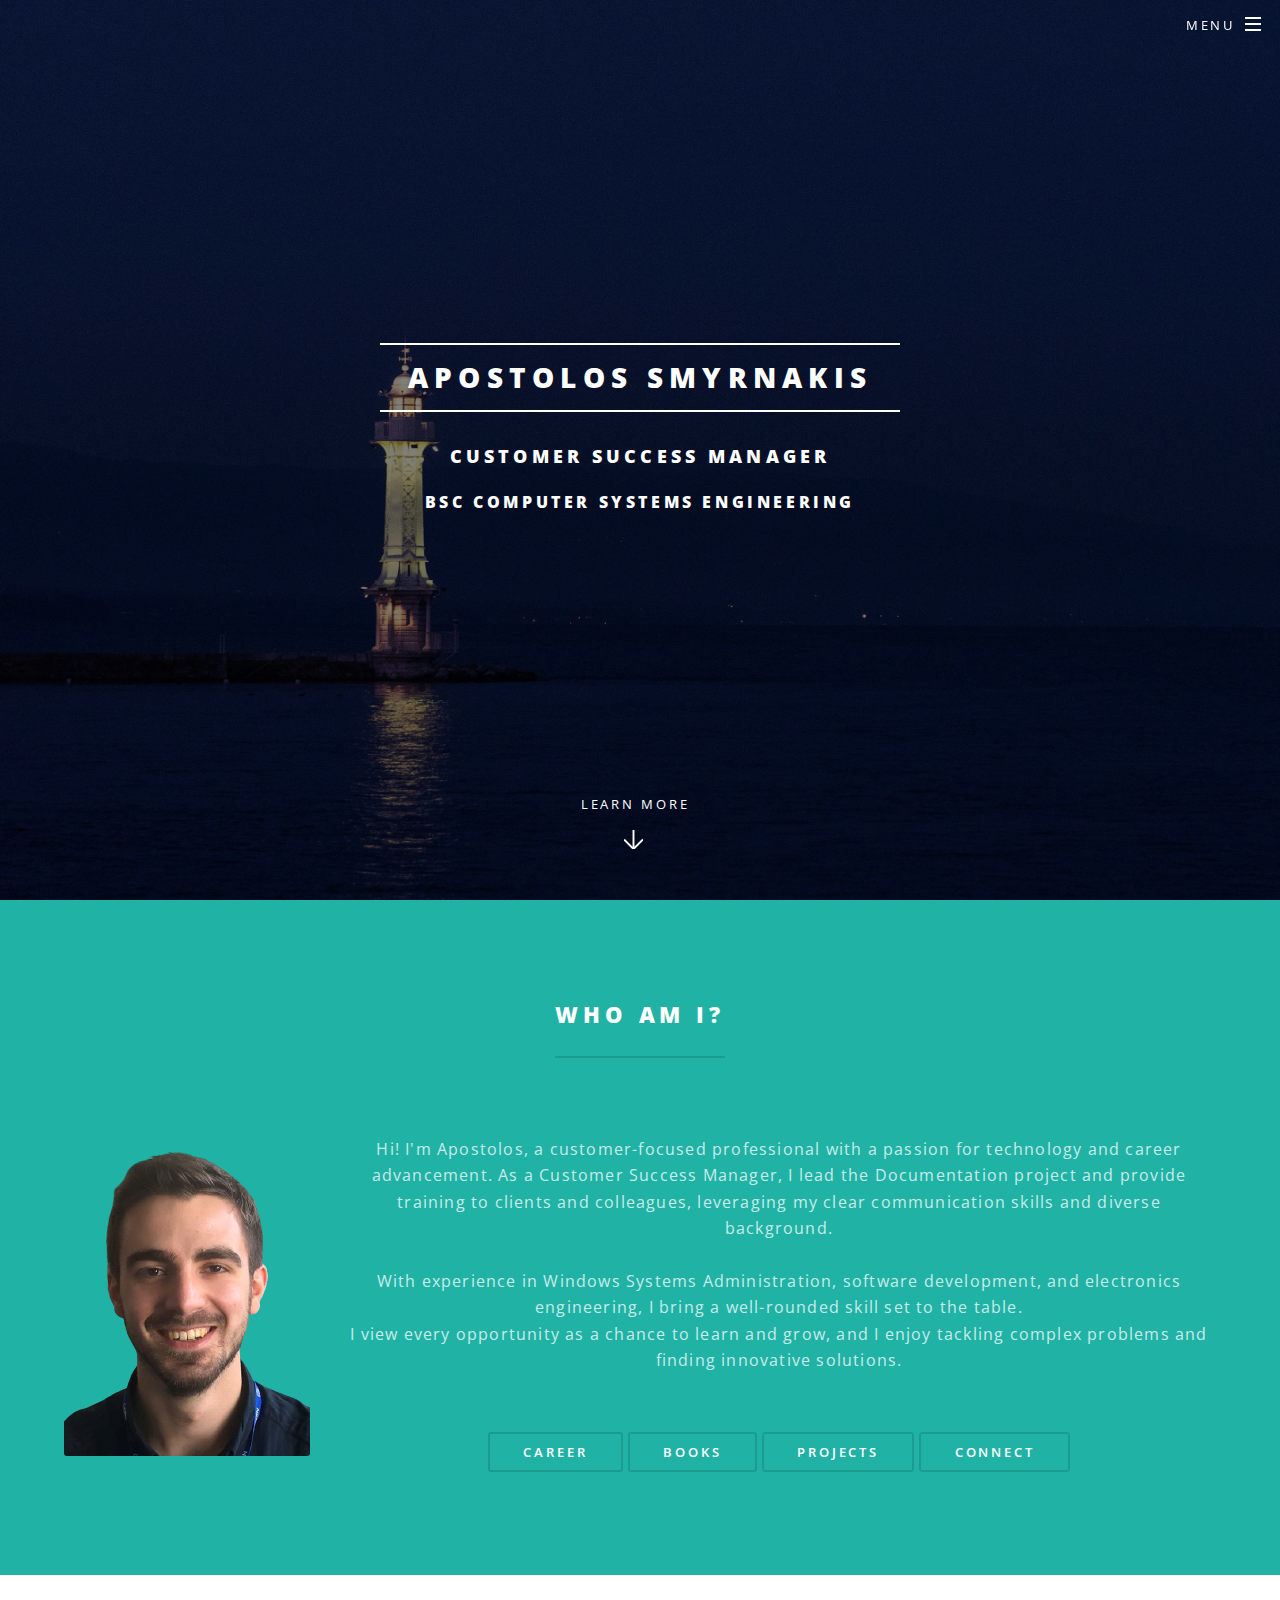
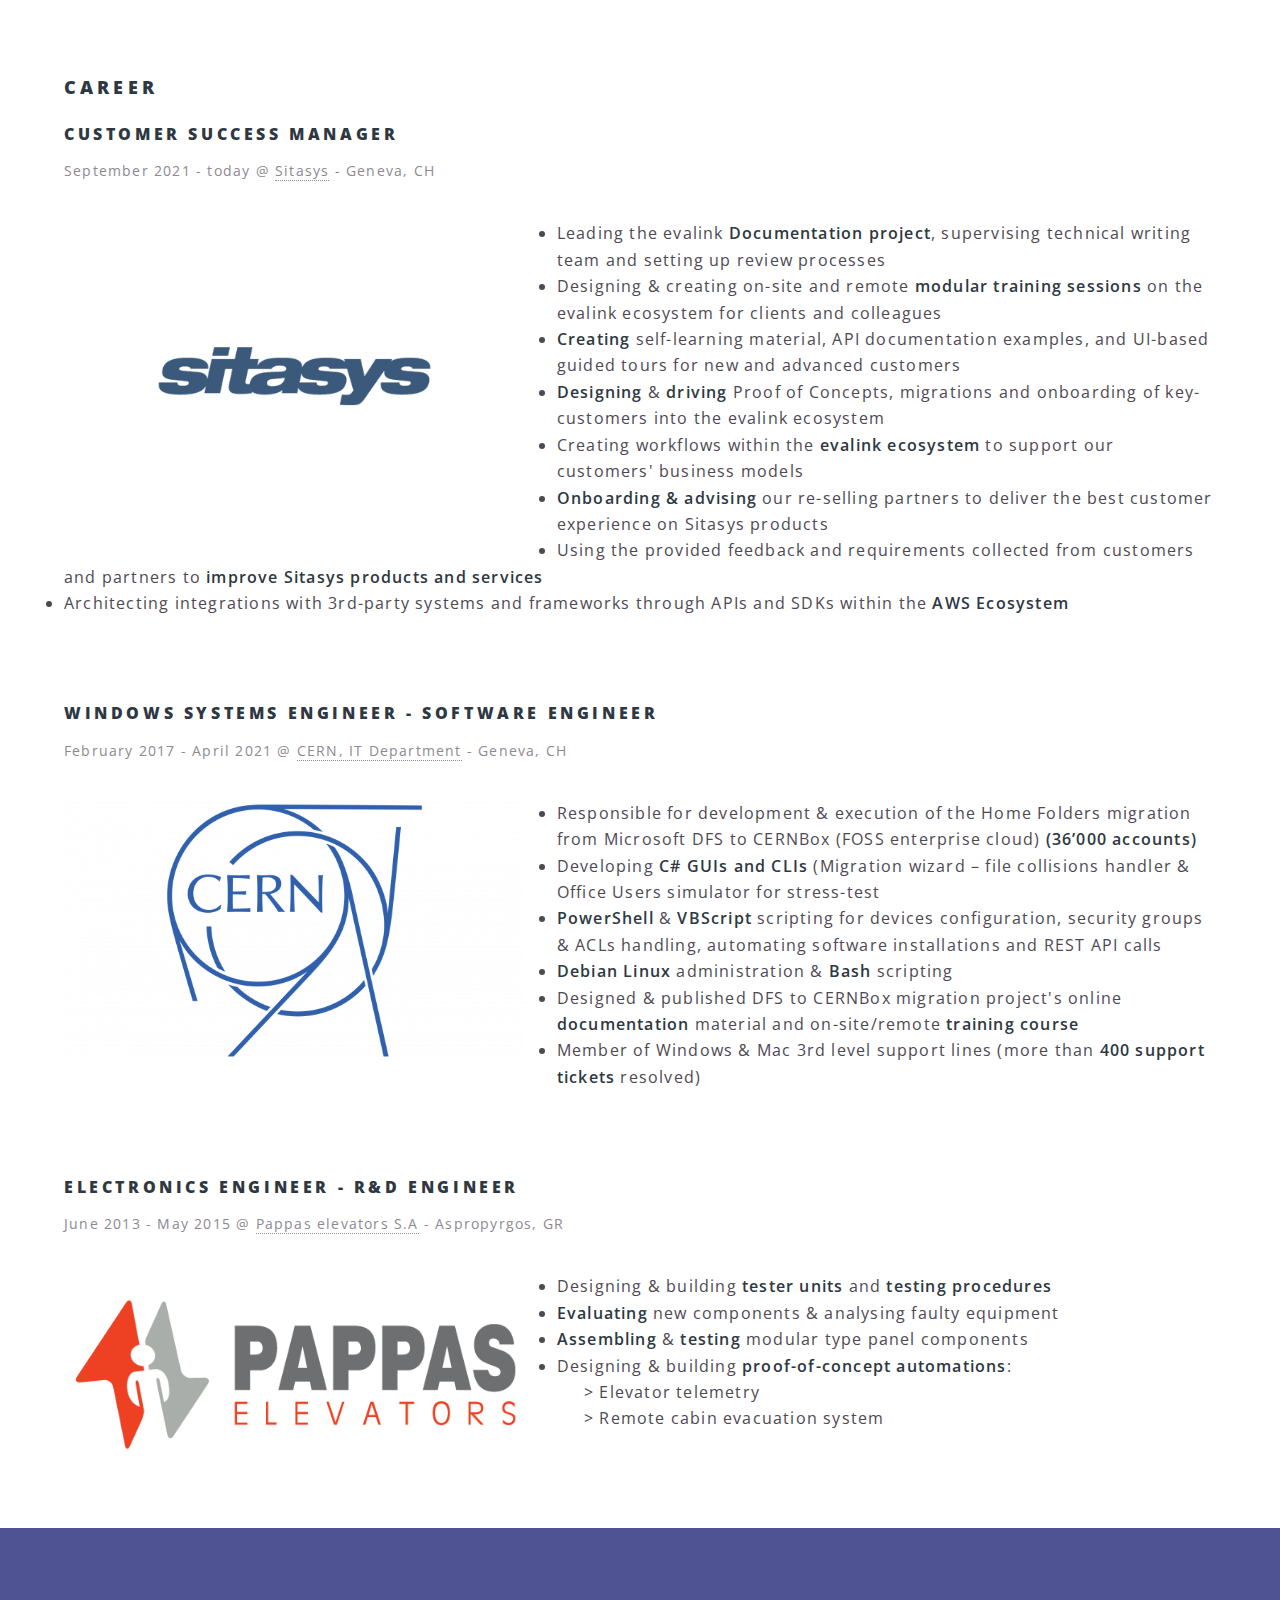
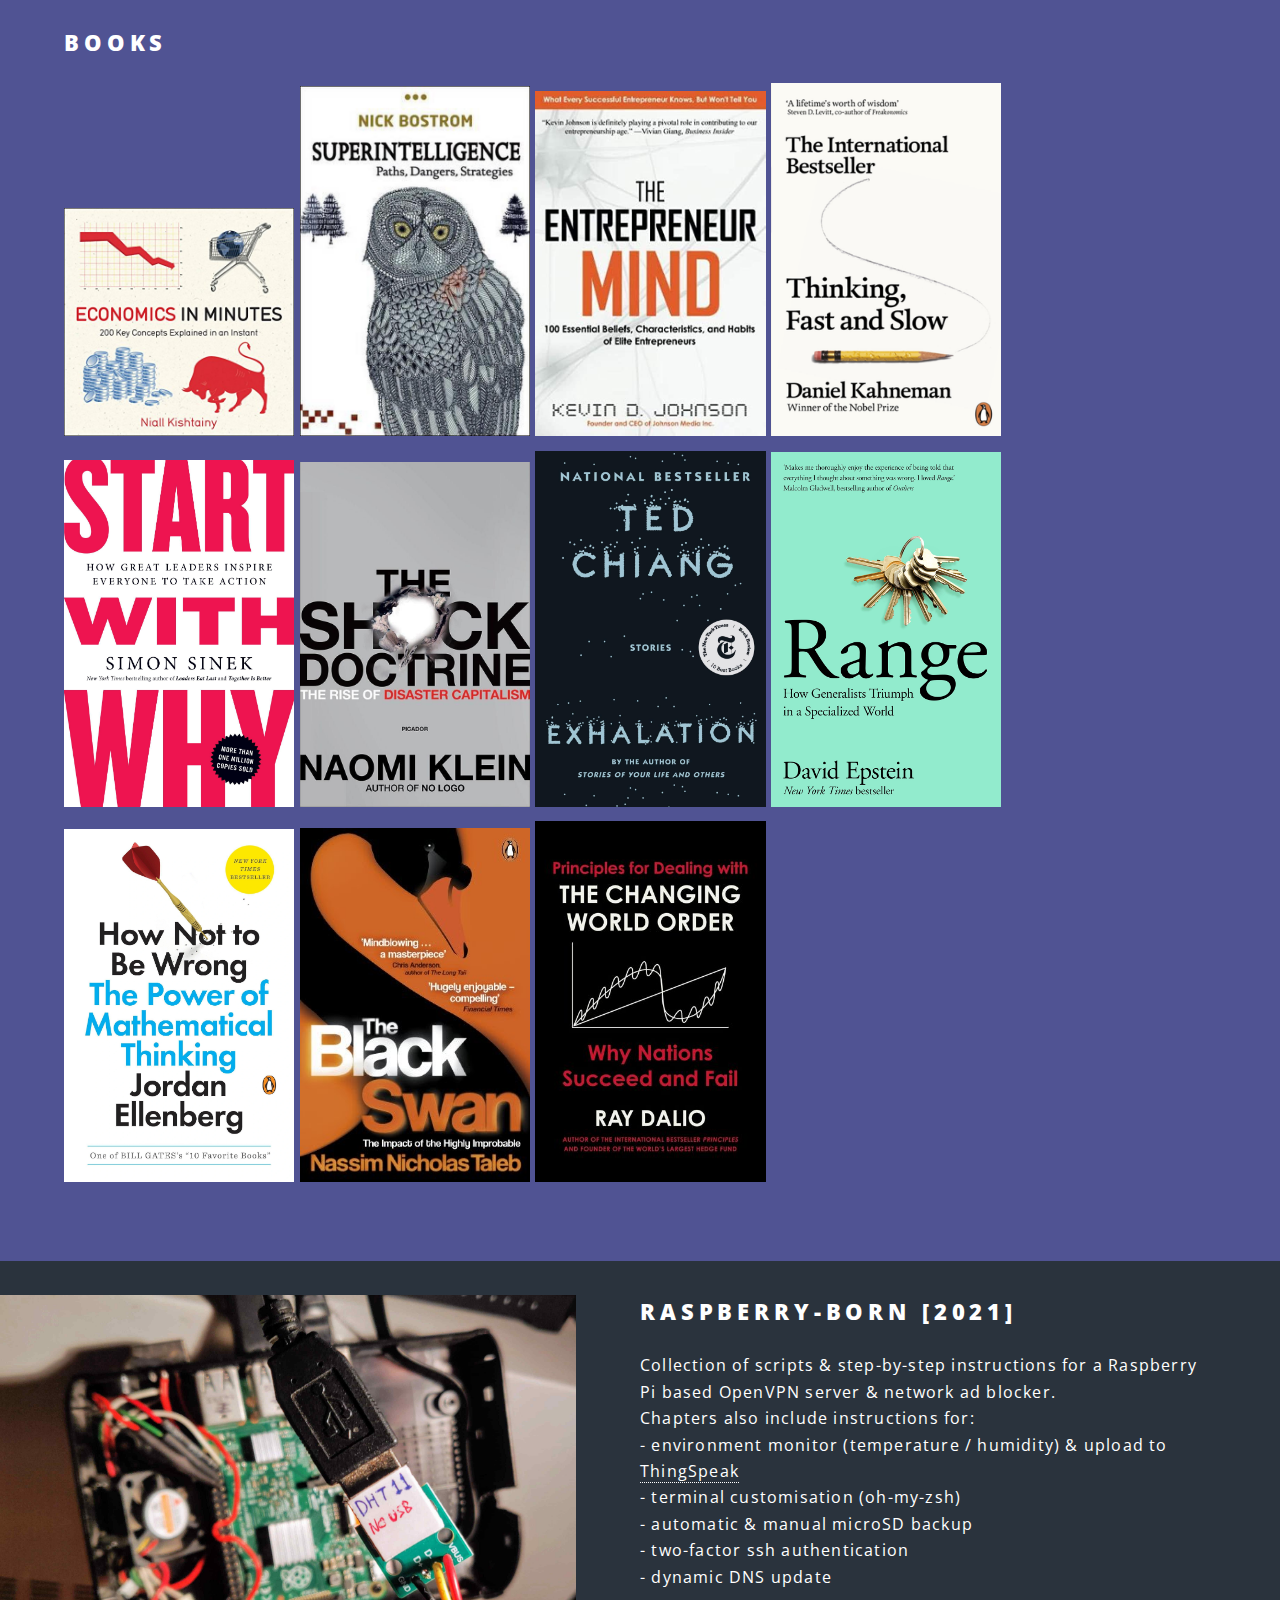
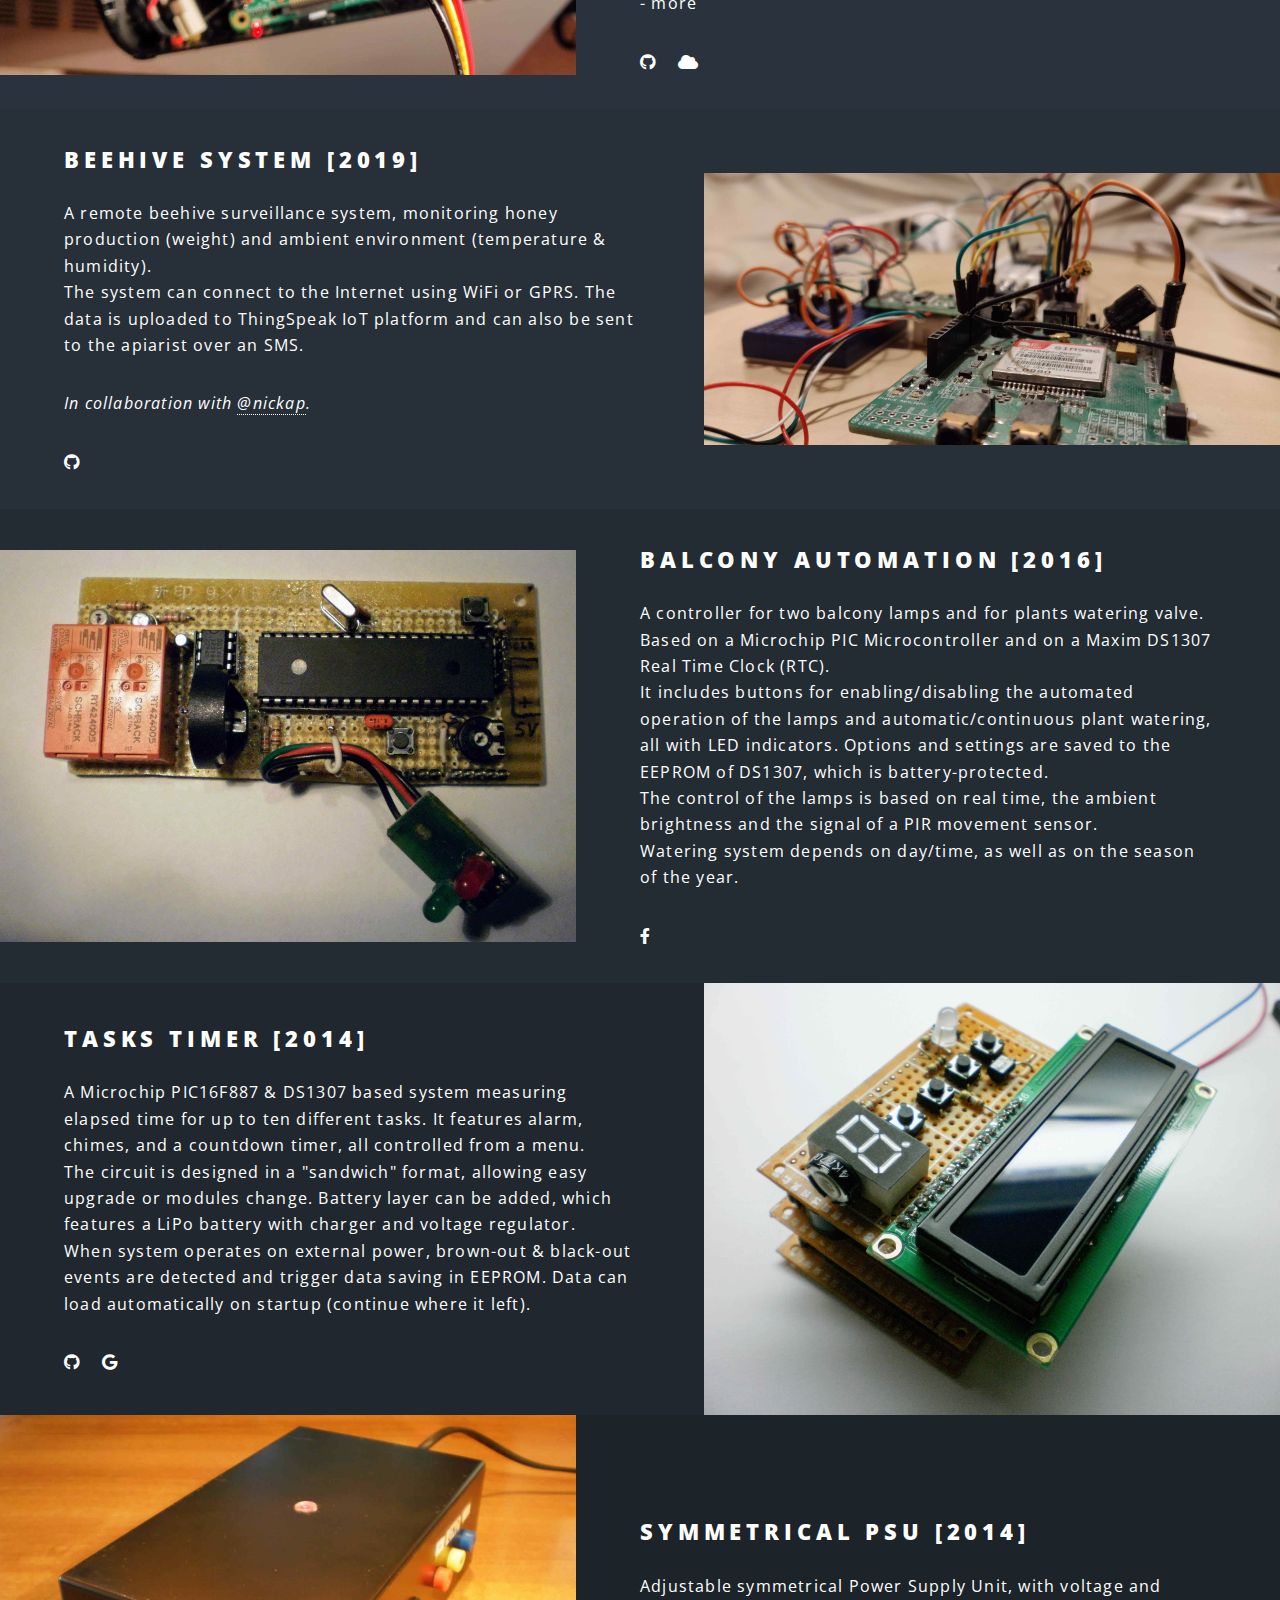
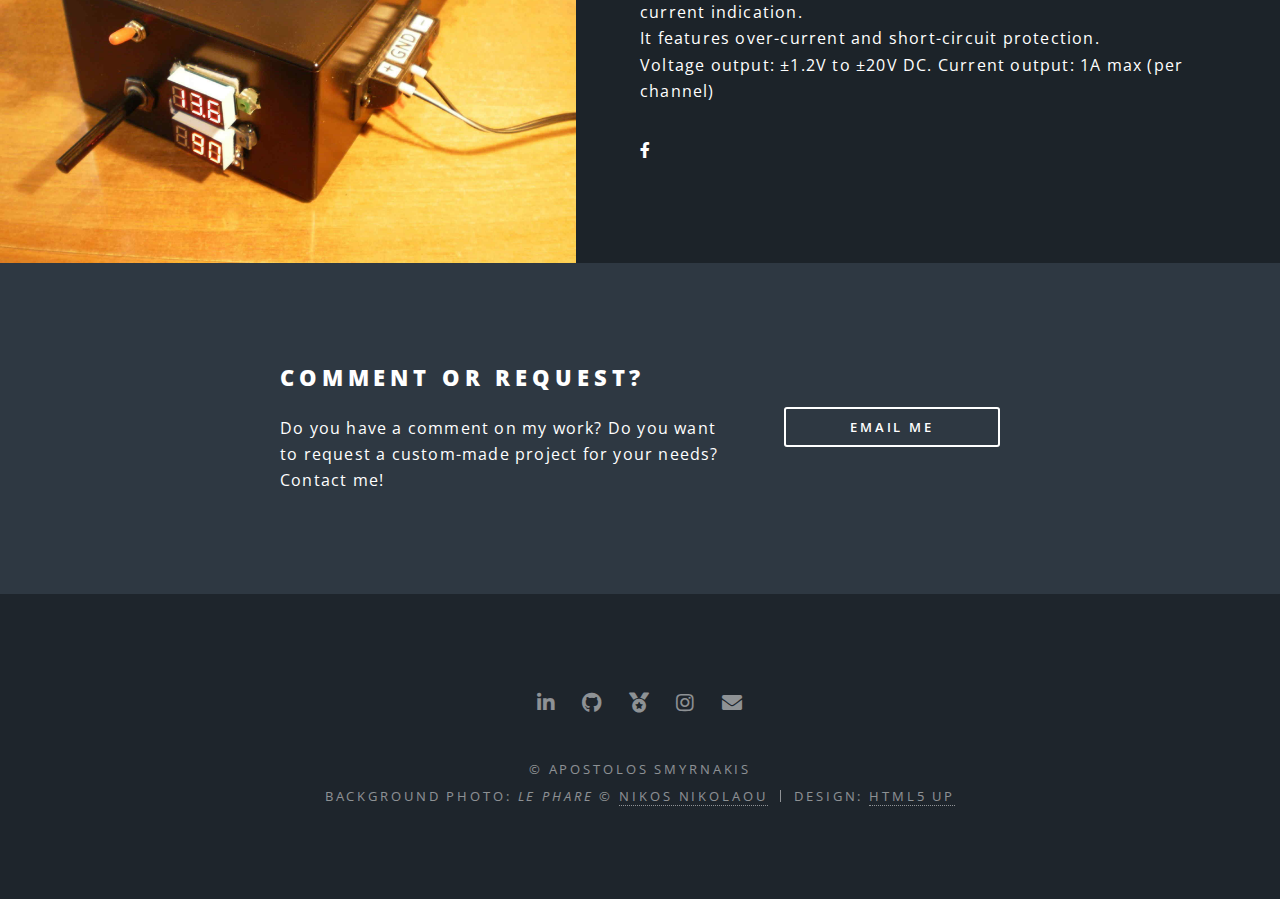
<file: index.html>
<!DOCTYPE HTML>
<!--
	Spectral by HTML5 UP
	html5up.net | @ajlkn
	Free for personal and commercial use under the CCA 3.0 license (html5up.net/license)
-->
<html>
	<style>
		.img-container {
			width: 20%;
			height: auto;
			display: inline-block;
			position: relative;
			overflow: hidden;
			transition: all 0.3s ease-in-out;
		}
		
		.img-container:hover img {
			transform: scale(1.3);
		}
		
		.img-container img {
			width: 100%;
			height: auto;
			transition: all 0.3s ease-in-out;
		}
		
		.img-container .img-second {
			position: absolute;
			top: 0;
			left: 0;
			opacity: 0;
		}
		
		.img-container:hover .img-second {
			opacity: 1;
		}
	</style>
	<head>
		<title>Apostolos Smyrnakis</title>
		<meta charset="utf-8" />
		<meta name="viewport" content="width=device-width, initial-scale=1, user-scalable=no" />
		<meta name="description" content="I am a Computer Systems Engineer, experienced on Windows Systems Administration. Raspberry Pi, Arduino and IoT are my hobbies: check my projects on this website.">
    	<link rel="stylesheet" href="assets/css/main.css" />
		<noscript><link rel="stylesheet" href="assets/css/noscript.css" /></noscript>

		<!-- Global site tag (gtag.js) - Google Analytics -->
		<script async src="https://www.googletagmanager.com/gtag/js?id=G-8L7FHN64W6"></script>
		<script>
			window.dataLayer = window.dataLayer || [];
			function gtag(){dataLayer.push(arguments);}
			gtag('js', new Date());

			gtag('config', 'G-8L7FHN64W6');
		</script>
	</head>
	<body class="landing is-preload">

		<!-- Page Wrapper -->
			<div id="page-wrapper">

				<!-- Header -->
				<header id="header" class="alt">
					<h1><a href="index.html">Apostolos Smyrnakis</a></h1>
					<nav id="nav">
						<ul>
							<li class="special">
								<a href="#menu" class="menuToggle"><span>Menu</span></a>
								<div id="menu">
									<ul>
										<li><a href="#banner" class="more scrolly">Home</a></li>
										<li><a href="#about" class="more scrolly">About</a></li>
										<li><a href="#career" class="more scrolly">Career</a></li>
										<li><a href="#books" class="more scrolly">Books</a></li>
										<li><a href="#projects" class="more scrolly">Projects</a></li>
										<li><a href="#cta" class="more scrolly">Contact</a></li>
									</ul>
								</div>
							</li>
						</ul>
					</nav>
				</header>

				<!-- Banner -->
				<section id="banner">
					<div class="inner">
						<h2>Apostolos  Smyrnakis</h2>
						<h3>Customer Success Manager</h3>
						<h4>BSc Computer Systems Engineering</h4>
						<!-- <p>BSc Computer Systems Engineering</p> -->
						<br />
						<!-- <ul class="actions special">
							<li><a href="#" class="button primary">Button</a></li>
						</ul> -->
					</div>
					<a href="#about" class="more scrolly">Learn More</a>
				</section>

				<!-- about -->
				<section id="about" class="wrapper style1 special">
					<div class="inner">
						<header class="major">
							<h2>Who am I?</h2>
						</header>
						<p>
							<span class="image left"><img src="images/me_small.png" alt="Apostolos picture" /></span>
							Hi! I'm Apostolos, a customer-focused professional with a passion for technology and career advancement. As a Customer Success Manager, I lead the Documentation project and provide training to clients and colleagues, leveraging my clear communication skills and diverse background.<br />
							<br />With experience in Windows Systems Administration, software development, and electronics engineering, I bring a well-rounded skill set to the table.<br>I view every opportunity as a chance to learn and grow, and I enjoy tackling complex problems and finding innovative solutions.<br />
							<br />
							<div style="text-align:center">
								<a href="#career" class="button more scrolly">Career</a>
								<a href="#books" class="button more scrolly">Books</a>
								<a href="#projects" class="button more scrolly">Projects</a>
								<a href="#cta" class="button more scrolly">Connect</a>
							</div>
						</p>
					</div>
				</section>

				<!-- career -->
				<section id="career" class="wrapper style5">
					<div class="inner">
						<section>
							<h3>Career</h3>
							<header>
								<h4>Customer Success Manager</h4>
								<p>September 2021 - today  @  <a href="https://sitasys.com" target="_blank">Sitasys</a> - Geneva, CH</p>
							</header>
							<p>
								<span class="image left"><img src="images/logos/sitasys.png" alt="sitasys logo" /></span>
								<li>Leading the evalink <b>Documentation project</b>, supervising technical writing team and setting up review processes</li>
								<li>Designing & creating on-site and remote <b>modular training sessions</b> on the evalink ecosystem for clients and colleagues</li>
								<li><b>Creating</b> self-learning material, API documentation examples, and UI-based guided tours for new and advanced customers</li>
								<li><b>Designing</b> & <b>driving</b> Proof of Concepts, migrations and onboarding of key-customers into the evalink ecosystem</li>
								<li>Creating workflows within the <b>evalink ecosystem</b> to support our customers' business models</li>
								<li><b>Onboarding & advising</b> our re-selling partners to deliver the best customer experience on Sitasys products</li>
								<li>Using the provided feedback and requirements collected from customers and partners to <b>improve Sitasys products and services</b></li>
								<li>Architecting integrations with 3rd-party systems and frameworks through APIs and SDKs within the <b>AWS Ecosystem</b></li>
							</p>
							<br />
							<br />
							<header>
								<h4>Windows Systems Engineer - Software Engineer</h4>
								<p>February 2017 - April 2021  @  <a href="https://home.cern" target="_blank">CERN, IT Department</a> - Geneva, CH</p>
							</header>
							<p>
								<span class="image left"><img src="images/logos/cern.png" alt="cern logo" /></span>
								<li>Responsible for development & execution of the Home Folders migration from Microsoft DFS to CERNBox (FOSS enterprise cloud) <b>(36’000 accounts)</b></li>
								<li>Developing <b>C# GUIs and CLIs</b> (Migration wizard – file collisions handler & Office Users simulator for stress-test</li>
								<li><b>PowerShell</b> & <b>VBScript</b> scripting for devices configuration, security groups & ACLs handling, automating software installations and REST API calls</li>
								<li><b>Debian Linux</b> administration & <b>Bash</b> scripting</li>
								<li>Designed & published DFS to CERNBox migration project's online <b>documentation</b> material and on-site/remote <b>training course</b></li>
								<li>Member of Windows & Mac 3rd level support lines (more than <b>400 support tickets</b> resolved)</li>
							</p>
							<br />
							<br />
							<header>
								<h4>Electronics Engineer - R&D Engineer</h4>
								<p>June 2013 - May 2015  @  <a href="https://www.pappaslift.gr/?lang=en" target="_blank">Pappas elevators S.A</a> - Aspropyrgos, GR</p>
							</header>
							<p>
								<span class="image left"><img src="images/logos/pappas.png" alt="pappas logo" /></span>
								
								<li>Designing & building <b>tester units</b> and <b>testing procedures</b></li>
								<li><b>Evaluating</b> new components & analysing faulty equipment</li>
								<li><b>Assembling</b> & <b>testing</b> modular type panel components</li>
								<li>Designing & building <b>proof-of-concept automations</b>: </li>
								&ThickSpace; &ThickSpace; &Tab; > Elevator telemetry<p>
								&ThickSpace; &ThickSpace; &Tab; > Remote cabin evacuation system
							</p>
						</section>
					</div>
				</section>

				<!-- books -->
				<section id="books" class="wrapper style3">
					<div class="inner">
						<header>
							<h2>BOOKS</h2>
						</header>	
							<section>
								<div class="img-container">
									<img src="images/books/economicsInMinutes.jpg" alt="economics in minutes cover">
									<!-- <img class="img-second" src="images/books/range.jpg" alt="economics in minutes cover"> -->
								</div>
								<div class="img-container">
									<img src="images/books/superintelligence.jpg" alt="superintelligence cover">
									<!-- <img class="img-second" src="images/books/range.jpg" alt="superintelligence cover"> -->
								</div>
								<div class="img-container">
									<img src="images/books/theEntepreneurMind.jpg" alt="the entrepreneur mind cover">
									<!-- <img class="img-second" src="images/books/range.jpg" alt="the entrepreneur mind cover"> -->
								</div>
								<div class="img-container">
									<img src="images/books/thinkingFastAndSlow.jpg" alt="thinking fast and slow cover">
									<!-- <img class="img-second" src="images/books/range.jpg" alt="thinking fast and slow cover"> -->
								</div>
								<div class="img-container">
									<img src="images/books/startWithWhy.jpeg" alt="start with why cover">
									<!-- <img class="img-second" src="images/books/range.jpg" alt="start with why cover"> -->
								</div>
								<div class="img-container">
									<img src="images/books/theShockDoctrine.jpeg" alt="the shock doctrine cover">
									<!-- <img class="img-second" src="images/books/range.jpg" alt="the shock doctrine cover"> -->
								</div>
								<div class="img-container">
									<img src="images/books/exhalation.jpeg" alt="exhalation cover">
									<!-- <img class="img-second" src="images/books/range.jpg" alt="exhalation cover"> -->
								</div>
								<div class="img-container">
									<img src="images/books/range.jpg" alt="range cover">
									<!-- <img class="img-second" src="images/books/range.jpg" alt="range cover"> -->
								</div>
								<div class="img-container">
									<img src="images/books/howNotToBeWrong.webp" alt="how not to be wrong cover">
									<!-- <img class="img-second" src="images/books/range.jpg" alt="how not to be wrong cover"> -->
								</div>
								<div class="img-container">
									<img src="images/books/theBlackSwan.jpg" alt="the black swan cover">
									<!-- <img class="img-second" src="images/books/range.jpg" alt="the black swan cover"> -->
								</div>
								<div class="img-container">
									<img src="images/books/theChangingWorldOrder.jpg" alt="the changing world order cover">
									<!-- <img class="img-second" src="images/books/range.jpg" alt="the changing world order cover"> -->
								</div>
							</section>
						<!-- </header> -->
					</div>
				</section>

				<!-- projects -->
				<section id="projects" class="wrapper alt style2">
					<section class="spotlight">
						<div class="image"><img src="images/prj/raspi.jpg" alt="raspberry pi" class="grow" /></div><div class="content">
							<h2>raspberry-born [2021]</h2>
							<p>Collection of scripts & step-by-step instructions for a Raspberry Pi based OpenVPN server & network ad blocker.<br />
							Chapters also include instructions for:<br />
							- environment monitor (temperature / humidity) & upload to <a href="https://thingspeak.com/" target="_blank">ThingSpeak</a><br />
							- terminal customisation (oh-my-zsh)<br />
							- automatic & manual microSD backup<br />
							- two-factor ssh authentication<br />
							- dynamic DNS update<br />
							- more</p>
							<p>
								<ul class="icons">
									<li><a href="https://github.com/smyrnakis/raspberry-born" target="_blank" class="icon brands fa-github"><span class="label">GitHub</span></a></li>
									<li><a href="https://thingspeak.com/channels/1307817" target="_blank" class="icon solid fa-cloud"><span class="label">ThingSpeak</span></a></li>
								</ul>
							</p>
						</div>
					</section>
					<section class="spotlight">
						<div class="image"><img src="images/prj/beeHive.jpg" alt="beehive system" class="grow" /></div><div class="content">
							<h2>beeHive system [2019]</h2>
							<p>A remote beehive surveillance system, monitoring honey production (weight) and ambient environment (temperature & humidity).<br />
							The system can connect to the Internet using WiFi or GPRS. The data is uploaded to ThingSpeak IoT platform and can also be sent to the apiarist over an SMS.</p>
							<p><i>In collaboration with <a href="https://github.com/nickap" target="_blank">@nickap</a>.</i></p>
							<p>
								<ul class="icons">
									<li><a href="https://github.com/smyrnakis/beeHiveSystem" target="_blank" class="icon brands fa-github"><span class="label">GitHub</span></a></li>
								</ul>
							</p>
						</div>
					</section>
					<section class="spotlight">
						<div class="image"><img src="images/prj/balcony-automation.jpg" alt="balcony automation" class="grow" /></div><div class="content">
							<h2>Balcony automation [2016]</h2>
							<p>A controller for two balcony lamps and for plants watering valve. Based on a Microchip PIC Microcontroller and on a Maxim DS1307 Real Time Clock (RTC).<br />
								It includes buttons for enabling/disabling the automated operation of the lamps and automatic/continuous plant watering, all with LED indicators. Options and settings are saved to the EEPROM of DS1307, which is battery-protected.<br />
								The control of the lamps is based on real time, the ambient brightness and the signal of a PIR movement sensor.<br />Watering system depends on day/time, as well as on the season of the year.
							</p>
							<p>
								<ul class="icons">
									<li><a href="https://www.facebook.com/media/set/?set=a.10201540874423144&type=3" target="_blank" class="icon brands fa-facebook-f"><span class="label">Facebook</span></a></li>
								</ul>
							</p>
						</div>
					</section>
					<section class="spotlight">
						<div class="image"><img src="images/prj/tasks-timer.jpg" alt="tasks timer" class="grow" /></div><div class="content">
							<h2>Tasks Timer [2014]</h2>
							<p>A Microchip PIC16F887 & DS1307 based system measuring elapsed time for up to ten different tasks. It features alarm, chimes, and a countdown timer, all controlled from a menu.<br />
								The circuit is designed in a "sandwich" format, allowing easy upgrade or modules change. Battery layer can be added, which features a LiPo battery with charger and voltage regulator.<br />
								When system operates on external power, brown-out & black-out events are detected and trigger data saving in EEPROM. Data can load automatically on startup (continue where it left).
							</p>
							<p>
								<ul class="icons">
									<li><a href="https://github.com/smyrnakis/tasks-timer" target="_blank" class="icon brands fa-github"><span class="label">GitHub</span></a></li>
									<li><a href="https://photos.app.goo.gl/CAsM7wUpYyNSh1dz8" target="_blank" class="icon brands fa-google"><span class="label">Google Photos</span></a></li>
								</ul>
							</p>
						</div>
					</section>
					<section class="spotlight">
						<div class="image"><img src="images/prj/psu.jpg" alt="power supply unit" class="grow" /></div><div class="content">
							<h2>Symmetrical PSU [2014]</h2>
							<p>Adjustable symmetrical Power Supply Unit, with voltage and current indication.<br />
								It features over-current and short-circuit protection.<br />
								Voltage output: ±1.2V to ±20V DC. Current output: 1A max (per channel)</p>
							<p>
								<ul class="icons">
									<li><a href="https://www.facebook.com/media/set/?set=a.10203128290667558&type=3" target="_blank" class="icon brands fa-facebook-f"><span class="label">Facebook</span></a></li>
								</ul>
							</p>
						</div>
					</section>
				</section>

				<!-- contact -->
				<section id="cta" class="wrapper style4">
					<div class="inner">
						<header>
							<h2>Comment or request?</h2>
							<p>Do you have a comment on my work? Do you want to request a custom-made project for your needs?<br />
							Contact me!</p>
						</header>
						<ul class="actions stacked">
							<!-- <li><a href="#" class="button fit primary">Button</a></li> -->
							<li><p></p></li>
							<li><a href="mailto:me@smyrnakis.info" class="button fit">EMAIL ME</a></li>
						</ul>
					</div>
				</section>

				<!-- Footer -->
				<footer id="footer">
					<ul class="icons">
						<li><a href="https://www.linkedin.com/in/apostolossmyrnakis/" target="_blank" class="icon brands fa-linkedin-in"><span class="label">LinkedIn</span></a></li>
						<li><a href="https://github.com/smyrnakis/" target="_blank" class="icon brands fa-github"><span class="label">GitHub</span></a></li>
						<li><a href="https://www.credly.com/users/apostolos-smyrnakis/badges" target="_blank" class="icon solid fa-medal"><span class="label">Credly</span></a></li>
						<li><a href="https://www.instagram.com/apo_smy/" target="_blank" class="icon brands fa-instagram"><span class="label">Instagram</span></a></li>
						<li><a href="mailto:me@smyrnakis.info" class="icon solid fa-envelope"><span class="label">Email</span></a></li>
					</ul>
					<ul class="copyright">
						&copy; Apostolos Smyrnakis<br />
						Background photo: <i>Le phare</i> &copy; <a href="https://www.instagram.com/nikos_hx/" target="_blank">Nikos Nikolaou</a><li>Design: <a href="http://html5up.net" target="_blank">HTML5 UP</a></li>
					</ul>
				</footer>

			</div>

		<!-- Scripts -->
			<script src="assets/js/jquery.min.js"></script>
			<script src="assets/js/jquery.scrollex.min.js"></script>
			<script src="assets/js/jquery.scrolly.min.js"></script>
			<script src="assets/js/browser.min.js"></script>
			<script src="assets/js/breakpoints.min.js"></script>
			<script src="assets/js/util.js"></script>
			<script src="assets/js/main.js"></script>
	</body>
</html>
</file>
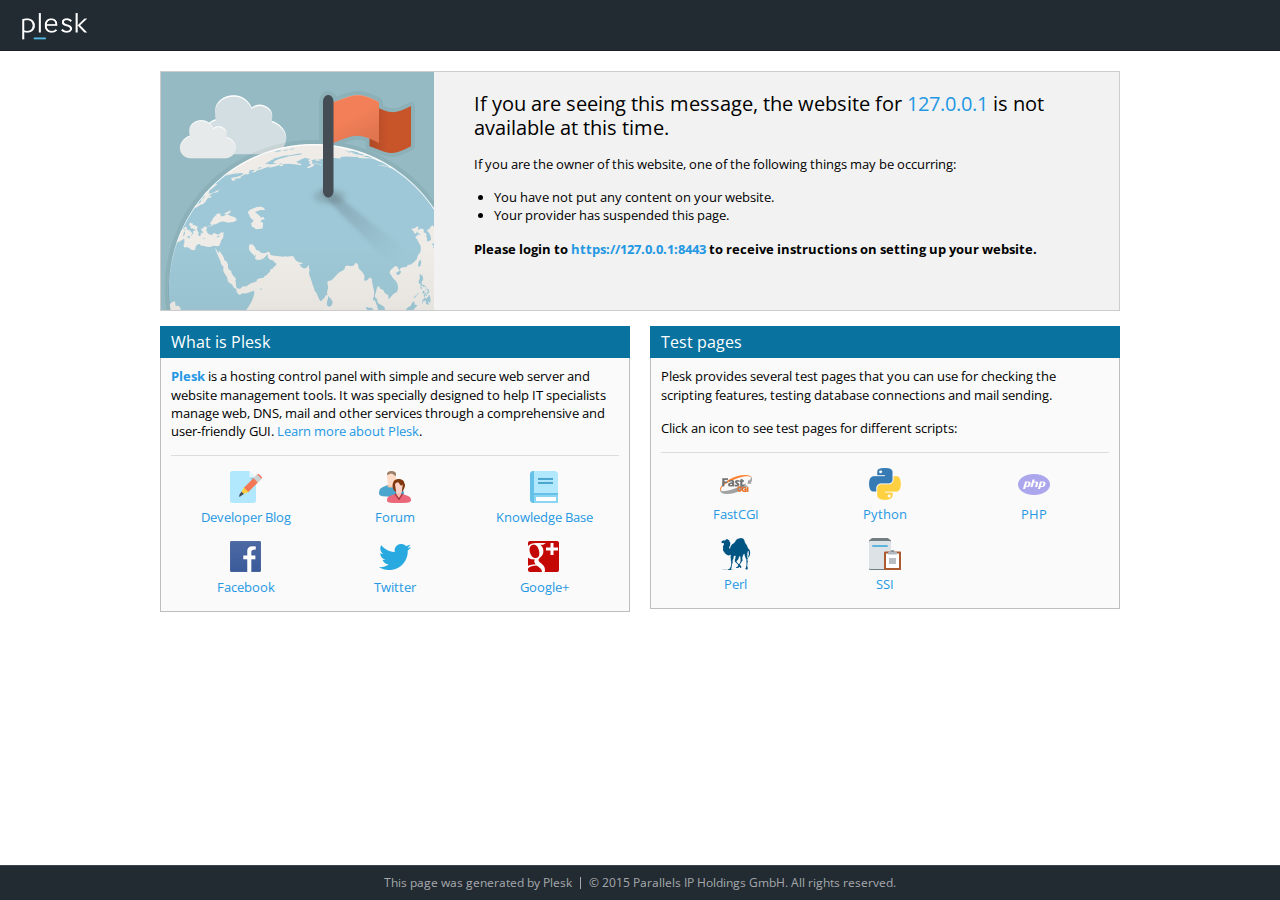
<file: .old/index.html>
<!DOCTYPE html>
<html lang="en" dir="ltr" class="sid-plesk">
<head>
    <title>Domain Default page</title>
    <meta name='copyright' content='Copyright 1999-2015. Parallels IP Holdings GmbH. All Rights Reserved.'>
    <meta charset="utf-8">
    <meta http-equiv="X-UA-Compatible" content="IE=edge,chrome=1">
    <meta name="viewport" content="width=device-width, initial-scale=1.0, maximum-scale=1.0">
    <meta http-equiv="Cache-Control" content="no-cache">
    <link rel="shortcut icon" href="favicon.ico">
    <link rel="stylesheet" href="css/style.css">
</head>
<body>

<div class="page-container">
    <!-- start: PAGE HEADER-->
    <div class="page-header-wrapper">
        <div class="page-header">
            <a class="product-logo" href="http://www.plesk.com/" target="_blank"><img src="img/logo.png" alt="Plesk"></a>
        </div>
    </div>
    <!-- end: PAGE HEADER-->

    <!-- start: PAGE CONTENT-->
    <div class="page-content-wrapper">
        <div class="page-content">

            <div class="page-info-wrapper">
                <div class="page-info">
                    <div class="page-info-heading">If you are seeing this message, the website for <script>document.write('<a href="http://' + (location.hostname.indexOf(':')>=0?'['+location.hostname+']':location.hostname) + '">' + location.hostname + '</a>');</script> is not available at this time.</div>
                    <p>If you are the owner of this website, one of the following things may be occurring:</p>
                    <ul>
                        <li>You have not put any content on your website.</li>
                        <li>Your provider has suspended this page.</li>
                    </ul>
                    <p><b>Please login to <script>document.write('<a href="https://' + (location.hostname.indexOf(':')>=0?'['+location.hostname+']':location.hostname) + ':8443">https://' + (location.hostname.indexOf(':')>=0?'['+location.hostname+']':location.hostname) +':8443</a>');</script> to receive instructions on setting  up your website.</b></p>
                </div>
            </div>

            <div class="product-info-wrapper">
                <div class="col">
                    <div class="product-info">
                        <div class="product-info-heading">What is Plesk</div>
                        <div class="product-info-content">
                            <p><strong><a href="http://www.plesk.com" target="_blank">Plesk</a></strong> is a hosting control panel with simple and secure web server and website management tools. It was specially designed to help IT specialists manage web, DNS, mail and other services through a comprehensive and user-friendly GUI. <a class="more" href="http://www.plesk.com" target="_blank">Learn more about Plesk</a>.</p>
                            <ul class="links">
                                <li><a class="blog" href="http://devblog.plesk.com/" target="_blank"><span>Developer Blog</span></a></li>
                                <li><a class="forum" href="http://talk.plesk.com/" target="_blank"><span>Forum</span></a></li>
                                <li><a class="knowledge-base" href="http://kb.plesk.com/" target="_blank"><span>Knowledge Base</span></a></li>
                                <li><a class="facebook" href="https://www.facebook.com/Plesk" target="_blank"><span>Facebook</span></a></li>
                                <li><a class="twitter" href="https://twitter.com/PleskOfficial" target="_blank"><span>Twitter</span></a></li>
                                <li><a class="google-plus" href="https://plus.google.com/communities/109881979300958500728" target="_blank"><span>Google+</span></a></li>
                            </ul>
                        </div>
                    </div>
                </div>
                <div class="col">
                    <div class="product-info">
                        <div class="product-info-heading">Test pages</div>
                        <div class="product-info-content">
                            <p>Plesk provides several test pages that you can use for checking the scripting features, testing database connections and mail sending.</p>
                            <p>Click an icon to see test pages for different scripts:</p>
                            <ul class="links">
                                <li><a class="fastcgi" href="test/fcgi/test.html"><span>FastCGI</span></a></li>
                                <li><a class="python" href="test/python/test.html"><span>Python</span></a></li>
                                <li><a class="php" href="test/php/test.html"><span>PHP</span></a></li>
                                <li><a class="perl" href="test/perl/test.html"><span>Perl</span></a></li>
                                <li><a class="ssi" href="test/ssi/test.html"><span>SSI</span></a></li>
                            </ul>
                        </div>
                    </div>
                </div>
            </div> <!-- /.product-info-wrapper -->

        </div>
    </div>
    <!-- end: PAGE CONTENT-->

    <!-- start: PAGE FOOTER-->
    <div class="page-footer-wrapper">
        <div class="page-footer">
            This page was generated by <a href="http://www.plesk.com" target="_blank">Plesk</a>
            <span class="separator"></span>
            <a href="http://www.plesk.com" target="_blank" class="copyright">© 2015 Parallels IP Holdings GmbH. All rights reserved.</a>
        </div>
    </div>
    <!-- end: PAGE FOOTER-->
</div>

</body>
</html>
</file>
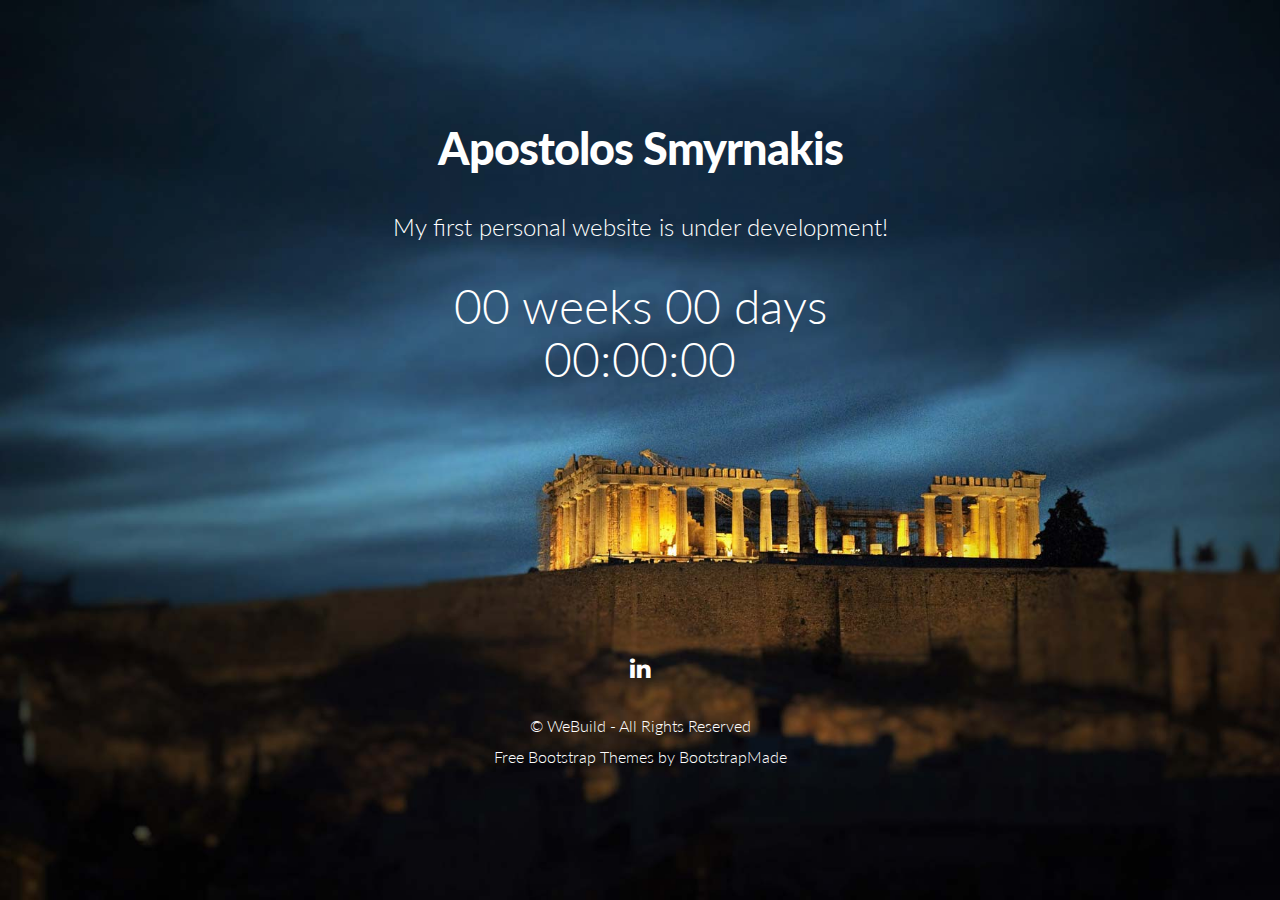
<file: .old/.old_Parthenon/index.html>
<!DOCTYPE html>
<html lang="en">
  <head>
    <meta charset="utf-8">
    <meta http-equiv="X-UA-Compatible" content="IE=edge">
    <meta name="viewport" content="width=device-width, initial-scale=1.0">
    <meta name="description" content="My website's countdown">
    <meta name="author" content="Apostolos Smyrnakis">

    <title>smyrnakis.info</title>

    <!-- Bootstrap -->
    <link href="assets/css/bootstrap.css" rel="stylesheet">
	<link href="assets/css/bootstrap-theme.css" rel="stylesheet">
	<link href="assets/css/font-awesome.css" rel="stylesheet">

    <!-- siimple style -->
    <link href="assets/css/style.css" rel="stylesheet">
    
    <!-- =======================================================
        Theme Name: WeBuild
        Theme URL: https://bootstrapmade.com/free-bootstrap-coming-soon-template-countdwon/
        Author: BootstrapMade
        Author URL: https://bootstrapmade.com
    ======================================================= -->
  </head>

  <body>

	<div id="wrapper">
		<div class="container">
			<div class="row">
				<div class="col-md-12">
					<h1>Apostolos  Smyrnakis</h1>
					<h2 class="subtitle">My first personal website is under development!</h2>
					<div id="countdown"></div>
					<!-- <form class="form-inline signup" role="form">
					  <div class="form-group">
					    <input type="email" class="form-control" id="exampleInputEmail1" placeholder="Enter your email address">
					  </div>
					  <button type="submit" class="btn btn-theme">Get notified!</button>
					</form> -->
					<br>
					<br>
					<br>
					<br>
					<br>
					<br>
					<br>
                    <div class="social">
                         <!-- <a href="#"><i class="fa fa-facebook" aria-hidden="true"></i></a>
                         <a href="#"><i class="fa fa-twitter" aria-hidden="true"></i></a>
                         <a href="#"><i class="fa fa-google-plus" aria-hidden="true"></i></a> -->
                         <a href="https://linkedin.com/in/apostolosSmyrnakis"><i class="fa fa-linkedin" aria-hidden="true"></i></a>
                    </div>
				</div>
			</div>
			<div class="row">
				<div class="col-lg-6 col-lg-offset-3">
						<p class="copyright">&copy; WeBuild - All Rights Reserved</p>
                        <div class="credits">
                            <!-- 
                                All the links in the footer should remain intact. 
                                You can delete the links only if you purchased the pro version.
                                Licensing information: https://bootstrapmade.com/license/
                                Purchase the pro version form: https://bootstrapmade.com/buy/?theme=WeBuild
                            -->
                            <a href="https://bootstrapmade.com/">Free Bootstrap Themes</a> by <a href="https://bootstrapmade.com/">BootstrapMade</a>
                        </div>
				</div>
			</div>		
		</div>
	</div>
    <script src="https://code.jquery.com/jquery-1.10.2.min.js"></script>
    <script src="assets/js/bootstrap.min.js"></script>
	<script src="assets/js/jquery.countdown.min.js"></script>
	<script type="text/javascript">
      $('#countdown').countdown('2016/11/15', function(event) {
        $(this).html(event.strftime('%w weeks %d days <br /> %H:%M:%S'));
      });
    </script>
    
</body>
</html>
</file>
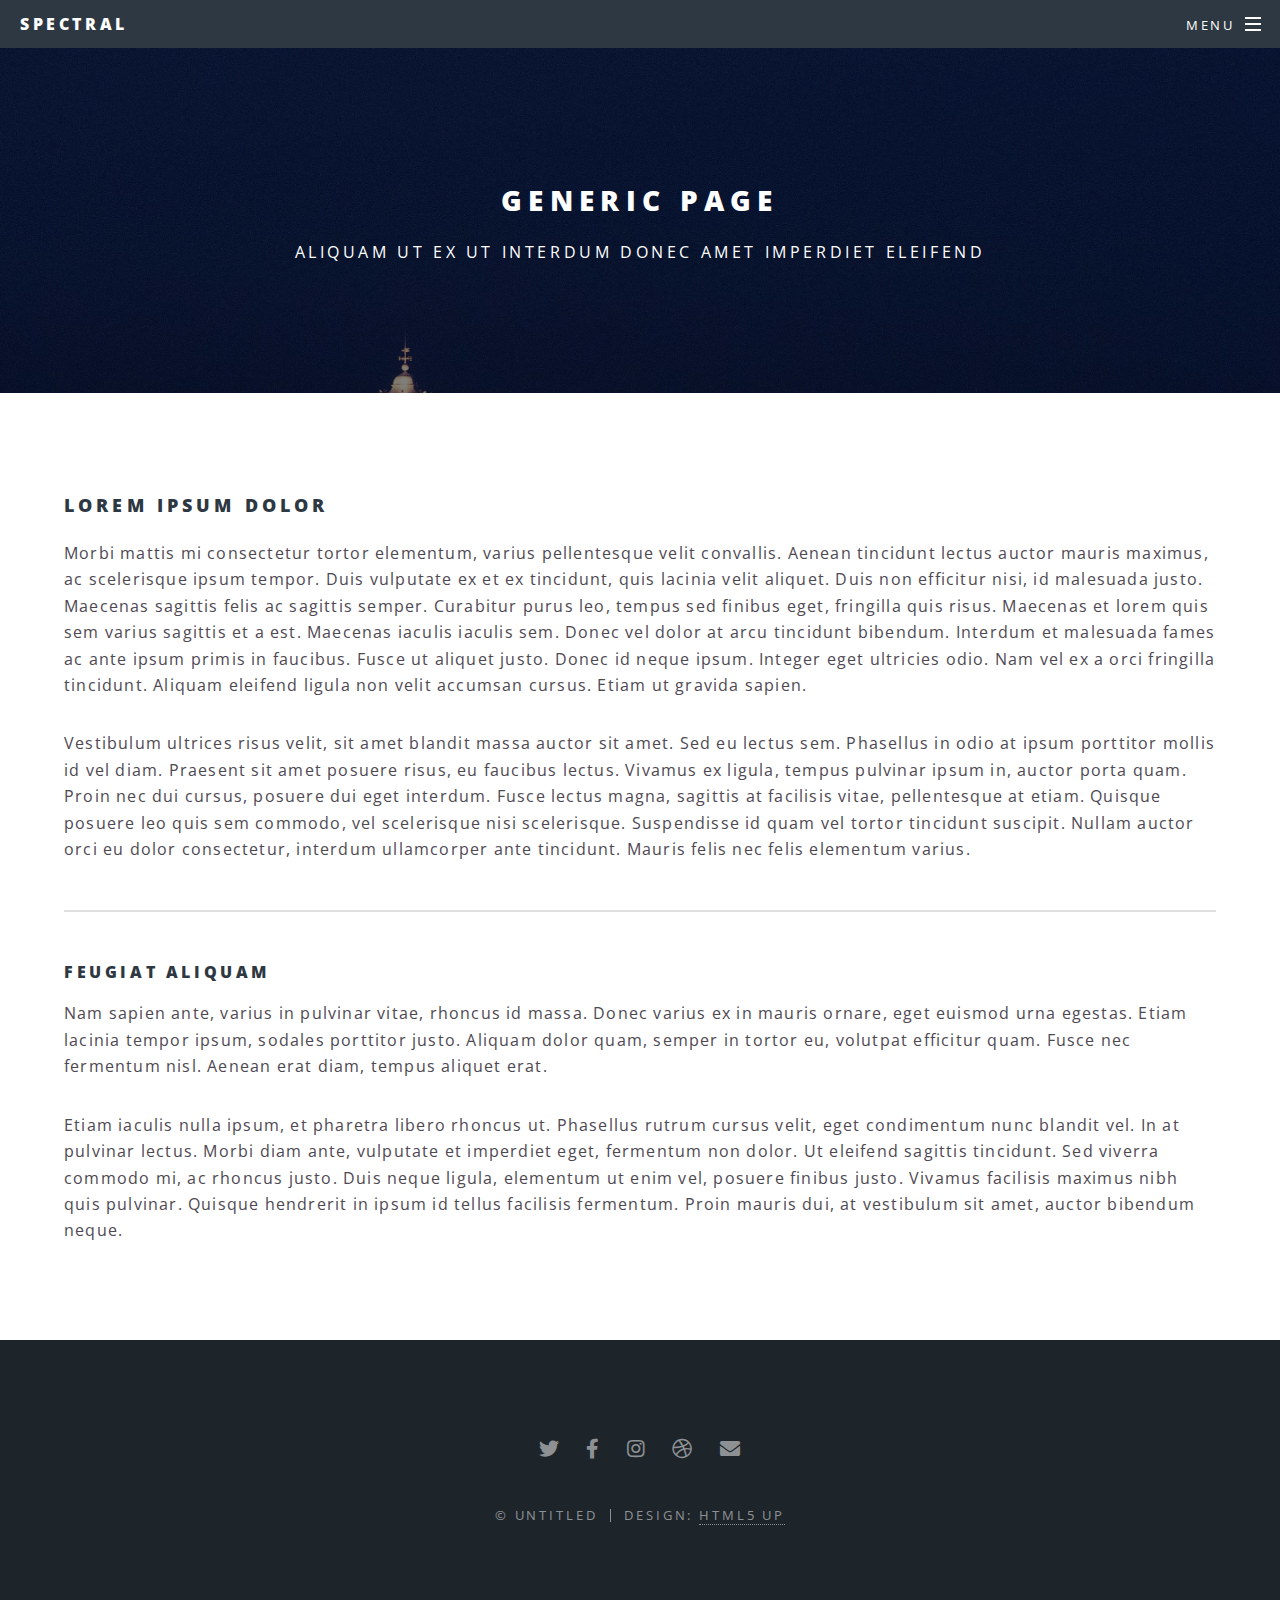
<file: generic.html>
<!DOCTYPE HTML>
<!--
	Spectral by HTML5 UP
	html5up.net | @ajlkn
	Free for personal and commercial use under the CCA 3.0 license (html5up.net/license)
-->
<html>
	<head>
		<title>Generic - Spectral by HTML5 UP</title>
		<meta charset="utf-8" />
		<meta name="viewport" content="width=device-width, initial-scale=1, user-scalable=no" />
		<link rel="stylesheet" href="assets/css/main.css" />
		<noscript><link rel="stylesheet" href="assets/css/noscript.css" /></noscript>
	</head>
	<body class="is-preload">

		<!-- Page Wrapper -->
			<div id="page-wrapper">

				<!-- Header -->
					<header id="header">
						<h1><a href="index.html">Spectral</a></h1>
						<nav id="nav">
							<ul>
								<li class="special">
									<a href="#menu" class="menuToggle"><span>Menu</span></a>
									<div id="menu">
										<ul>
											<li><a href="index.html">Home</a></li>
											<li><a href="generic.html">Generic</a></li>
											<li><a href="elements.html">Elements</a></li>
											<li><a href="#">Sign Up</a></li>
											<li><a href="#">Log In</a></li>
										</ul>
									</div>
								</li>
							</ul>
						</nav>
					</header>

				<!-- Main -->
					<article id="main">
						<header>
							<h2>Generic Page</h2>
							<p>Aliquam ut ex ut interdum donec amet imperdiet eleifend</p>
						</header>
						<section class="wrapper style5">
							<div class="inner">

								<h3>Lorem ipsum dolor</h3>
								<p>Morbi mattis mi consectetur tortor elementum, varius pellentesque velit convallis. Aenean tincidunt lectus auctor mauris maximus, ac scelerisque ipsum tempor. Duis vulputate ex et ex tincidunt, quis lacinia velit aliquet. Duis non efficitur nisi, id malesuada justo. Maecenas sagittis felis ac sagittis semper. Curabitur purus leo, tempus sed finibus eget, fringilla quis risus. Maecenas et lorem quis sem varius sagittis et a est. Maecenas iaculis iaculis sem. Donec vel dolor at arcu tincidunt bibendum. Interdum et malesuada fames ac ante ipsum primis in faucibus. Fusce ut aliquet justo. Donec id neque ipsum. Integer eget ultricies odio. Nam vel ex a orci fringilla tincidunt. Aliquam eleifend ligula non velit accumsan cursus. Etiam ut gravida sapien.</p>

								<p>Vestibulum ultrices risus velit, sit amet blandit massa auctor sit amet. Sed eu lectus sem. Phasellus in odio at ipsum porttitor mollis id vel diam. Praesent sit amet posuere risus, eu faucibus lectus. Vivamus ex ligula, tempus pulvinar ipsum in, auctor porta quam. Proin nec dui cursus, posuere dui eget interdum. Fusce lectus magna, sagittis at facilisis vitae, pellentesque at etiam. Quisque posuere leo quis sem commodo, vel scelerisque nisi scelerisque. Suspendisse id quam vel tortor tincidunt suscipit. Nullam auctor orci eu dolor consectetur, interdum ullamcorper ante tincidunt. Mauris felis nec felis elementum varius.</p>

								<hr />

								<h4>Feugiat aliquam</h4>
								<p>Nam sapien ante, varius in pulvinar vitae, rhoncus id massa. Donec varius ex in mauris ornare, eget euismod urna egestas. Etiam lacinia tempor ipsum, sodales porttitor justo. Aliquam dolor quam, semper in tortor eu, volutpat efficitur quam. Fusce nec fermentum nisl. Aenean erat diam, tempus aliquet erat.</p>

								<p>Etiam iaculis nulla ipsum, et pharetra libero rhoncus ut. Phasellus rutrum cursus velit, eget condimentum nunc blandit vel. In at pulvinar lectus. Morbi diam ante, vulputate et imperdiet eget, fermentum non dolor. Ut eleifend sagittis tincidunt. Sed viverra commodo mi, ac rhoncus justo. Duis neque ligula, elementum ut enim vel, posuere finibus justo. Vivamus facilisis maximus nibh quis pulvinar. Quisque hendrerit in ipsum id tellus facilisis fermentum. Proin mauris dui, at vestibulum sit amet, auctor bibendum neque.</p>

							</div>
						</section>
					</article>

				<!-- Footer -->
					<footer id="footer">
						<ul class="icons">
							<li><a href="#" class="icon brands fa-twitter"><span class="label">Twitter</span></a></li>
							<li><a href="#" class="icon brands fa-facebook-f"><span class="label">Facebook</span></a></li>
							<li><a href="#" class="icon brands fa-instagram"><span class="label">Instagram</span></a></li>
							<li><a href="#" class="icon brands fa-dribbble"><span class="label">Dribbble</span></a></li>
							<li><a href="#" class="icon solid fa-envelope"><span class="label">Email</span></a></li>
						</ul>
						<ul class="copyright">
							<li>&copy; Untitled</li><li>Design: <a href="http://html5up.net">HTML5 UP</a></li>
						</ul>
					</footer>

			</div>

		<!-- Scripts -->
			<script src="assets/js/jquery.min.js"></script>
			<script src="assets/js/jquery.scrollex.min.js"></script>
			<script src="assets/js/jquery.scrolly.min.js"></script>
			<script src="assets/js/browser.min.js"></script>
			<script src="assets/js/breakpoints.min.js"></script>
			<script src="assets/js/util.js"></script>
			<script src="assets/js/main.js"></script>

	</body>
</html>
</file>
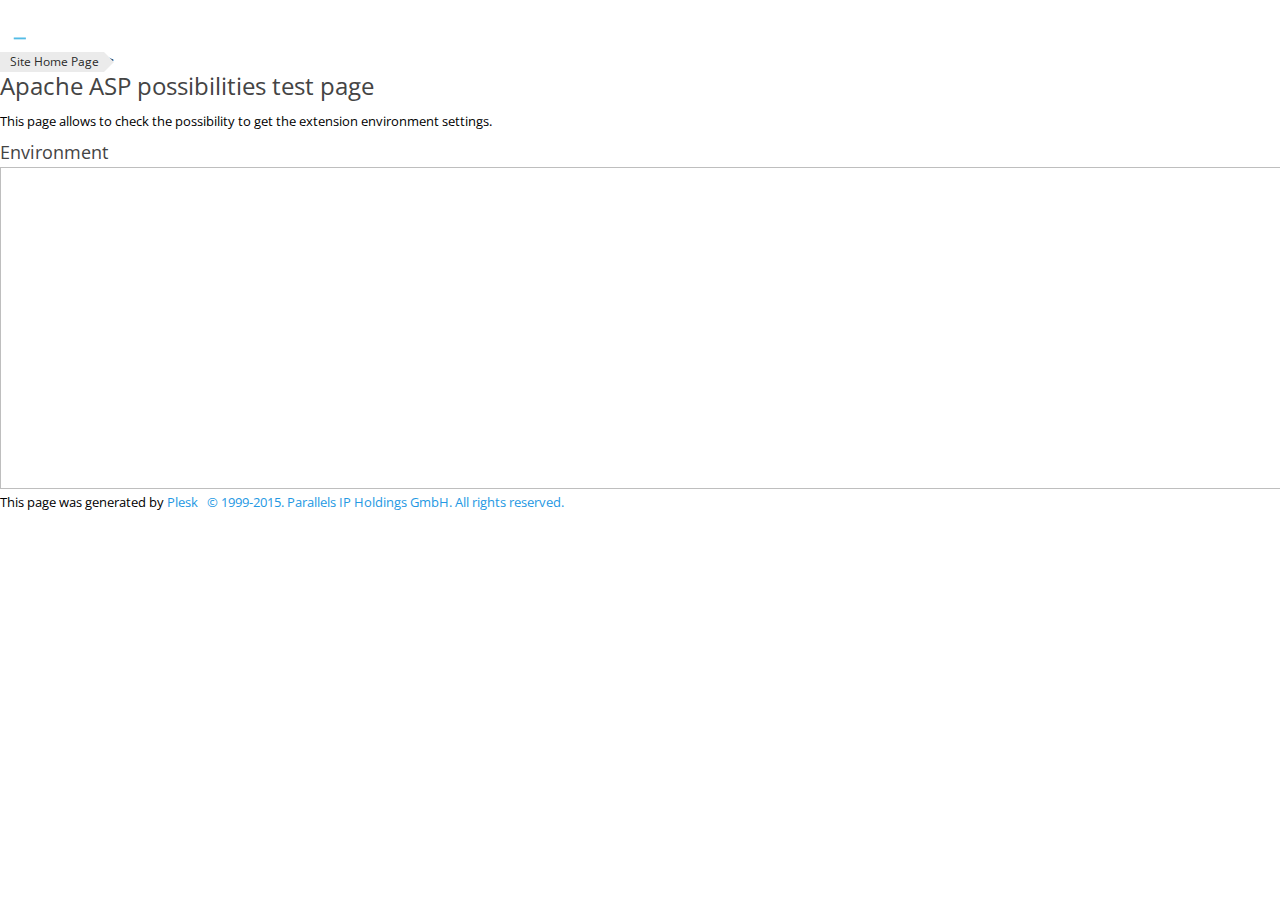
<file: .old/test/apacheasp/test.html>
<!DOCTYPE html>
<!--[if lt IE 7 ]><html class="ie ie6 lte9 lte8 lte7" lang="en"><![endif]-->
<!--[if IE 7 ]><html class="ie ie7 lte9 lte8 lte7" lang="en"><![endif]-->
<!--[if IE 8 ]><html class="ie ie8 lte9 lte8" lang="en"><![endif]-->
<!--[if IE 9 ]><html class="ie ie9 lte9" lang="en"><![endif]-->
<!--[if gt IE 9]><!--><html class="" lang="en"><!--<![endif]-->
<head>
<meta name='copyright' content='Copyright 1999-2015. Parallels IP Holdings GmbH. All Rights Reserved.'>
<meta charset="utf-8">
<meta http-equiv="X-UA-Compatible" content="IE=edge,chrome=1">
<meta http-equiv="Cache-Control" content="no-cache">
<title>Apache ASP test page</title>
<link rel="shortcut icon" href="../../favicon.ico">
<link rel="stylesheet" href="../../css/style.css">
</head>
<body>
	<div id="page">
		<div id="wrapper">

			<div id="top">
				<div class="header">
					<div class="header-wrapper">
						<a class="product-logo" href="http://www.plesk.com/"><img src="../../img/logo.png" alt="Plesk"></a>
					</div>
				</div>
			</div> <!-- /top -->

			<div id="content" class="test">

				<div class="pathbar"><a href="../../index.html">Site Home Page</a> <b>&gt;</b></div>
				<h1>Apache ASP possibilities test page</h1>
				<div class="test-box">
					<div class="test-box-wrap">
						<p>This page allows to check the possibility to get the extension environment settings.</p>
						<h2>Environment</h2>
						<iframe id="ifr" src="test.asp" height="320" width="100%" frameborder="0" name="ifr"></iframe>
					</div>
				</div>

			</div>  <!-- /#content -->

		</div>
	</div>

	<div id="footer-wrapper">
		<div id="footer">
			This page was generated by <a href="http://www.plesk.com/">Plesk</a> <span class="separator">&nbsp;</span> <a class="copyright" href="http://www.plesk.com">&copy; 1999-2015. Parallels IP Holdings GmbH. All rights reserved.</a>
		</div>
	</div>

	<script>if (e = document.getElementById('ifr')) e.src += '?' + Date.now();</script>
</body>
</html>
</file>
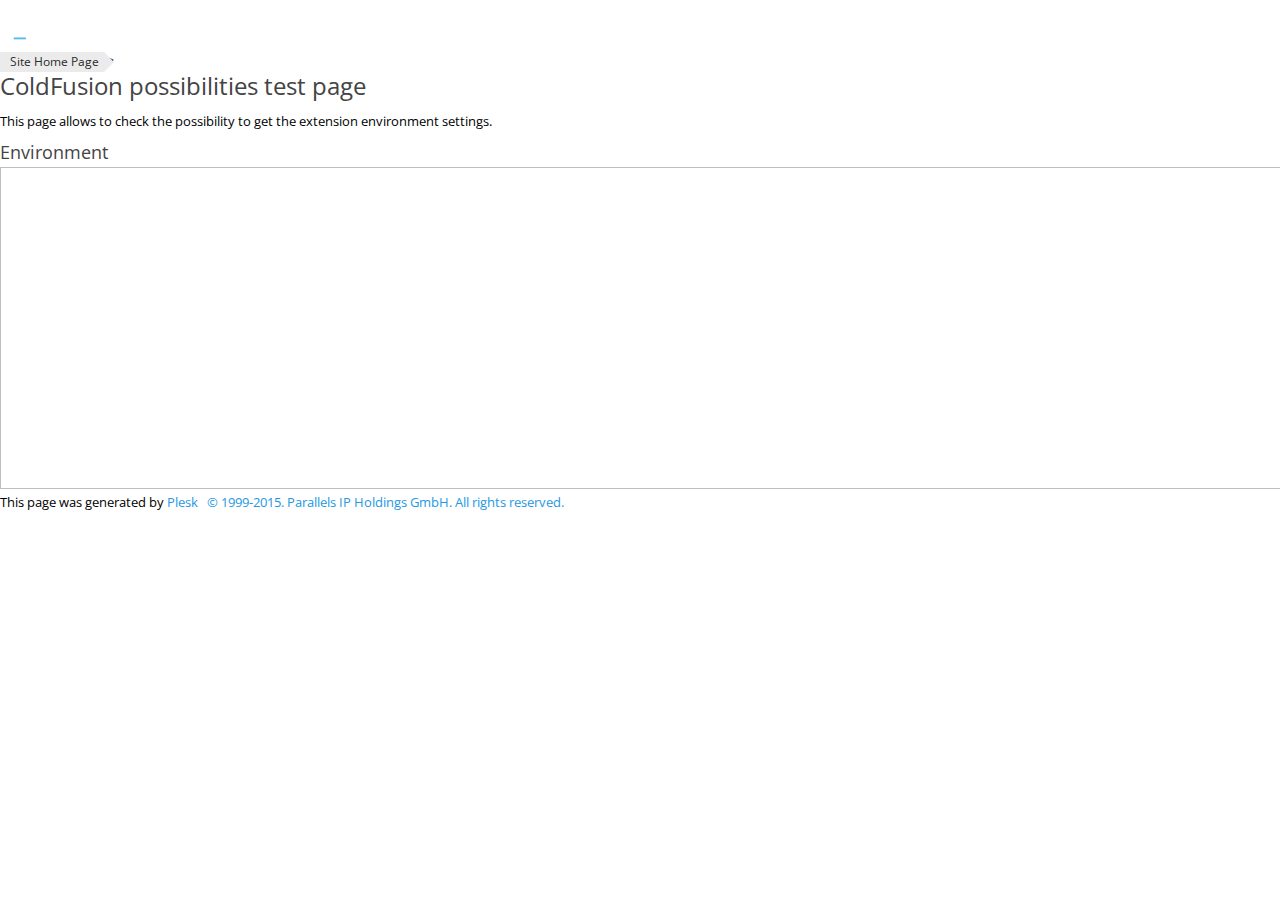
<file: .old/test/coldfusion/test.html>
<!DOCTYPE html>
<!--[if lt IE 7 ]><html class="ie ie6 lte9 lte8 lte7" lang="en"><![endif]-->
<!--[if IE 7 ]><html class="ie ie7 lte9 lte8 lte7" lang="en"><![endif]-->
<!--[if IE 8 ]><html class="ie ie8 lte9 lte8" lang="en"><![endif]-->
<!--[if IE 9 ]><html class="ie ie9 lte9" lang="en"><![endif]-->
<!--[if gt IE 9]><!--><html class="" lang="en"><!--<![endif]-->
<head>
<meta name='copyright' content='Copyright 1999-2015. Parallels IP Holdings GmbH. All Rights Reserved.'>
<meta charset="utf-8">
<meta http-equiv="X-UA-Compatible" content="IE=edge,chrome=1">
<meta http-equiv="Cache-Control" content="no-cache">
<title>ColdFusion test page</title>
<link rel="shortcut icon" href="../../favicon.ico">
<link rel="stylesheet" href="../../css/style.css">
</head>
<body>
	<div id="page">
		<div id="wrapper">

			<div id="top">
				<div class="header">
					<div class="header-wrapper">
						<a class="product-logo" href="http://www.plesk.com/"><img src="../../img/logo.png" alt="Plesk"></a>
					</div>
				</div>
			</div> <!-- /top -->

			<div id="content" class="test">

				<div class="pathbar"><a href="../../index.html">Site Home Page</a> <b>&gt;</b></div>
				<h1>ColdFusion possibilities test page</h1>
				<div class="test-box">
					<div class="test-box-wrap">
						<p>This page allows to check the possibility to get the extension environment settings.</p>
						<h2>Environment</h2>
						<iframe id="ifr" src="test.cfm" height="320" width="100%" frameborder="0" name="ifr"></iframe>
					</div>
				</div>

			</div>  <!-- /#content -->

		</div>
	</div>

	<div id="footer-wrapper">
		<div id="footer">
			This page was generated by <a href="http://www.plesk.com/">Plesk</a> <span class="separator">&nbsp;</span> <a class="copyright" href="http://www.plesk.com/">&copy; 1999-2015. Parallels IP Holdings GmbH. All rights reserved.</a>
		</div>
	</div>

	<script>if (e = document.getElementById('ifr')) e.src += '?' + Date.now();</script>
</body>
</html>
</file>
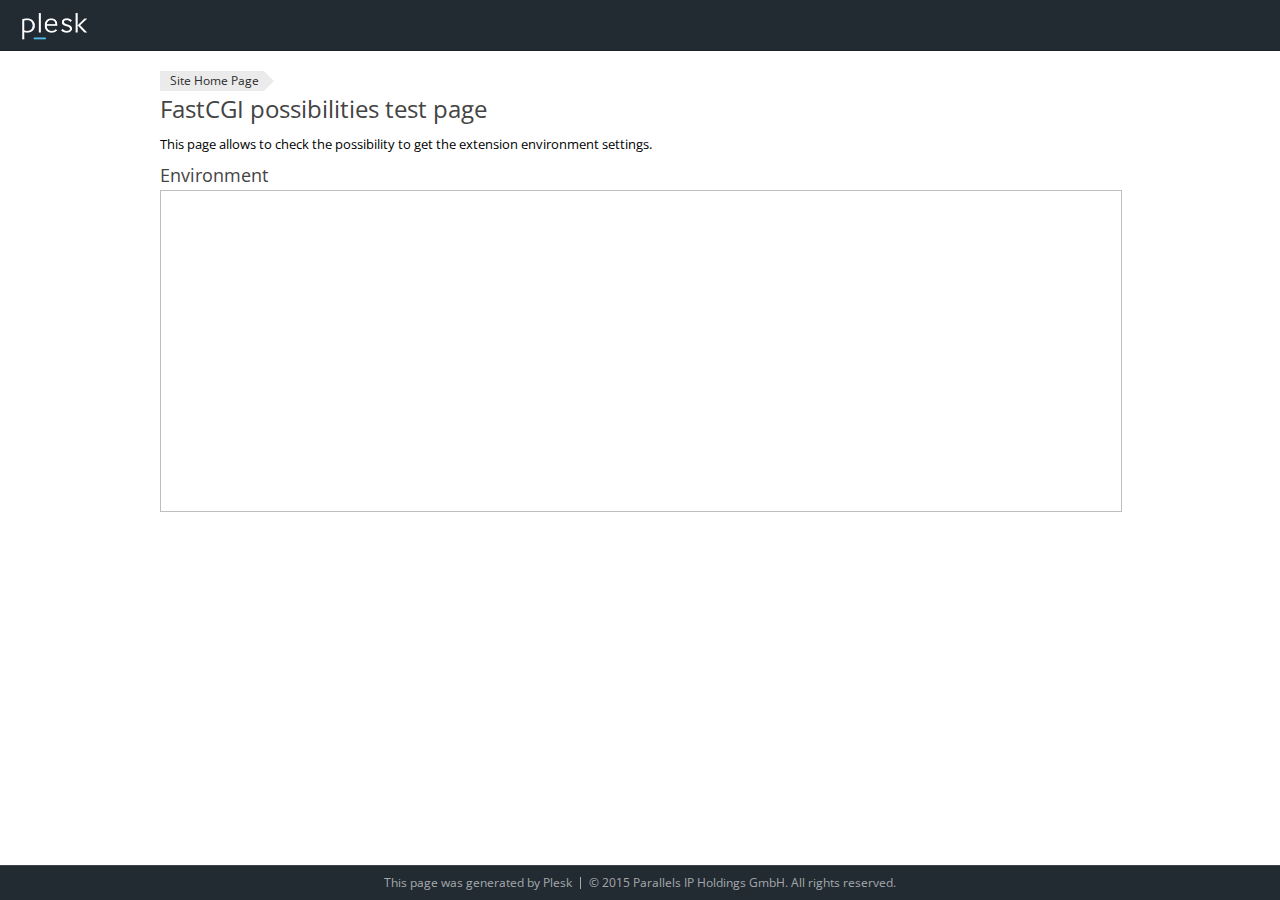
<file: .old/test/fcgi/test.html>
<!DOCTYPE html>
<html lang="en" dir="ltr" class="sid-plesk">
<head>
    <title>Domain Default page</title>
    <meta name='copyright' content='Copyright 1999-2015. Parallels IP Holdings GmbH. All Rights Reserved.'>
    <meta charset="utf-8">
    <meta http-equiv="X-UA-Compatible" content="IE=edge,chrome=1">
    <meta name="viewport" content="width=device-width, initial-scale=1.0, maximum-scale=1.0">
    <meta http-equiv="Cache-Control" content="no-cache">
    <link rel="shortcut icon" href="../../favicon.ico">
    <link rel="stylesheet" href="../../css/style.css">
</head>
<body>

<div class="page-container test">
    <!-- start: PAGE HEADER-->
    <div class="page-header-wrapper">
        <div class="page-header">
            <a class="product-logo" href="http://www.plesk.com/" target="_blank"><img src="../../img/logo.png" alt="Plesk"></a>
        </div>
    </div>
    <!-- end: PAGE HEADER-->

    <!-- start: PAGE CONTENT-->
    <div class="page-content-wrapper">
        <div class="page-content">

            <div class="pathbar"><a href="../../index.html">Site Home Page</a></div>
            <h1>FastCGI possibilities test page</h1>
            <p>This page allows to check the possibility to get the extension environment settings.</p>
            <h2>Environment</h2>
            <iframe id="ifr" src="test.fcgi" height="320" width="100%" frameborder="0" name="ifr"></iframe>

        </div>
    </div>
    <!-- end: PAGE CONTENT-->

    <!-- start: PAGE FOOTER-->
    <div class="page-footer-wrapper">
        <div class="page-footer">
            This page was generated by <a href="http://www.plesk.com" target="_blank">Plesk</a>
            <span class="separator"></span>
            <a href="http://www.plesk.com" target="_blank" class="copyright">© 2015 Parallels IP Holdings GmbH. All rights reserved.</a>
        </div>
    </div>
    <!-- end: PAGE FOOTER-->
</div>
<script>if (e = document.getElementById('ifr')) e.src += '?' + Date.now();</script>
</body>
</html>
</file>
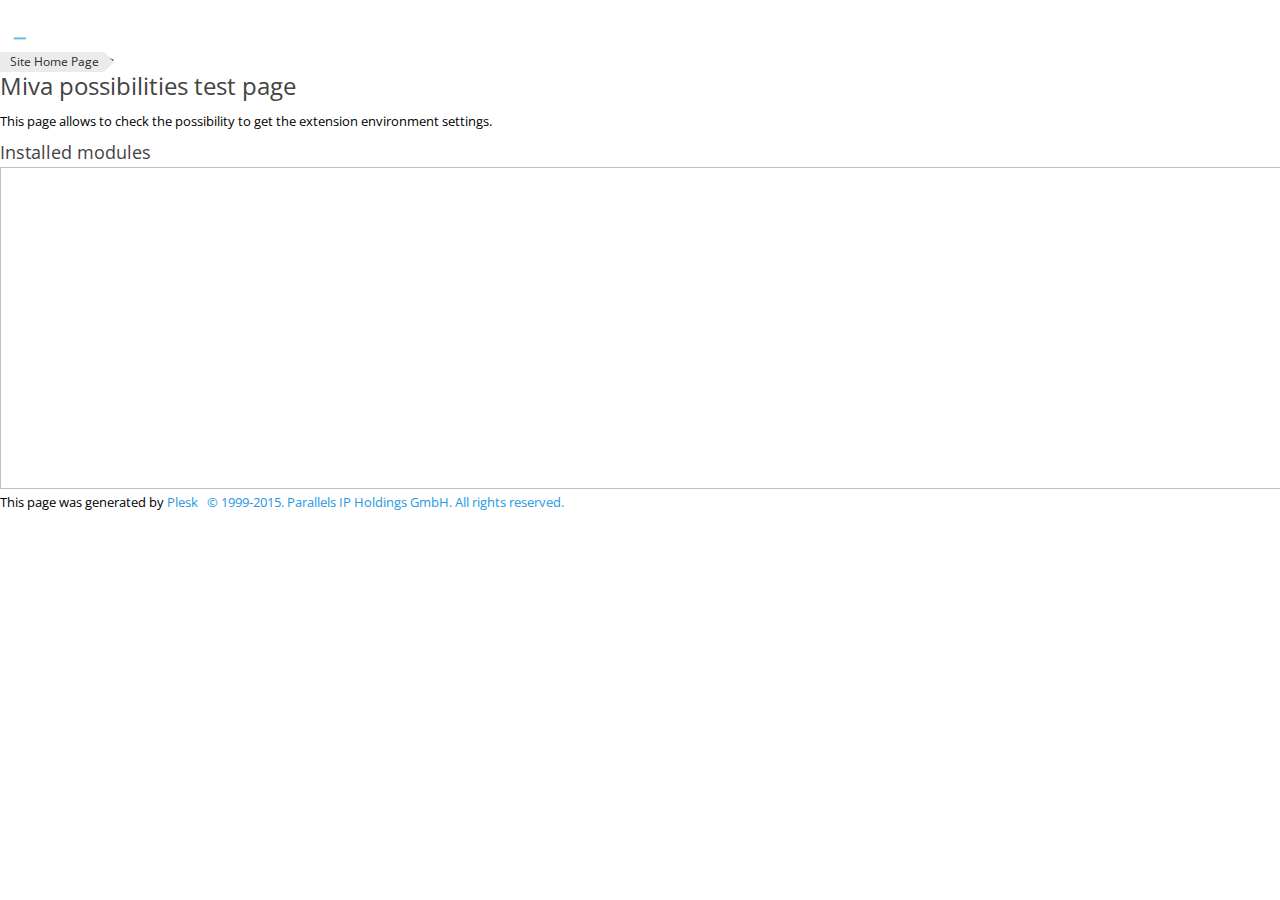
<file: .old/test/miva/test.html>
<!DOCTYPE html>
<!--[if lt IE 7 ]><html class="ie ie6 lte9 lte8 lte7" lang="en"><![endif]-->
<!--[if IE 7 ]><html class="ie ie7 lte9 lte8 lte7" lang="en"><![endif]-->
<!--[if IE 8 ]><html class="ie ie8 lte9 lte8" lang="en"><![endif]-->
<!--[if IE 9 ]><html class="ie ie9 lte9" lang="en"><![endif]-->
<!--[if gt IE 9]><!--><html class="" lang="en"><!--<![endif]-->
<head>
<meta name='copyright' content='Copyright 1999-2015. Parallels IP Holdings GmbH. All Rights Reserved.'>
<meta charset="utf-8">
<meta http-equiv="X-UA-Compatible" content="IE=edge,chrome=1">
<meta http-equiv="Cache-Control" content="no-cache">
<title>Miva test page</title>
<link rel="shortcut icon" href="../../favicon.ico">
<link rel="stylesheet" href="../../css/style.css">
</head>
<body>
	<div id="page">
		<div id="wrapper">

			<div id="top">
				<div class="header">
					<div class="header-wrapper">
						<a class="product-logo" href="http://www.plesk.com/"><img src="../../img/logo.png" alt="Plesk"></a>
					</div>
				</div>
			</div> <!-- /top -->

			<div id="content" class="test">

				<div class="pathbar"><a href="../../index.html">Site Home Page</a> <b>&gt;</b></div>
				<h1>Miva possibilities test page</h1>
				<div class="test-box">
					<div class="test-box-wrap">
						<p>This page allows to check the possibility to get the extension environment settings.</p>
						<h2>Installed modules</h2>
						<iframe id="ifr" src="test.mvc?" height="320" width="100%" frameborder="0" name="ifr"></iframe>
					</div>
				</div>

			</div>  <!-- /#content -->

		</div>
	</div>

	<div id="footer-wrapper">
		<div id="footer">
			This page was generated by <a href="http://www.plesk.com/">Plesk</a> <span class="separator">&nbsp;</span> <a class="copyright" href="http://www.plesk.com/">&copy; 1999-2015. Parallels IP Holdings GmbH. All rights reserved.</a>
		</div>
	</div>

	<script>if (e = document.getElementById('ifr')) e.src += '?' + Date.now();</script>
</body>
</html>
</file>
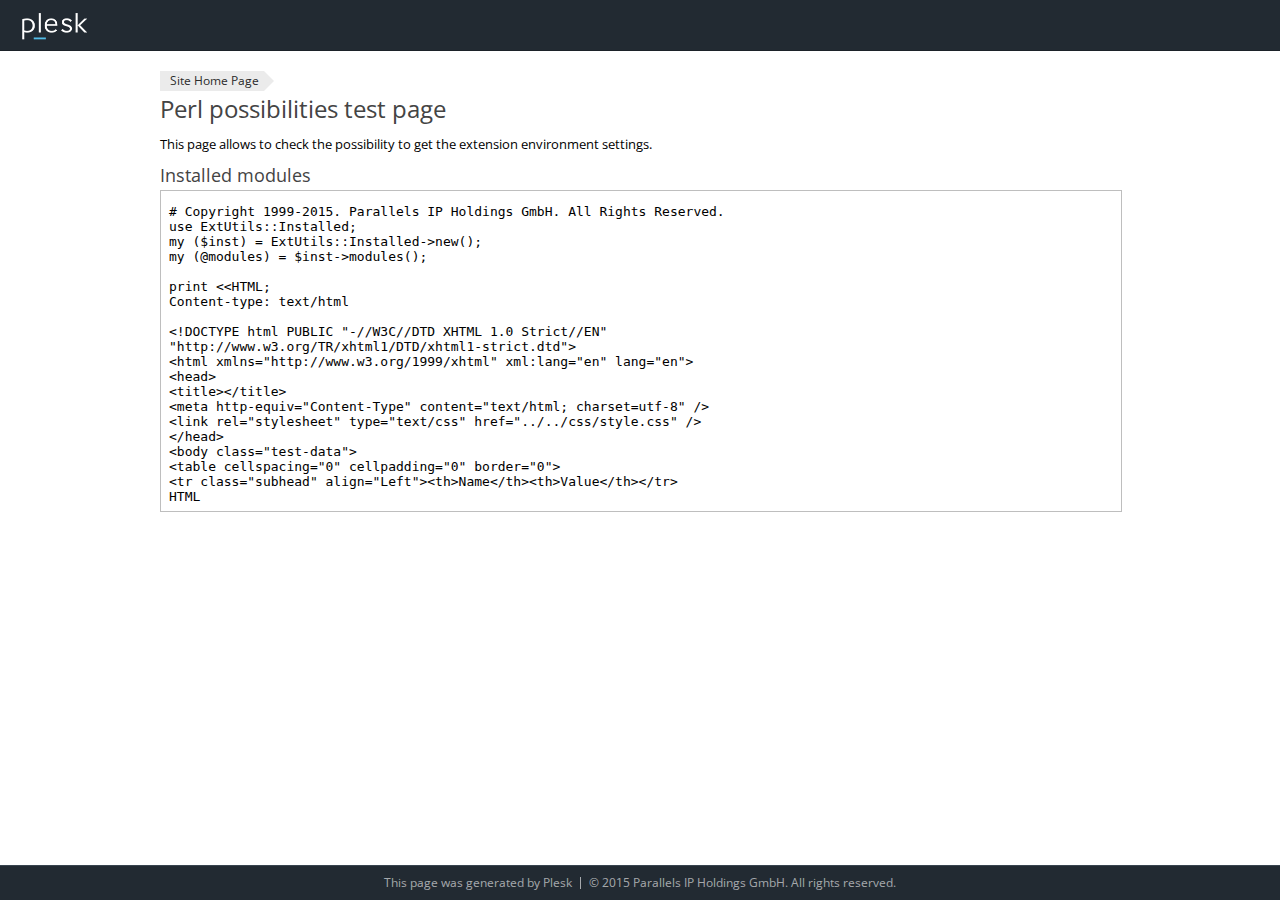
<file: .old/test/perl/test.html>
<!DOCTYPE html>
<html lang="en" dir="ltr" class="sid-plesk">
<head>
    <title>Domain Default page</title>
    <meta name='copyright' content='Copyright 1999-2015. Parallels IP Holdings GmbH. All Rights Reserved.'>
    <meta charset="utf-8">
    <meta http-equiv="X-UA-Compatible" content="IE=edge,chrome=1">
    <meta name="viewport" content="width=device-width, initial-scale=1.0, maximum-scale=1.0">
    <meta http-equiv="Cache-Control" content="no-cache">
    <link rel="shortcut icon" href="../../favicon.ico">
    <link rel="stylesheet" href="../../css/style.css">
</head>
<body>

<div class="page-container test">
    <!-- start: PAGE HEADER-->
    <div class="page-header-wrapper">
        <div class="page-header">
            <a class="product-logo" href="http://www.plesk.com/" target="_blank"><img src="../../img/logo.png" alt="Plesk"></a>
        </div>
    </div>
    <!-- end: PAGE HEADER-->

    <!-- start: PAGE CONTENT-->
    <div class="page-content-wrapper">
        <div class="page-content">

            <div class="pathbar"><a href="../../index.html">Site Home Page</a></div>
            <h1>Perl possibilities test page</h1>
            <p>This page allows to check the possibility to get the extension environment settings.</p>
            <h2>Installed modules</h2>
            <iframe id="ifr" src="test.pl" height="320" width="100%" frameborder="0" name="ifr"></iframe>

        </div>
    </div>
    <!-- end: PAGE CONTENT-->

    <!-- start: PAGE FOOTER-->
    <div class="page-footer-wrapper">
        <div class="page-footer">
            This page was generated by <a href="http://www.plesk.com" target="_blank">Plesk</a>
            <span class="separator"></span>
            <a href="http://www.plesk.com" target="_blank" class="copyright">© 2015 Parallels IP Holdings GmbH. All rights reserved.</a>
        </div>
    </div>
    <!-- end: PAGE FOOTER-->
</div>
<script>if (e = document.getElementById('ifr')) e.src += '?' + Date.now();</script>
</body>
</html>
</file>
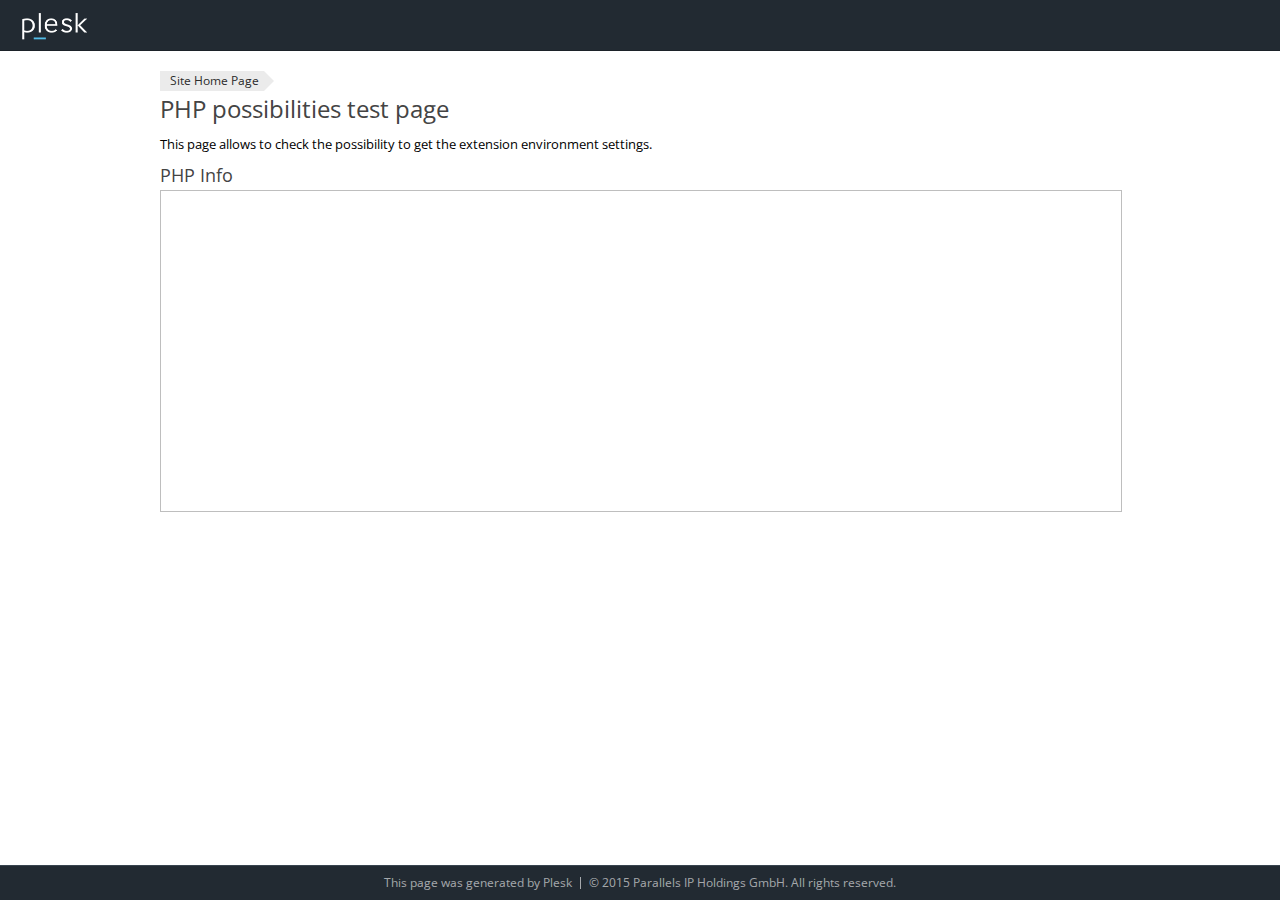
<file: .old/test/php/test.html>
<!DOCTYPE html>
<html lang="en" dir="ltr" class="sid-plesk">
<head>
    <title>Domain Default page</title>
    <meta name='copyright' content='Copyright 1999-2015. Parallels IP Holdings GmbH. All Rights Reserved.'>
    <meta charset="utf-8">
    <meta http-equiv="X-UA-Compatible" content="IE=edge,chrome=1">
    <meta name="viewport" content="width=device-width, initial-scale=1.0, maximum-scale=1.0">
    <meta http-equiv="Cache-Control" content="no-cache">
    <link rel="shortcut icon" href="../../favicon.ico">
    <link rel="stylesheet" href="../../css/style.css">
</head>
<body>

<div class="page-container test">
    <!-- start: PAGE HEADER-->
    <div class="page-header-wrapper">
        <div class="page-header">
            <a class="product-logo" href="http://www.plesk.com/" target="_blank"><img src="../../img/logo.png" alt="Plesk"></a>
        </div>
    </div>
    <!-- end: PAGE HEADER-->

    <!-- start: PAGE CONTENT-->
    <div class="page-content-wrapper">
        <div class="page-content">

            <div class="pathbar"><a href="../../index.html">Site Home Page</a></div>
            <h1>PHP possibilities test page</h1>
            <p>This page allows to check the possibility to get the extension environment settings.</p>
            <h2>PHP Info</h2>
            <iframe id="ifr" src="test.php" height="320" width="100%" frameborder="0" name="ifr"></iframe>

        </div>
    </div>
    <!-- end: PAGE CONTENT-->

    <!-- start: PAGE FOOTER-->
    <div class="page-footer-wrapper">
        <div class="page-footer">
            This page was generated by <a href="http://www.plesk.com" target="_blank">Plesk</a>
            <span class="separator"></span>
            <a href="http://www.plesk.com" target="_blank" class="copyright">© 2015 Parallels IP Holdings GmbH. All rights reserved.</a>
        </div>
    </div>
    <!-- end: PAGE FOOTER-->
</div>
<script>if (e = document.getElementById('ifr')) e.src += '?' + Date.now();</script>
</body>
</html>
</file>
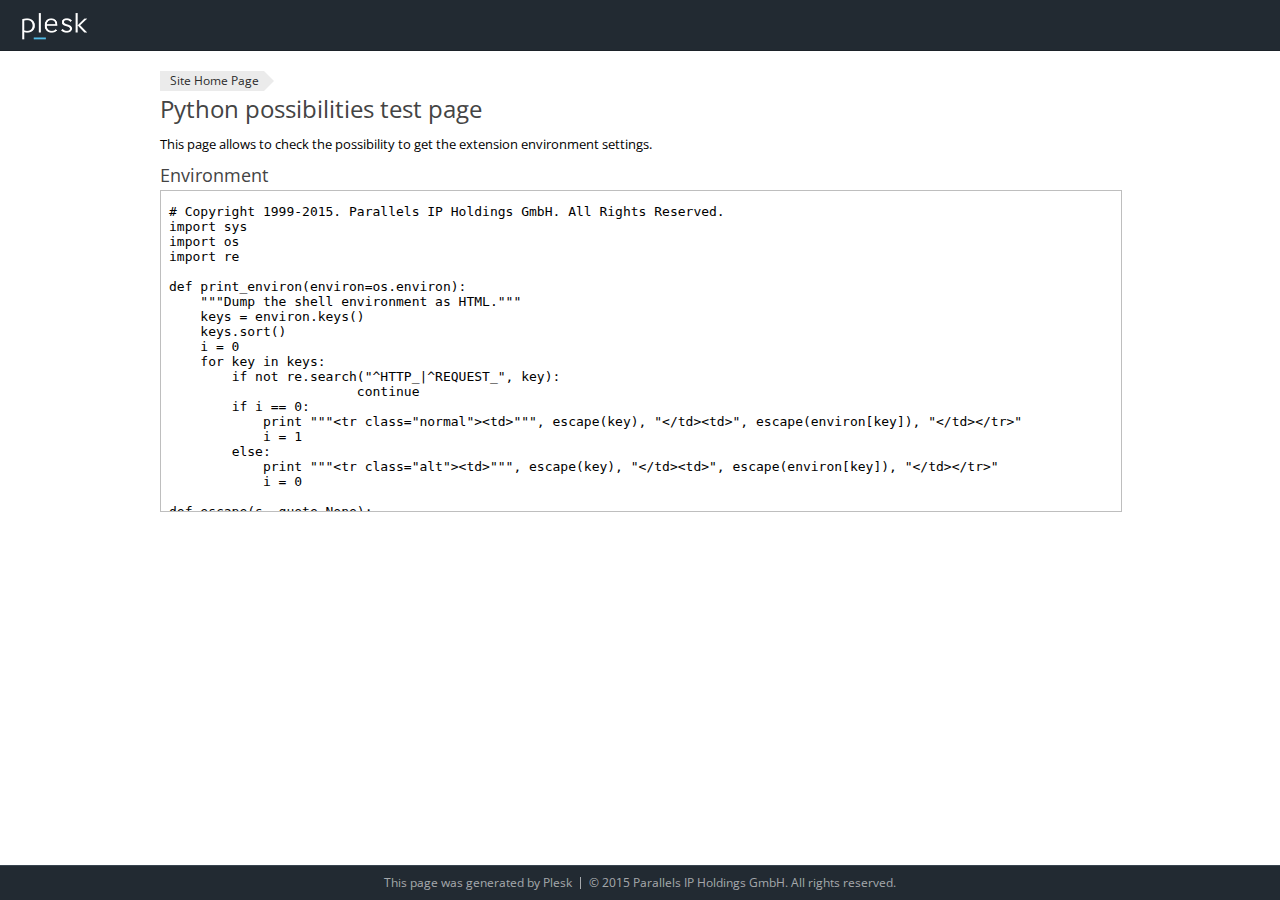
<file: .old/test/python/test.html>
<!DOCTYPE html>
<html lang="en" dir="ltr" class="sid-plesk">
<head>
    <title>Domain Default page</title>
    <meta name='copyright' content='Copyright 1999-2015. Parallels IP Holdings GmbH. All Rights Reserved.'>
    <meta charset="utf-8">
    <meta http-equiv="X-UA-Compatible" content="IE=edge,chrome=1">
    <meta name="viewport" content="width=device-width, initial-scale=1.0, maximum-scale=1.0">
    <meta http-equiv="Cache-Control" content="no-cache">
    <link rel="shortcut icon" href="../../favicon.ico">
    <link rel="stylesheet" href="../../css/style.css">
</head>
<body>

<div class="page-container test">
    <!-- start: PAGE HEADER-->
    <div class="page-header-wrapper">
        <div class="page-header">
            <a class="product-logo" href="http://www.plesk.com/" target="_blank"><img src="../../img/logo.png" alt="Plesk"></a>
        </div>
    </div>
    <!-- end: PAGE HEADER-->

    <!-- start: PAGE CONTENT-->
    <div class="page-content-wrapper">
        <div class="page-content">

            <div class="pathbar"><a href="../../index.html">Site Home Page</a></div>
            <h1>Python possibilities test page</h1>
            <p>This page allows to check the possibility to get the extension environment settings.</p>
            <h2>Environment</h2>
            <iframe id="ifr" src="test.py" height="320" width="100%" frameborder="0" name="ifr"></iframe>

        </div>
    </div>
    <!-- end: PAGE CONTENT-->

    <!-- start: PAGE FOOTER-->
    <div class="page-footer-wrapper">
        <div class="page-footer">
            This page was generated by <a href="http://www.plesk.com" target="_blank">Plesk</a>
            <span class="separator"></span>
            <a href="http://www.plesk.com" target="_blank" class="copyright">© 2015 Parallels IP Holdings GmbH. All rights reserved.</a>
        </div>
    </div>
    <!-- end: PAGE FOOTER-->
</div>
<script>if (e = document.getElementById('ifr')) e.src += '?' + Date.now();</script>
</body>
</html>
</file>
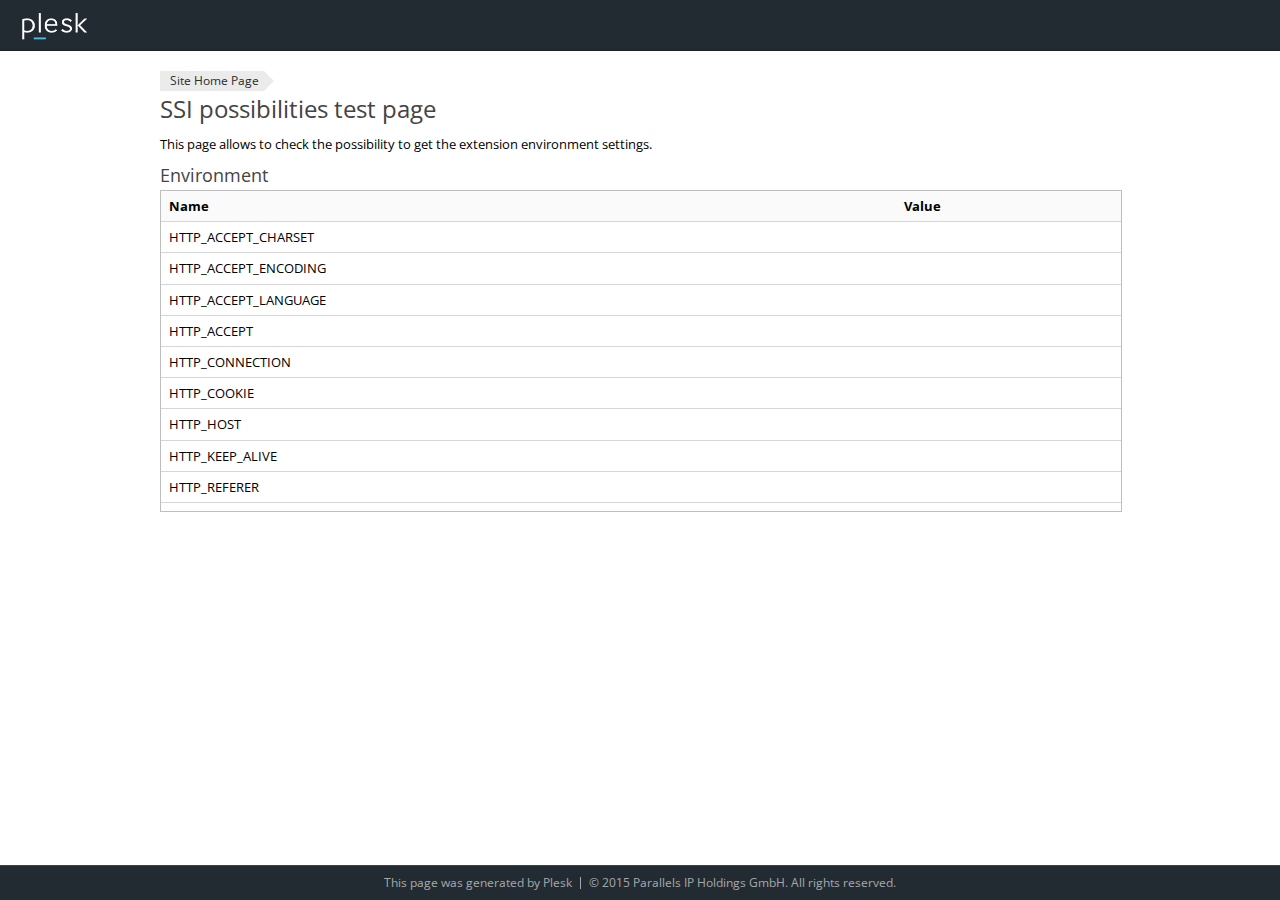
<file: .old/test/ssi/test.html>
<!DOCTYPE html>
<html lang="en" dir="ltr" class="sid-plesk">
<head>
    <title>Domain Default page</title>
    <meta name='copyright' content='Copyright 1999-2015. Parallels IP Holdings GmbH. All Rights Reserved.'>
    <meta charset="utf-8">
    <meta http-equiv="X-UA-Compatible" content="IE=edge,chrome=1">
    <meta name="viewport" content="width=device-width, initial-scale=1.0, maximum-scale=1.0">
    <meta http-equiv="Cache-Control" content="no-cache">
    <link rel="shortcut icon" href="../../favicon.ico">
    <link rel="stylesheet" href="../../css/style.css">
</head>
<body>

<div class="page-container test">
    <!-- start: PAGE HEADER-->
    <div class="page-header-wrapper">
        <div class="page-header">
            <a class="product-logo" href="http://www.plesk.com/" target="_blank"><img src="../../img/logo.png" alt="Plesk"></a>
        </div>
    </div>
    <!-- end: PAGE HEADER-->

    <!-- start: PAGE CONTENT-->
    <div class="page-content-wrapper">
        <div class="page-content">

            <div class="pathbar"><a href="../../index.html">Site Home Page</a></div>
            <h1>SSI possibilities test page</h1>
            <p>This page allows to check the possibility to get the extension environment settings.</p>
            <h2>Environment</h2>
            <iframe id="ifr" src="test.shtml" height="320" width="100%" frameborder="0" name="ifr"></iframe>

        </div>
    </div>
    <!-- end: PAGE CONTENT-->

    <!-- start: PAGE FOOTER-->
    <div class="page-footer-wrapper">
        <div class="page-footer">
            This page was generated by <a href="http://www.plesk.com" target="_blank">Plesk</a>
            <span class="separator"></span>
            <a href="http://www.plesk.com" target="_blank" class="copyright">© 2015 Parallels IP Holdings GmbH. All rights reserved.</a>
        </div>
    </div>
    <!-- end: PAGE FOOTER-->
</div>
<script>if (e = document.getElementById('ifr')) e.src += '?' + Date.now();</script>
</body>
</html>
</file>
<file: assets/css/noscript.css>
/*
	Spectral by HTML5 UP
	html5up.net | @ajlkn
	Free for personal and commercial use under the CCA 3.0 license (html5up.net/license)
*/

/* Banner */

	body.is-preload #banner h2 {
		-moz-transform: none;
		-webkit-transform: none;
		-ms-transform: none;
		transform: none;
		opacity: 1;
	}

		body.is-preload #banner h2:before, body.is-preload #banner h2:after {
			width: 100%;
		}

	body.is-preload #banner .more {
		-moz-transform: none;
		-webkit-transform: none;
		-ms-transform: none;
		transform: none;
		opacity: 1;
	}

	body.is-preload #banner:after {
		opacity: 0;
	}
</file>
<file: .old/css/style.css>
/* Copyright 1999-2015. Parallels IP Holdings GmbH. All Rights Reserved. */
@import url(//fonts.googleapis.com/css?family=Open+Sans:300,400,600&subset=latin,latin-ext,cyrillic,cyrillic-ext,greek,greek-ext,vietnamese);
html {
    font: normal 13px/1.4 "Open Sans", "Helvetica Neue", Helvetica, sans-serif;
    -webkit-text-size-adjust: 100%;
    -ms-text-size-adjust: 100%;
    -webkit-tap-highlight-color: rgba(0, 0, 0, 0);
    overflow-y: scroll;
    color: #000;
}
html,
body {
    height: 100%;
    min-height: 100%;
}
body { margin: 0; }
a { background-color: transparent; }
a:active,
a:hover { outline: 0; }
a {
    color: #2498e3;
    text-decoration: none;
    cursor: pointer;
}
a:hover {
    color: #188dd9;
    text-decoration: underline;
}
img {
    box-sizing: border-box;
    border: 0;
    vertical-align: middle;
    -ms-interpolation-mode: bicubic;
}
.page-container {
    position: relative;
    display: table;
    width: 100%;
    height: 100%;
    table-layout: fixed;
}
.page-header-wrapper,
.page-content-wrapper,
.page-footer-wrapper {
    box-sizing: border-box;
    display: table-row;
}
.page-content-wrapper { height: 100%; }
.page-header {
    padding: 0 10px;
    min-height: 50px;
    border-bottom: 1px solid #1c2229;
    background: #222a32;
}
.page-header:before,
.page-header:after {
    display: table;
    content: "";
}
.page-header:after { clear: both; }
.page-content {
    margin: auto;
    padding: 20px 10px;
    max-width: 960px;
}
.page-footer {
    padding: 5px 10px;
    text-align: center;
    color: rgba(255, 255, 255, 0.6);
    border-top: 1px solid #38444f;
    background: #222a32;
    font-size: 12px;
    line-height: 24px;
}
.page-footer a,
.page-footer a:hover {
    text-decoration: none;
    color: rgba(255, 255, 255, 0.6);
}
.page-footer .separator {
    width: 1px;
    display: inline-block;
    height: 12px;
    vertical-align: -2px;
    margin: 0 5px;
    background: rgba(255, 255, 255, 0.6);
}
.product-logo { float: left; }
.product-logo img { height: 50px; }
.company-logo {
    float: right;
    margin-top: 9px;
}
.company-logo img { height: 31px; }
.page-info-wrapper { margin-bottom: 15px; }
.page-info {
    box-sizing: border-box;
    padding: 20px;
    border: 1px solid #ccc;
    background: #f2f2f2;
}
.page-info-heading {
    margin: 0 0 15px;
    font-size: 20px;
    line-height: 24px;
}
.page-info p,
.page-info ul { margin: 15px 0; }
.page-info ul { padding-left: 20px; }
.product-info-wrapper p {
    margin: 0 0 15px;
    padding: 0;
}
.product-info-wrapper { margin: 0 -10px; }
.product-info-wrapper:before,
.product-info-wrapper:after {
    display: table;
    content: "";
}
.product-info-wrapper:after { clear: both; }
.product-info-wrapper .col {
    float: left;
    width: 100%;
    box-sizing: border-box;
    margin-bottom: 15px;
    padding: 0 10px;
}

.product-info-wrapper ul.links {
    display: inline-block;
    width: 100%;
    margin: 0;
    padding: 0;
    list-style: none;
    border-top: 1px solid #ddd;
    text-align: center;
}
.links > li {
    display: inline-block;
    float: left;
    vertical-align: top;
    width: 50%;
    margin-top: 15px;
}
.links > li > a {
    display: inline-block;
    margin: 0;
    cursor: pointer;
    text-align: center;
    vertical-align: top;
}
.links > li > a:before {
    content: "";
    display: block;
    width: 32px;
    height: 32px;
    margin: 0 auto 5px;
    background-repeat: no-repeat;
    background-size: 32px 32px;
}
.blog:before { background-image: url(../img/blog.png); }
.forum:before { background-image: url(../img/forum.png); }
.knowledge-base:before { background-image: url(../img/knowledge-base.png); }
.facebook:before { background-image: url(../img/facebook.png); }
.twitter:before { background-image: url(../img/twitter.png); }
.google-plus:before { background-image: url(../img/google-plus.png); }

.fastcgi:before { background-image: url(../img/fastcgi.png); }
.python:before { background-image: url(../img/python.png); }
.php:before { background-image: url(../img/php.png); }
.perl:before { background-image: url(../img/perl.png); }
.ssi:before { background-image: url(../img/ssi.png); }

.product-info {
    border: 1px solid #bebebe;
    background: #fafafa;
}
.product-info-heading {
    margin: -1px;
    padding: 5px 11px;
    font-size: 16px;
    color: #fff;
    background: #09729f;
}
.product-info-content { padding: 10px; }

@media (max-width: 767px) {
    .page-header-wrapper { height: auto !important; }
}
@media (min-width: 480px) {
    .links > li { width: 33.33%; }
}
@media (min-width: 768px) {
    .page-header-wrapper { height: 51px; }
    .page-header {
        box-sizing: border-box;
        position: fixed;
        z-index: 300;
        top: 0;
        right: 0;
        left: 0;
        width: 100%;
        min-height: 51px;
    }
    .page-header,
    .page-content,
    .page-footer {
        padding-right: 20px;
        padding-left: 20px;
    }
    .page-info {
        box-sizing: border-box;
        min-height: 240px;
        padding: 20px 40px 20px 313px;
        border: 1px solid #ccc;
        background: #f2f2f2 url(../img/globe.png) no-repeat;
        background-size: 273px 240px;
    }
    .links > li { width: 33.33%; }
    .product-info-wrapper .col {
        width: 50%;
    }
}

.pathbar {
    display: inline-block;
    width: 100%;
    font-size: 12px;
}
.pathbar a {
    color: #2c2c2c;
    text-decoration: none;
    position: relative;
    float: left;
    margin-right: 3px;
    padding: 0 5px 0 15px;
    height: 20px;
    line-height: 20px;
    text-align: center;
    background: #ebebeb;
}
.pathbar a:before {
    position: absolute;
    top: 0;
    left: 0;
    border-style: solid;
    border-width: 10px 0 10px 10px;
    border-color: transparent transparent transparent #ffffff;
    content: "";
}
.pathbar a:after {
    position: absolute;
    top: 0;
    right: -10px;
    z-index: 1;
    border-style: solid;
    border-width: 10px 0 10px 10px;
    border-color: transparent transparent transparent #ebebeb;
    content: "";
}
.pathbar a:hover { background: #2298cb; color: #fff; }
.pathbar a:hover:after { border-left-color: #2298cb; }
.pathbar a:first-child { padding-left: 10px; }
.pathbar a:first-child:before { display: none; }
.test h1 {
    margin: 0 0 12px;
    padding: 0;
    font-size: 24px;
    font-weight: 400;
    line-height: 28px;
    color: #444;
}
.test h2 {
    margin: 0 0 5px;
    padding: 0;
    font-size: 18px;
    font-weight: 400;
    line-height: 20px;
    color: #444;
}
.test p { margin: 12px 0; }
iframe { border: 1px solid #bebebe; }
.test-data table {
    border-collapse: collapse;
    border-spacing: 0;
    width: 100%;
}
.test-data td,
.test-data th { padding: 0; }
.test-data table > thead > tr > th,
.test-data table > tbody > tr > th,
.test-data table > tfoot > tr > th,
.test-data table > thead > tr > td,
.test-data table > tbody > tr > td,
.test-data table > tfoot > tr > td {
    padding: 6px 8px;
    line-height: 1.4;
    vertical-align: top;
    border-top: 1px solid #d6d6d6;
}
.test-data table > thead > tr:first-child > th,
.test-data table > tbody > tr:first-child > th,
.test-data table > tfoot > tr:first-child > th,
.test-data table > thead > tr:first-child > td,
.test-data table > tbody > tr:first-child > td,
.test-data table > tfoot > tr:first-child > td {
    border-top: 0;
}
.test-data table th {
    text-align: left;
    white-space: nowrap;
    font-weight: 700;
    background: #fafafa;
}
</file>
<file: assets/css/main.css>
@import url(fontawesome-all.min.css);
@import url("https://fonts.googleapis.com/css?family=Open+Sans:400,400italic,600,600italic,800,800italic");

/*
	Spectral by HTML5 UP
	html5up.net | @ajlkn
	Free for personal and commercial use under the CCA 3.0 license (html5up.net/license)
*/

html, body, div, span, applet, object,
iframe, h1, h2, h3, h4, h5, h6, p, blockquote,
pre, a, abbr, acronym, address, big, cite,
code, del, dfn, em, img, ins, kbd, q, s, samp,
small, strike, strong, sub, sup, tt, var, b,
u, i, center, dl, dt, dd, ol, ul, li, fieldset,
form, label, legend, table, caption, tbody,
tfoot, thead, tr, th, td, article, aside,
canvas, details, embed, figure, figcaption,
footer, header, hgroup, menu, nav, output, ruby,
section, summary, time, mark, audio, video {
	margin: 0;
	padding: 0;
	border: 0;
	font-size: 100%;
	font: inherit;
	vertical-align: baseline;}

article, aside, details, figcaption, figure,
footer, header, hgroup, menu, nav, section {
	display: block;}

body {
	line-height: 1;
}

ol, ul {
	list-style: none;
}

blockquote, q {
	quotes: none;
}

	blockquote:before, blockquote:after, q:before, q:after {
		content: '';
		content: none;
	}

table {
	border-collapse: collapse;
	border-spacing: 0;
}

body {
	-webkit-text-size-adjust: none;
}

mark {
	background-color: transparent;
	color: inherit;
}

input::-moz-focus-inner {
	border: 0;
	padding: 0;
}

input, select, textarea {
	-moz-appearance: none;
	-webkit-appearance: none;
	-ms-appearance: none;
	appearance: none;
}

/* Basic */

	@-ms-viewport {
		width: device-width;
	}

	html {
		box-sizing: border-box;
	}

	*, *:before, *:after {
		box-sizing: inherit;
	}

	body {
		background: #2e3842;
	}

		body.is-preload *, body.is-preload *:before, body.is-preload *:after {
			-moz-animation: none !important;
			-webkit-animation: none !important;
			-ms-animation: none !important;
			animation: none !important;
			-moz-transition: none !important;
			-webkit-transition: none !important;
			-ms-transition: none !important;
			transition: none !important;
		}

	body, input, select, textarea {
		color: #fff;
		font-family: "Open Sans", Helvetica, sans-serif;
		font-size: 15pt;
		font-weight: 400;
		letter-spacing: 0.075em;
		line-height: 1.65em;
	}

		@media screen and (max-width: 1680px) {

			body, input, select, textarea {
				font-size: 13pt;
			}

		}

		@media screen and (max-width: 1280px) {

			body, input, select, textarea {
				font-size: 12pt;
			}

		}

		@media screen and (max-width: 736px) {

			body, input, select, textarea {
				font-size: 11pt;
				letter-spacing: 0.0375em;
			}

		}

	a {
		-moz-transition: color 0.2s ease, border-bottom-color 0.2s ease;
		-webkit-transition: color 0.2s ease, border-bottom-color 0.2s ease;
		-ms-transition: color 0.2s ease, border-bottom-color 0.2s ease;
		transition: color 0.2s ease, border-bottom-color 0.2s ease;
		border-bottom: dotted 1px;
		color: inherit;
		text-decoration: none;
	}

		a:hover {
			border-bottom-color: transparent;
		}

	strong, b {
		color: #fff;
		font-weight: 600;
	}

	em, i {
		font-style: italic;
	}

	p {
		margin: 0 0 2em 0;
	}

	h1, h2, h3, h4, h5, h6 {
		color: #fff;
		font-weight: 800;
		letter-spacing: 0.225em;
		line-height: 1em;
		margin: 0 0 1em 0;
		text-transform: uppercase;
	}

		h1 a, h2 a, h3 a, h4 a, h5 a, h6 a {
			color: inherit;
			text-decoration: none;
		}

	h2 {
		font-size: 1.35em;
		line-height: 1.75em;
	}

		@media screen and (max-width: 736px) {

			h2 {
				font-size: 1.1em;
				line-height: 1.65em;
			}

		}

	h3 {
		font-size: 1.15em;
		line-height: 1.75em;
	}

		@media screen and (max-width: 736px) {

			h3 {
				font-size: 1em;
				line-height: 1.65em;
			}

		}

	h4 {
		font-size: 1em;
		line-height: 1.5em;
	}

	h5 {
		font-size: 0.8em;
		line-height: 1.5em;
	}

	h6 {
		font-size: 0.7em;
		line-height: 1.5em;
	}

	sub {
		font-size: 0.8em;
		position: relative;
		top: 0.5em;
	}

	sup {
		font-size: 0.8em;
		position: relative;
		top: -0.5em;
	}

	hr {
		border: 0;
		border-bottom: solid 2px #fff;
		margin: 3em 0;
	}

		hr.major {
			margin: 4.5em 0;
		}

	blockquote {
		border-left: solid 4px #fff;
		font-style: italic;
		margin: 0 0 2em 0;
		padding: 0.5em 0 0.5em 2em;
	}

	code {
		background: rgba(144, 144, 144, 0.25);
		border-radius: 3px;
		font-family: "Courier New", monospace;
		font-size: 0.9em;
		letter-spacing: 0;
		margin: 0 0.25em;
		padding: 0.25em 0.65em;
	}

	pre {
		-webkit-overflow-scrolling: touch;
		font-family: "Courier New", monospace;
		font-size: 0.9em;
		margin: 0 0 2em 0;
	}

		pre code {
			display: block;
			line-height: 1.75em;
			padding: 1em 1.5em;
			overflow-x: auto;
		}

	.align-left {
		text-align: left;
	}

	.align-center {
		text-align: center;
	}

	.align-right {
		text-align: right;
	}

/* Row */

	.row {
		display: flex;
		flex-wrap: wrap;
		box-sizing: border-box;
		align-items: stretch;
	}

		.row > * {
			box-sizing: border-box;
		}

		.row.gtr-uniform > * > :last-child {
			margin-bottom: 0;
		}

		.row.aln-left {
			justify-content: flex-start;
		}

		.row.aln-center {
			justify-content: center;
		}

		.row.aln-right {
			justify-content: flex-end;
		}

		.row.aln-top {
			align-items: flex-start;
		}

		.row.aln-middle {
			align-items: center;
		}

		.row.aln-bottom {
			align-items: flex-end;
		}

		.row > .imp {
			order: -1;
		}

		.row > .col-1 {
			width: 8.33333%;
		}

		.row > .off-1 {
			margin-left: 8.33333%;
		}

		.row > .col-2 {
			width: 16.66667%;
		}

		.row > .off-2 {
			margin-left: 16.66667%;
		}

		.row > .col-3 {
			width: 25%;
		}

		.row > .off-3 {
			margin-left: 25%;
		}

		.row > .col-4 {
			width: 33.33333%;
		}

		.row > .off-4 {
			margin-left: 33.33333%;
		}

		.row > .col-5 {
			width: 41.66667%;
		}

		.row > .off-5 {
			margin-left: 41.66667%;
		}

		.row > .col-6 {
			width: 50%;
		}

		.row > .off-6 {
			margin-left: 50%;
		}

		.row > .col-7 {
			width: 58.33333%;
		}

		.row > .off-7 {
			margin-left: 58.33333%;
		}

		.row > .col-8 {
			width: 66.66667%;
		}

		.row > .off-8 {
			margin-left: 66.66667%;
		}

		.row > .col-9 {
			width: 75%;
		}

		.row > .off-9 {
			margin-left: 75%;
		}

		.row > .col-10 {
			width: 83.33333%;
		}

		.row > .off-10 {
			margin-left: 83.33333%;
		}

		.row > .col-11 {
			width: 91.66667%;
		}

		.row > .off-11 {
			margin-left: 91.66667%;
		}

		.row > .col-12 {
			width: 100%;
		}

		.row > .off-12 {
			margin-left: 100%;
		}

		.row.gtr-0 {
			margin-top: 0;
			margin-left: 0em;
		}

			.row.gtr-0 > * {
				padding: 0 0 0 0em;
			}

			.row.gtr-0.gtr-uniform {
				margin-top: 0em;
			}

				.row.gtr-0.gtr-uniform > * {
					padding-top: 0em;
				}

		.row.gtr-25 {
			margin-top: 0;
			margin-left: -0.375em;
		}

			.row.gtr-25 > * {
				padding: 0 0 0 0.375em;
			}

			.row.gtr-25.gtr-uniform {
				margin-top: -0.375em;
			}

				.row.gtr-25.gtr-uniform > * {
					padding-top: 0.375em;
				}

		.row.gtr-50 {
			margin-top: 0;
			margin-left: -0.75em;
		}

			.row.gtr-50 > * {
				padding: 0 0 0 0.75em;
			}

			.row.gtr-50.gtr-uniform {
				margin-top: -0.75em;
			}

				.row.gtr-50.gtr-uniform > * {
					padding-top: 0.75em;
				}

		.row {
			margin-top: 0;
			margin-left: -1.5em;
		}

			.row > * {
				padding: 0 0 0 1.5em;
			}

			.row.gtr-uniform {
				margin-top: -1.5em;
			}

				.row.gtr-uniform > * {
					padding-top: 1.5em;
				}

		.row.gtr-150 {
			margin-top: 0;
			margin-left: -2.25em;
		}

			.row.gtr-150 > * {
				padding: 0 0 0 2.25em;
			}

			.row.gtr-150.gtr-uniform {
				margin-top: -2.25em;
			}

				.row.gtr-150.gtr-uniform > * {
					padding-top: 2.25em;
				}

		.row.gtr-200 {
			margin-top: 0;
			margin-left: -3em;
		}

			.row.gtr-200 > * {
				padding: 0 0 0 3em;
			}

			.row.gtr-200.gtr-uniform {
				margin-top: -3em;
			}

				.row.gtr-200.gtr-uniform > * {
					padding-top: 3em;
				}

		@media screen and (max-width: 1680px) {

			.row {
				display: flex;
				flex-wrap: wrap;
				box-sizing: border-box;
				align-items: stretch;
			}

				.row > * {
					box-sizing: border-box;
				}

				.row.gtr-uniform > * > :last-child {
					margin-bottom: 0;
				}

				.row.aln-left {
					justify-content: flex-start;
				}

				.row.aln-center {
					justify-content: center;
				}

				.row.aln-right {
					justify-content: flex-end;
				}

				.row.aln-top {
					align-items: flex-start;
				}

				.row.aln-middle {
					align-items: center;
				}

				.row.aln-bottom {
					align-items: flex-end;
				}

				.row > .imp-xlarge {
					order: -1;
				}

				.row > .col-1-xlarge {
					width: 8.33333%;
				}

				.row > .off-1-xlarge {
					margin-left: 8.33333%;
				}

				.row > .col-2-xlarge {
					width: 16.66667%;
				}

				.row > .off-2-xlarge {
					margin-left: 16.66667%;
				}

				.row > .col-3-xlarge {
					width: 25%;
				}

				.row > .off-3-xlarge {
					margin-left: 25%;
				}

				.row > .col-4-xlarge {
					width: 33.33333%;
				}

				.row > .off-4-xlarge {
					margin-left: 33.33333%;
				}

				.row > .col-5-xlarge {
					width: 41.66667%;
				}

				.row > .off-5-xlarge {
					margin-left: 41.66667%;
				}

				.row > .col-6-xlarge {
					width: 50%;
				}

				.row > .off-6-xlarge {
					margin-left: 50%;
				}

				.row > .col-7-xlarge {
					width: 58.33333%;
				}

				.row > .off-7-xlarge {
					margin-left: 58.33333%;
				}

				.row > .col-8-xlarge {
					width: 66.66667%;
				}

				.row > .off-8-xlarge {
					margin-left: 66.66667%;
				}

				.row > .col-9-xlarge {
					width: 75%;
				}

				.row > .off-9-xlarge {
					margin-left: 75%;
				}

				.row > .col-10-xlarge {
					width: 83.33333%;
				}

				.row > .off-10-xlarge {
					margin-left: 83.33333%;
				}

				.row > .col-11-xlarge {
					width: 91.66667%;
				}

				.row > .off-11-xlarge {
					margin-left: 91.66667%;
				}

				.row > .col-12-xlarge {
					width: 100%;
				}

				.row > .off-12-xlarge {
					margin-left: 100%;
				}

				.row.gtr-0 {
					margin-top: 0;
					margin-left: 0em;
				}

					.row.gtr-0 > * {
						padding: 0 0 0 0em;
					}

					.row.gtr-0.gtr-uniform {
						margin-top: 0em;
					}

						.row.gtr-0.gtr-uniform > * {
							padding-top: 0em;
						}

				.row.gtr-25 {
					margin-top: 0;
					margin-left: -0.375em;
				}

					.row.gtr-25 > * {
						padding: 0 0 0 0.375em;
					}

					.row.gtr-25.gtr-uniform {
						margin-top: -0.375em;
					}

						.row.gtr-25.gtr-uniform > * {
							padding-top: 0.375em;
						}

				.row.gtr-50 {
					margin-top: 0;
					margin-left: -0.75em;
				}

					.row.gtr-50 > * {
						padding: 0 0 0 0.75em;
					}

					.row.gtr-50.gtr-uniform {
						margin-top: -0.75em;
					}

						.row.gtr-50.gtr-uniform > * {
							padding-top: 0.75em;
						}

				.row {
					margin-top: 0;
					margin-left: -1.5em;
				}

					.row > * {
						padding: 0 0 0 1.5em;
					}

					.row.gtr-uniform {
						margin-top: -1.5em;
					}

						.row.gtr-uniform > * {
							padding-top: 1.5em;
						}

				.row.gtr-150 {
					margin-top: 0;
					margin-left: -2.25em;
				}

					.row.gtr-150 > * {
						padding: 0 0 0 2.25em;
					}

					.row.gtr-150.gtr-uniform {
						margin-top: -2.25em;
					}

						.row.gtr-150.gtr-uniform > * {
							padding-top: 2.25em;
						}

				.row.gtr-200 {
					margin-top: 0;
					margin-left: -3em;
				}

					.row.gtr-200 > * {
						padding: 0 0 0 3em;
					}

					.row.gtr-200.gtr-uniform {
						margin-top: -3em;
					}

						.row.gtr-200.gtr-uniform > * {
							padding-top: 3em;
						}

		}

		@media screen and (max-width: 1280px) {

			.row {
				display: flex;
				flex-wrap: wrap;
				box-sizing: border-box;
				align-items: stretch;
			}

				.row > * {
					box-sizing: border-box;
				}

				.row.gtr-uniform > * > :last-child {
					margin-bottom: 0;
				}

				.row.aln-left {
					justify-content: flex-start;
				}

				.row.aln-center {
					justify-content: center;
				}

				.row.aln-right {
					justify-content: flex-end;
				}

				.row.aln-top {
					align-items: flex-start;
				}

				.row.aln-middle {
					align-items: center;
				}

				.row.aln-bottom {
					align-items: flex-end;
				}

				.row > .imp-large {
					order: -1;
				}

				.row > .col-1-large {
					width: 8.33333%;
				}

				.row > .off-1-large {
					margin-left: 8.33333%;
				}

				.row > .col-2-large {
					width: 16.66667%;
				}

				.row > .off-2-large {
					margin-left: 16.66667%;
				}

				.row > .col-3-large {
					width: 25%;
				}

				.row > .off-3-large {
					margin-left: 25%;
				}

				.row > .col-4-large {
					width: 33.33333%;
				}

				.row > .off-4-large {
					margin-left: 33.33333%;
				}

				.row > .col-5-large {
					width: 41.66667%;
				}

				.row > .off-5-large {
					margin-left: 41.66667%;
				}

				.row > .col-6-large {
					width: 50%;
				}

				.row > .off-6-large {
					margin-left: 50%;
				}

				.row > .col-7-large {
					width: 58.33333%;
				}

				.row > .off-7-large {
					margin-left: 58.33333%;
				}

				.row > .col-8-large {
					width: 66.66667%;
				}

				.row > .off-8-large {
					margin-left: 66.66667%;
				}

				.row > .col-9-large {
					width: 75%;
				}

				.row > .off-9-large {
					margin-left: 75%;
				}

				.row > .col-10-large {
					width: 83.33333%;
				}

				.row > .off-10-large {
					margin-left: 83.33333%;
				}

				.row > .col-11-large {
					width: 91.66667%;
				}

				.row > .off-11-large {
					margin-left: 91.66667%;
				}

				.row > .col-12-large {
					width: 100%;
				}

				.row > .off-12-large {
					margin-left: 100%;
				}

				.row.gtr-0 {
					margin-top: 0;
					margin-left: 0em;
				}

					.row.gtr-0 > * {
						padding: 0 0 0 0em;
					}

					.row.gtr-0.gtr-uniform {
						margin-top: 0em;
					}

						.row.gtr-0.gtr-uniform > * {
							padding-top: 0em;
						}

				.row.gtr-25 {
					margin-top: 0;
					margin-left: -0.375em;
				}

					.row.gtr-25 > * {
						padding: 0 0 0 0.375em;
					}

					.row.gtr-25.gtr-uniform {
						margin-top: -0.375em;
					}

						.row.gtr-25.gtr-uniform > * {
							padding-top: 0.375em;
						}

				.row.gtr-50 {
					margin-top: 0;
					margin-left: -0.75em;
				}

					.row.gtr-50 > * {
						padding: 0 0 0 0.75em;
					}

					.row.gtr-50.gtr-uniform {
						margin-top: -0.75em;
					}

						.row.gtr-50.gtr-uniform > * {
							padding-top: 0.75em;
						}

				.row {
					margin-top: 0;
					margin-left: -1.5em;
				}

					.row > * {
						padding: 0 0 0 1.5em;
					}

					.row.gtr-uniform {
						margin-top: -1.5em;
					}

						.row.gtr-uniform > * {
							padding-top: 1.5em;
						}

				.row.gtr-150 {
					margin-top: 0;
					margin-left: -2.25em;
				}

					.row.gtr-150 > * {
						padding: 0 0 0 2.25em;
					}

					.row.gtr-150.gtr-uniform {
						margin-top: -2.25em;
					}

						.row.gtr-150.gtr-uniform > * {
							padding-top: 2.25em;
						}

				.row.gtr-200 {
					margin-top: 0;
					margin-left: -3em;
				}

					.row.gtr-200 > * {
						padding: 0 0 0 3em;
					}

					.row.gtr-200.gtr-uniform {
						margin-top: -3em;
					}

						.row.gtr-200.gtr-uniform > * {
							padding-top: 3em;
						}

		}

		@media screen and (max-width: 980px) {

			.row {
				display: flex;
				flex-wrap: wrap;
				box-sizing: border-box;
				align-items: stretch;
			}

				.row > * {
					box-sizing: border-box;
				}

				.row.gtr-uniform > * > :last-child {
					margin-bottom: 0;
				}

				.row.aln-left {
					justify-content: flex-start;
				}

				.row.aln-center {
					justify-content: center;
				}

				.row.aln-right {
					justify-content: flex-end;
				}

				.row.aln-top {
					align-items: flex-start;
				}

				.row.aln-middle {
					align-items: center;
				}

				.row.aln-bottom {
					align-items: flex-end;
				}

				.row > .imp-medium {
					order: -1;
				}

				.row > .col-1-medium {
					width: 8.33333%;
				}

				.row > .off-1-medium {
					margin-left: 8.33333%;
				}

				.row > .col-2-medium {
					width: 16.66667%;
				}

				.row > .off-2-medium {
					margin-left: 16.66667%;
				}

				.row > .col-3-medium {
					width: 25%;
				}

				.row > .off-3-medium {
					margin-left: 25%;
				}

				.row > .col-4-medium {
					width: 33.33333%;
				}

				.row > .off-4-medium {
					margin-left: 33.33333%;
				}

				.row > .col-5-medium {
					width: 41.66667%;
				}

				.row > .off-5-medium {
					margin-left: 41.66667%;
				}

				.row > .col-6-medium {
					width: 50%;
				}

				.row > .off-6-medium {
					margin-left: 50%;
				}

				.row > .col-7-medium {
					width: 58.33333%;
				}

				.row > .off-7-medium {
					margin-left: 58.33333%;
				}

				.row > .col-8-medium {
					width: 66.66667%;
				}

				.row > .off-8-medium {
					margin-left: 66.66667%;
				}

				.row > .col-9-medium {
					width: 75%;
				}

				.row > .off-9-medium {
					margin-left: 75%;
				}

				.row > .col-10-medium {
					width: 83.33333%;
				}

				.row > .off-10-medium {
					margin-left: 83.33333%;
				}

				.row > .col-11-medium {
					width: 91.66667%;
				}

				.row > .off-11-medium {
					margin-left: 91.66667%;
				}

				.row > .col-12-medium {
					width: 100%;
				}

				.row > .off-12-medium {
					margin-left: 100%;
				}

				.row.gtr-0 {
					margin-top: 0;
					margin-left: 0em;
				}

					.row.gtr-0 > * {
						padding: 0 0 0 0em;
					}

					.row.gtr-0.gtr-uniform {
						margin-top: 0em;
					}

						.row.gtr-0.gtr-uniform > * {
							padding-top: 0em;
						}

				.row.gtr-25 {
					margin-top: 0;
					margin-left: -0.375em;
				}

					.row.gtr-25 > * {
						padding: 0 0 0 0.375em;
					}

					.row.gtr-25.gtr-uniform {
						margin-top: -0.375em;
					}

						.row.gtr-25.gtr-uniform > * {
							padding-top: 0.375em;
						}

				.row.gtr-50 {
					margin-top: 0;
					margin-left: -0.75em;
				}

					.row.gtr-50 > * {
						padding: 0 0 0 0.75em;
					}

					.row.gtr-50.gtr-uniform {
						margin-top: -0.75em;
					}

						.row.gtr-50.gtr-uniform > * {
							padding-top: 0.75em;
						}

				.row {
					margin-top: 0;
					margin-left: -1.5em;
				}

					.row > * {
						padding: 0 0 0 1.5em;
					}

					.row.gtr-uniform {
						margin-top: -1.5em;
					}

						.row.gtr-uniform > * {
							padding-top: 1.5em;
						}

				.row.gtr-150 {
					margin-top: 0;
					margin-left: -2.25em;
				}

					.row.gtr-150 > * {
						padding: 0 0 0 2.25em;
					}

					.row.gtr-150.gtr-uniform {
						margin-top: -2.25em;
					}

						.row.gtr-150.gtr-uniform > * {
							padding-top: 2.25em;
						}

				.row.gtr-200 {
					margin-top: 0;
					margin-left: -3em;
				}

					.row.gtr-200 > * {
						padding: 0 0 0 3em;
					}

					.row.gtr-200.gtr-uniform {
						margin-top: -3em;
					}

						.row.gtr-200.gtr-uniform > * {
							padding-top: 3em;
						}

		}

		@media screen and (max-width: 736px) {

			.row {
				display: flex;
				flex-wrap: wrap;
				box-sizing: border-box;
				align-items: stretch;
			}

				.row > * {
					box-sizing: border-box;
				}

				.row.gtr-uniform > * > :last-child {
					margin-bottom: 0;
				}

				.row.aln-left {
					justify-content: flex-start;
				}

				.row.aln-center {
					justify-content: center;
				}

				.row.aln-right {
					justify-content: flex-end;
				}

				.row.aln-top {
					align-items: flex-start;
				}

				.row.aln-middle {
					align-items: center;
				}

				.row.aln-bottom {
					align-items: flex-end;
				}

				.row > .imp-small {
					order: -1;
				}

				.row > .col-1-small {
					width: 8.33333%;
				}

				.row > .off-1-small {
					margin-left: 8.33333%;
				}

				.row > .col-2-small {
					width: 16.66667%;
				}

				.row > .off-2-small {
					margin-left: 16.66667%;
				}

				.row > .col-3-small {
					width: 25%;
				}

				.row > .off-3-small {
					margin-left: 25%;
				}

				.row > .col-4-small {
					width: 33.33333%;
				}

				.row > .off-4-small {
					margin-left: 33.33333%;
				}

				.row > .col-5-small {
					width: 41.66667%;
				}

				.row > .off-5-small {
					margin-left: 41.66667%;
				}

				.row > .col-6-small {
					width: 50%;
				}

				.row > .off-6-small {
					margin-left: 50%;
				}

				.row > .col-7-small {
					width: 58.33333%;
				}

				.row > .off-7-small {
					margin-left: 58.33333%;
				}

				.row > .col-8-small {
					width: 66.66667%;
				}

				.row > .off-8-small {
					margin-left: 66.66667%;
				}

				.row > .col-9-small {
					width: 75%;
				}

				.row > .off-9-small {
					margin-left: 75%;
				}

				.row > .col-10-small {
					width: 83.33333%;
				}

				.row > .off-10-small {
					margin-left: 83.33333%;
				}

				.row > .col-11-small {
					width: 91.66667%;
				}

				.row > .off-11-small {
					margin-left: 91.66667%;
				}

				.row > .col-12-small {
					width: 100%;
				}

				.row > .off-12-small {
					margin-left: 100%;
				}

				.row.gtr-0 {
					margin-top: 0;
					margin-left: 0em;
				}

					.row.gtr-0 > * {
						padding: 0 0 0 0em;
					}

					.row.gtr-0.gtr-uniform {
						margin-top: 0em;
					}

						.row.gtr-0.gtr-uniform > * {
							padding-top: 0em;
						}

				.row.gtr-25 {
					margin-top: 0;
					margin-left: -0.375em;
				}

					.row.gtr-25 > * {
						padding: 0 0 0 0.375em;
					}

					.row.gtr-25.gtr-uniform {
						margin-top: -0.375em;
					}

						.row.gtr-25.gtr-uniform > * {
							padding-top: 0.375em;
						}

				.row.gtr-50 {
					margin-top: 0;
					margin-left: -0.75em;
				}

					.row.gtr-50 > * {
						padding: 0 0 0 0.75em;
					}

					.row.gtr-50.gtr-uniform {
						margin-top: -0.75em;
					}

						.row.gtr-50.gtr-uniform > * {
							padding-top: 0.75em;
						}

				.row {
					margin-top: 0;
					margin-left: -1.5em;
				}

					.row > * {
						padding: 0 0 0 1.5em;
					}

					.row.gtr-uniform {
						margin-top: -1.5em;
					}

						.row.gtr-uniform > * {
							padding-top: 1.5em;
						}

				.row.gtr-150 {
					margin-top: 0;
					margin-left: -2.25em;
				}

					.row.gtr-150 > * {
						padding: 0 0 0 2.25em;
					}

					.row.gtr-150.gtr-uniform {
						margin-top: -2.25em;
					}

						.row.gtr-150.gtr-uniform > * {
							padding-top: 2.25em;
						}

				.row.gtr-200 {
					margin-top: 0;
					margin-left: -3em;
				}

					.row.gtr-200 > * {
						padding: 0 0 0 3em;
					}

					.row.gtr-200.gtr-uniform {
						margin-top: -3em;
					}

						.row.gtr-200.gtr-uniform > * {
							padding-top: 3em;
						}

		}

		@media screen and (max-width: 480px) {

			.row {
				display: flex;
				flex-wrap: wrap;
				box-sizing: border-box;
				align-items: stretch;
			}

				.row > * {
					box-sizing: border-box;
				}

				.row.gtr-uniform > * > :last-child {
					margin-bottom: 0;
				}

				.row.aln-left {
					justify-content: flex-start;
				}

				.row.aln-center {
					justify-content: center;
				}

				.row.aln-right {
					justify-content: flex-end;
				}

				.row.aln-top {
					align-items: flex-start;
				}

				.row.aln-middle {
					align-items: center;
				}

				.row.aln-bottom {
					align-items: flex-end;
				}

				.row > .imp-xsmall {
					order: -1;
				}

				.row > .col-1-xsmall {
					width: 8.33333%;
				}

				.row > .off-1-xsmall {
					margin-left: 8.33333%;
				}

				.row > .col-2-xsmall {
					width: 16.66667%;
				}

				.row > .off-2-xsmall {
					margin-left: 16.66667%;
				}

				.row > .col-3-xsmall {
					width: 25%;
				}

				.row > .off-3-xsmall {
					margin-left: 25%;
				}

				.row > .col-4-xsmall {
					width: 33.33333%;
				}

				.row > .off-4-xsmall {
					margin-left: 33.33333%;
				}

				.row > .col-5-xsmall {
					width: 41.66667%;
				}

				.row > .off-5-xsmall {
					margin-left: 41.66667%;
				}

				.row > .col-6-xsmall {
					width: 50%;
				}

				.row > .off-6-xsmall {
					margin-left: 50%;
				}

				.row > .col-7-xsmall {
					width: 58.33333%;
				}

				.row > .off-7-xsmall {
					margin-left: 58.33333%;
				}

				.row > .col-8-xsmall {
					width: 66.66667%;
				}

				.row > .off-8-xsmall {
					margin-left: 66.66667%;
				}

				.row > .col-9-xsmall {
					width: 75%;
				}

				.row > .off-9-xsmall {
					margin-left: 75%;
				}

				.row > .col-10-xsmall {
					width: 83.33333%;
				}

				.row > .off-10-xsmall {
					margin-left: 83.33333%;
				}

				.row > .col-11-xsmall {
					width: 91.66667%;
				}

				.row > .off-11-xsmall {
					margin-left: 91.66667%;
				}

				.row > .col-12-xsmall {
					width: 100%;
				}

				.row > .off-12-xsmall {
					margin-left: 100%;
				}

				.row.gtr-0 {
					margin-top: 0;
					margin-left: 0em;
				}

					.row.gtr-0 > * {
						padding: 0 0 0 0em;
					}

					.row.gtr-0.gtr-uniform {
						margin-top: 0em;
					}

						.row.gtr-0.gtr-uniform > * {
							padding-top: 0em;
						}

				.row.gtr-25 {
					margin-top: 0;
					margin-left: -0.375em;
				}

					.row.gtr-25 > * {
						padding: 0 0 0 0.375em;
					}

					.row.gtr-25.gtr-uniform {
						margin-top: -0.375em;
					}

						.row.gtr-25.gtr-uniform > * {
							padding-top: 0.375em;
						}

				.row.gtr-50 {
					margin-top: 0;
					margin-left: -0.75em;
				}

					.row.gtr-50 > * {
						padding: 0 0 0 0.75em;
					}

					.row.gtr-50.gtr-uniform {
						margin-top: -0.75em;
					}

						.row.gtr-50.gtr-uniform > * {
							padding-top: 0.75em;
						}

				.row {
					margin-top: 0;
					margin-left: -1.5em;
				}

					.row > * {
						padding: 0 0 0 1.5em;
					}

					.row.gtr-uniform {
						margin-top: -1.5em;
					}

						.row.gtr-uniform > * {
							padding-top: 1.5em;
						}

				.row.gtr-150 {
					margin-top: 0;
					margin-left: -2.25em;
				}

					.row.gtr-150 > * {
						padding: 0 0 0 2.25em;
					}

					.row.gtr-150.gtr-uniform {
						margin-top: -2.25em;
					}

						.row.gtr-150.gtr-uniform > * {
							padding-top: 2.25em;
						}

				.row.gtr-200 {
					margin-top: 0;
					margin-left: -3em;
				}

					.row.gtr-200 > * {
						padding: 0 0 0 3em;
					}

					.row.gtr-200.gtr-uniform {
						margin-top: -3em;
					}

						.row.gtr-200.gtr-uniform > * {
							padding-top: 3em;
						}

		}

/* Section/Article */

	section.special, article.special {
		text-align: center;
	}

	header p {
		color: rgba(255, 255, 255, 0.5);
		position: relative;
		top: -0.25em;
	}

	header h3 + p {
		font-size: 1.1em;
	}

	header h4 + p,
	header h5 + p,
	header h6 + p {
		font-size: 0.9em;
	}

	header.major {
		margin: 0 0 3.5em 0;
	}

		header.major h2, header.major h3, header.major h4, header.major h5, header.major h6 {
			border-bottom: solid 2px #fff;
			display: inline-block;
			padding-bottom: 1em;
			position: relative;
		}

			header.major h2:after, header.major h3:after, header.major h4:after, header.major h5:after, header.major h6:after {
				content: '';
				display: block;
				height: 1px;
			}

		header.major p {
			color: #fff;
			top: 0;
		}

		@media screen and (max-width: 736px) {

			header.major {
				margin: 0 0 2em 0;
			}

		}

	@media screen and (max-width: 980px) {

		header br {
			display: none;
		}

	}

/* Form */

	form {
		margin: 0 0 2em 0;
	}

	label {
		color: #fff;
		display: block;
		font-size: 0.9em;
		font-weight: 600;
		margin: 0 0 1em 0;
	}

	input[type="text"],
	input[type="password"],
	input[type="email"],
	select,
	textarea {
		-moz-appearance: none;
		-webkit-appearance: none;
		-ms-appearance: none;
		appearance: none;
		background-color: rgba(144, 144, 144, 0.25);
		border-radius: 3px;
		border: none;
		color: inherit;
		display: block;
		outline: 0;
		padding: 0 1em;
		text-decoration: none;
		width: 100%;
	}

		input[type="text"]:invalid,
		input[type="password"]:invalid,
		input[type="email"]:invalid,
		select:invalid,
		textarea:invalid {
			box-shadow: none;
		}

		input[type="text"]:focus,
		input[type="password"]:focus,
		input[type="email"]:focus,
		select:focus,
		textarea:focus {
			box-shadow: 0 0 0 2px #21b2a6;
		}

	select {
		background-size: 1.25em;
		background-repeat: no-repeat;
		background-position: calc(100% - 1em) center;
		height: 2.75em;
		padding-right: 2.75em;
		text-overflow: ellipsis;
	}

		select:focus::-ms-value {
			background-color: transparent;
		}

		select::-ms-expand {
			display: none;
		}

	input[type="text"],
	input[type="password"],
	input[type="email"],
	select {
		height: 2.75em;
	}

	textarea {
		padding: 0.75em 1em;
	}

	input[type="checkbox"],
	input[type="radio"] {
		-moz-appearance: none;
		-webkit-appearance: none;
		-ms-appearance: none;
		appearance: none;
		display: block;
		float: left;
		margin-right: -2em;
		opacity: 0;
		width: 1em;
		z-index: -1;
	}

		input[type="checkbox"] + label,
		input[type="radio"] + label {
			text-decoration: none;
			color: #fff;
			cursor: pointer;
			display: inline-block;
			font-size: 1em;
			font-weight: 400;
			padding-left: 2.4em;
			padding-right: 0.75em;
			position: relative;
		}

			input[type="checkbox"] + label:before,
			input[type="radio"] + label:before {
				-moz-osx-font-smoothing: grayscale;
				-webkit-font-smoothing: antialiased;
				display: inline-block;
				font-style: normal;
				font-variant: normal;
				text-rendering: auto;
				line-height: 1;
				text-transform: none !important;
				font-family: 'Font Awesome 5 Free';
				font-weight: 900;
			}

			input[type="checkbox"] + label:before,
			input[type="radio"] + label:before {
				background: rgba(144, 144, 144, 0.25);
				border-radius: 3px;
				content: '';
				display: inline-block;
				font-size: 0.8em;
				height: 2.0625em;
				left: 0;
				line-height: 2.0625em;
				position: absolute;
				text-align: center;
				top: 0;
				width: 2.0625em;
			}

		input[type="checkbox"]:checked + label:before,
		input[type="radio"]:checked + label:before {
			background: #2e3842;
			color: #fff;
			content: '\f00c';
		}

		input[type="checkbox"]:focus + label:before,
		input[type="radio"]:focus + label:before {
			box-shadow: 0 0 0 2px #21b2a6;
		}

	input[type="checkbox"] + label:before {
		border-radius: 3px;
	}

	input[type="radio"] + label:before {
		border-radius: 100%;
	}

	::-webkit-input-placeholder {
		color: rgba(255, 255, 255, 0.5) !important;
		opacity: 1.0;
	}

	:-moz-placeholder {
		color: rgba(255, 255, 255, 0.5) !important;
		opacity: 1.0;
	}

	::-moz-placeholder {
		color: rgba(255, 255, 255, 0.5) !important;
		opacity: 1.0;
	}

	:-ms-input-placeholder {
		color: rgba(255, 255, 255, 0.5) !important;
		opacity: 1.0;
	}

/* Box */

	.box {
		border-radius: 3px;
		border: solid 2px #fff;
		margin-bottom: 2em;
		padding: 1.5em;
	}

		.box > :last-child,
		.box > :last-child > :last-child,
		.box > :last-child > :last-child > :last-child {
			margin-bottom: 0;
		}

		.box.alt {
			border: 0;
			border-radius: 0;
			padding: 0;
		}

/* Icon */

	.icon {
		text-decoration: none;
		border-bottom: none;
		position: relative;
	}

		.icon:before {
			-moz-osx-font-smoothing: grayscale;
			-webkit-font-smoothing: antialiased;
			display: inline-block;
			font-style: normal;
			font-variant: normal;
			text-rendering: auto;
			line-height: 1;
			text-transform: none !important;
			font-family: 'Font Awesome 5 Free';
			font-weight: 400;
		}

		.icon > .label {
			display: none;
		}

		.icon:before {
			line-height: inherit;
		}

		.icon.solid:before {
			font-weight: 900;
		}

		.icon.brands:before {
			font-family: 'Font Awesome 5 Brands';
		}

		.icon.major {
			-moz-transform: rotate(-45deg);
			-webkit-transform: rotate(-45deg);
			-ms-transform: rotate(-45deg);
			transform: rotate(-45deg);
			border-radius: 3px;
			border: solid 2px #fff;
			display: inline-block;
			font-size: 1.35em;
			height: calc(3em + 2px);
			line-height: 3em;
			text-align: center;
			width: calc(3em + 2px);
		}

			.icon.major:before {
				-moz-transform: rotate(45deg);
				-webkit-transform: rotate(45deg);
				-ms-transform: rotate(45deg);
				transform: rotate(45deg);
				display: inline-block;
				font-size: 1.5em;
			}

			@media screen and (max-width: 736px) {

				.icon.major {
					font-size: 1em;
				}

			}

		.icon.style1 {
			color: #00ffcc;
		}

		.icon.style2 {
			color: #00f0ff;
		}

		.icon.style3 {
			color: #76ddff;
		}

		.grow {
			transition: all .2s ease-in-out;
		}
			
		.grow:hover { 
			transform: scale(1.2); 
		}

/* Image */

	.image {
		border-radius: 3px;
		border: 0;
		display: inline-block;
		position: relative;
	}

		.image img {
			border-radius: 3px;
			display: block;
		}

		.image.left {
			float: left;
			margin: 0 2em 2em 0;
			top: 0.25em;
		}

		.image.right {
			float: right;
			margin: 0 0 2em 2em;
			top: 0.25em;
		}

		.image.left, .image.right {
			max-width: 40%;
		}

			.image.left img, .image.right img {
				width: 100%;
			}

		.image.fit {
			display: block;
			margin: 0 0 2em 0;
			width: 100%;
		}

			.image.fit img {
				width: 100%;
			}

		.grow { 
			transition: all .2s ease-in-out; 
		}
				
			.grow:hover { 
				transform: scale(1.1); 
			}

		.round {
			border-radius: 50%;
			overflow: hidden;
		}
			.round img {
				display: block;
				/* Stretch  */
				/* height: 100%;
				width: 100%; */
				min-width: 100%;
				min-height: 100%;
			}

/* List */

	ol {
		list-style: decimal;
		margin: 0 0 2em 0;
		padding-left: 1.25em;
	}

		ol li {
			padding-left: 0.25em;
		}

	ul {
		list-style: disc;
		margin: 0 0 2em 0;
		padding-left: 1em;
	}

		ul li {
			padding-left: 0.5em;
		}

		ul.alt {
			list-style: none;
			padding-left: 0;
		}

			ul.alt li {
				border-top: solid 1px #fff;
				padding: 0.5em 0;
			}

				ul.alt li:first-child {
					border-top: 0;
					padding-top: 0;
				}

	dl {
		margin: 0 0 2em 0;
	}

/* Actions */

	ul.actions {
		display: -moz-flex;
		display: -webkit-flex;
		display: -ms-flex;
		display: flex;
		cursor: default;
		list-style: none;
		margin-left: -1em;
		padding-left: 0;
	}

		ul.actions li {
			padding: 0 0 0 1em;
			vertical-align: middle;
		}

		ul.actions.special {
			-moz-justify-content: center;
			-webkit-justify-content: center;
			-ms-justify-content: center;
			justify-content: center;
			width: 100%;
			margin-left: 0;
		}

			ul.actions.special li:first-child {
				padding-left: 0;
			}

		ul.actions.stacked {
			-moz-flex-direction: column;
			-webkit-flex-direction: column;
			-ms-flex-direction: column;
			flex-direction: column;
			margin-left: 0;
		}

			ul.actions.stacked li {
				padding: 1em 0 0 0;
			}

				ul.actions.stacked li:first-child {
					padding-top: 0;
				}

		ul.actions.fit {
			width: calc(100% + 1em);
		}

			ul.actions.fit li {
				-moz-flex-grow: 1;
				-webkit-flex-grow: 1;
				-ms-flex-grow: 1;
				flex-grow: 1;
				-moz-flex-shrink: 1;
				-webkit-flex-shrink: 1;
				-ms-flex-shrink: 1;
				flex-shrink: 1;
				width: 100%;
			}

				ul.actions.fit li > * {
					width: 100%;
				}

			ul.actions.fit.stacked {
				width: 100%;
			}

		@media screen and (max-width: 480px) {

			ul.actions:not(.fixed) {
				-moz-flex-direction: column;
				-webkit-flex-direction: column;
				-ms-flex-direction: column;
				flex-direction: column;
				margin-left: 0;
				width: 100% !important;
			}

				ul.actions:not(.fixed) li {
					-moz-flex-grow: 1;
					-webkit-flex-grow: 1;
					-ms-flex-grow: 1;
					flex-grow: 1;
					-moz-flex-shrink: 1;
					-webkit-flex-shrink: 1;
					-ms-flex-shrink: 1;
					flex-shrink: 1;
					padding: 1em 0 0 0;
					text-align: center;
					width: 100%;
				}

					ul.actions:not(.fixed) li > * {
						width: 100%;
					}

					ul.actions:not(.fixed) li:first-child {
						padding-top: 0;
					}

					ul.actions:not(.fixed) li input[type="submit"],
					ul.actions:not(.fixed) li input[type="reset"],
					ul.actions:not(.fixed) li input[type="button"],
					ul.actions:not(.fixed) li button,
					ul.actions:not(.fixed) li .button {
						width: 100%;
					}

						ul.actions:not(.fixed) li input[type="submit"].icon:before,
						ul.actions:not(.fixed) li input[type="reset"].icon:before,
						ul.actions:not(.fixed) li input[type="button"].icon:before,
						ul.actions:not(.fixed) li button.icon:before,
						ul.actions:not(.fixed) li .button.icon:before {
							margin-left: -0.5em;
						}

		}

/* Icons */

	ul.icons {
		cursor: default;
		list-style: none;
		padding-left: 0;
	}

		ul.icons li {
			display: inline-block;
			padding: 0 1em 0 0;
		}

			ul.icons li:last-child {
				padding-right: 0 !important;
			}

		ul.icons.major {
			padding: 1em 0;
		}

			ul.icons.major li {
				padding-right: 3.5em;
			}

				@media screen and (max-width: 736px) {

					ul.icons.major li {
						padding: 0 1em !important;
					}

				}

/* Table */

	.table-wrapper {
		-webkit-overflow-scrolling: touch;
		overflow-x: auto;
	}

	table {
		margin: 0 0 2em 0;
		width: 100%;
	}

		table tbody tr {
			border: solid 1px #fff;
			border-left: 0;
			border-right: 0;
		}

			table tbody tr:nth-child(2n + 1) {
				background-color: rgba(144, 144, 144, 0.25);
			}

		table td {
			padding: 0.75em 0.75em;
		}

		table th {
			color: #fff;
			font-size: 0.9em;
			font-weight: 600;
			padding: 0 0.75em 0.75em 0.75em;
			text-align: left;
		}

		table thead {
			border-bottom: solid 2px #fff;
		}

		table tfoot {
			border-top: solid 2px #fff;
		}

		table.alt {
			border-collapse: separate;
		}

			table.alt tbody tr td {
				border: solid 1px #fff;
				border-left-width: 0;
				border-top-width: 0;
			}

				table.alt tbody tr td:first-child {
					border-left-width: 1px;
				}

			table.alt tbody tr:first-child td {
				border-top-width: 1px;
			}

			table.alt thead {
				border-bottom: 0;
			}

			table.alt tfoot {
				border-top: 0;
			}

/* Button */

	input[type="submit"],
	input[type="reset"],
	input[type="button"],
	button,
	.button {
		-moz-appearance: none;
		-webkit-appearance: none;
		-ms-appearance: none;
		appearance: none;
		-moz-transition: background-color 0.2s ease-in-out, color 0.2s ease-in-out;
		-webkit-transition: background-color 0.2s ease-in-out, color 0.2s ease-in-out;
		-ms-transition: background-color 0.2s ease-in-out, color 0.2s ease-in-out;
		transition: background-color 0.2s ease-in-out, color 0.2s ease-in-out;
		background-color: transparent;
		border-radius: 3px;
		border: 0;
		box-shadow: inset 0 0 0 2px #fff;
		color: #fff;
		cursor: pointer;
		display: inline-block;
		font-size: 0.8em;
		font-weight: 600;
		height: 3.125em;
		letter-spacing: 0.225em;
		line-height: 3.125em;
		max-width: 30em;
		padding: 0 2.75em;
		text-align: center;
		text-decoration: none;
		text-transform: uppercase;
		white-space: nowrap;
		overflow: hidden;
		text-overflow: ellipsis;
	}

		input[type="submit"]:hover,
		input[type="reset"]:hover,
		input[type="button"]:hover,
		button:hover,
		.button:hover {
			background-color: rgba(144, 144, 144, 0.25);
		}

		input[type="submit"]:active,
		input[type="reset"]:active,
		input[type="button"]:active,
		button:active,
		.button:active {
			background-color: rgba(144, 144, 144, 0.5);
		}

		input[type="submit"].icon:before,
		input[type="reset"].icon:before,
		input[type="button"].icon:before,
		button.icon:before,
		.button.icon:before {
			margin-right: 0.5em;
		}

		input[type="submit"].fit,
		input[type="reset"].fit,
		input[type="button"].fit,
		button.fit,
		.button.fit {
			width: 100%;
		}

		input[type="submit"].small,
		input[type="reset"].small,
		input[type="button"].small,
		button.small,
		.button.small {
			font-size: 0.8em;
		}

		input[type="submit"].large,
		input[type="reset"].large,
		input[type="button"].large,
		button.large,
		.button.large {
			font-size: 1.35em;
		}

		input[type="submit"].primary,
		input[type="reset"].primary,
		input[type="button"].primary,
		button.primary,
		.button.primary {
			background-color: #ed4933;
			box-shadow: none !important;
			color: #ffffff !important;
		}

			input[type="submit"].primary:hover,
			input[type="reset"].primary:hover,
			input[type="button"].primary:hover,
			button.primary:hover,
			.button.primary:hover {
				background-color: #ef5e4a !important;
			}

			input[type="submit"].primary:active,
			input[type="reset"].primary:active,
			input[type="button"].primary:active,
			button.primary:active,
			.button.primary:active {
				background-color: #eb341c !important;
			}

		input[type="submit"].disabled, input[type="submit"]:disabled,
		input[type="reset"].disabled,
		input[type="reset"]:disabled,
		input[type="button"].disabled,
		input[type="button"]:disabled,
		button.disabled,
		button:disabled,
		.button.disabled,
		.button:disabled {
			pointer-events: none;
			opacity: 0.25;
		}

		@media screen and (max-width: 736px) {

			input[type="submit"],
			input[type="reset"],
			input[type="button"],
			button,
			.button {
				height: 3.75em;
				line-height: 3.75em;
			}

		}

/* Features */

	.features {
		display: -moz-flex;
		display: -webkit-flex;
		display: -ms-flex;
		display: flex;
		-moz-flex-wrap: wrap;
		-webkit-flex-wrap: wrap;
		-ms-flex-wrap: wrap;
		flex-wrap: wrap;
		-moz-justify-content: center;
		-webkit-justify-content: center;
		-ms-justify-content: center;
		justify-content: center;
		list-style: none;
		padding: 0;
		width: 100%;
	}

		.features li {
			padding: 4em 4em 2em 6em ;
			display: block;
			position: relative;
			text-align: left;
			width: 50%;
		}

			.features li:nth-child(1) {
				background-color: rgba(0, 0, 0, 0.035);
			}

			.features li:nth-child(2) {
				background-color: rgba(0, 0, 0, 0.07);
			}

			.features li:nth-child(3) {
				background-color: rgba(0, 0, 0, 0.105);
			}

			.features li:nth-child(4) {
				background-color: rgba(0, 0, 0, 0.14);
			}

			.features li:nth-child(5) {
				background-color: rgba(0, 0, 0, 0.175);
			}

			.features li:nth-child(6) {
				background-color: rgba(0, 0, 0, 0.21);
			}

			.features li:nth-child(7) {
				background-color: rgba(0, 0, 0, 0.245);
			}

			.features li:nth-child(8) {
				background-color: rgba(0, 0, 0, 0.28);
			}

			.features li:nth-child(9) {
				background-color: rgba(0, 0, 0, 0.315);
			}

			.features li:nth-child(10) {
				background-color: rgba(0, 0, 0, 0.35);
			}

			.features li:before {
				display: block;
				color: #00ffcc;
				position: absolute;
				left: 1.75em;
				top: 2.75em;
				font-size: 1.5em;
			}

			.features li:nth-child(1) {
				border-top-left-radius: 3px;
			}

			.features li:nth-child(2) {
				border-top-right-radius: 3px;
			}

			.features li:nth-last-child(1) {
				border-bottom-right-radius: 3px;
			}

			.features li:nth-last-child(2) {
				border-bottom-left-radius: 3px;
			}

			@media screen and (max-width: 980px) {

				.features li {
					padding: 3em 2em 1em 2em ;
					text-align: center;
				}

					.features li:before {
						left: 0;
						margin: 0 0 1em 0;
						position: relative;
						top: 0;
					}

			}

			@media screen and (max-width: 736px) {

				.features li {
					padding: 3em 0 1em 0 ;
					background-color: transparent !important;
					border-top: solid 2px #fff;
					width: 100%;
				}

					.features li:first-child {
						border-top: 0;
					}

			}

/* Spotlight */

	.spotlight {
		-moz-align-items: center;
		-webkit-align-items: center;
		-ms-align-items: center;
		align-items: center;
		display: -moz-flex;
		display: -webkit-flex;
		display: -ms-flex;
		display: flex;
	}

		.spotlight .image {
			-moz-order: 1;
			-webkit-order: 1;
			-ms-order: 1;
			order: 1;
			border-radius: 0;
			width: 40%;
		}

			.spotlight .image img {
				border-radius: 0;
				width: 100%;
			}

		.spotlight .content {
			padding: 2em 4em 0.1em 4em ;
			-moz-order: 2;
			-webkit-order: 2;
			-ms-order: 2;
			order: 2;
			max-width: 48em;
			width: 60%;
		}

		.spotlight:nth-child(2n) {
			-moz-flex-direction: row-reverse;
			-webkit-flex-direction: row-reverse;
			-ms-flex-direction: row-reverse;
			flex-direction: row-reverse;
		}

		.spotlight:nth-child(1) {
			background-color: rgba(0, 0, 0, 0.075);
		}

		.spotlight:nth-child(2) {
			background-color: rgba(0, 0, 0, 0.15);
		}

		.spotlight:nth-child(3) {
			background-color: rgba(0, 0, 0, 0.225);
		}

		.spotlight:nth-child(4) {
			background-color: rgba(0, 0, 0, 0.3);
		}

		.spotlight:nth-child(5) {
			background-color: rgba(0, 0, 0, 0.375);
		}

		.spotlight:nth-child(6) {
			background-color: rgba(0, 0, 0, 0.45);
		}

		.spotlight:nth-child(7) {
			background-color: rgba(0, 0, 0, 0.525);
		}

		.spotlight:nth-child(8) {
			background-color: rgba(0, 0, 0, 0.6);
		}

		.spotlight:nth-child(9) {
			background-color: rgba(0, 0, 0, 0.675);
		}

		.spotlight:nth-child(10) {
			background-color: rgba(0, 0, 0, 0.75);
		}

		@media screen and (max-width: 1280px) {

			.spotlight .image {
				width: 45%;
			}

			.spotlight .content {
				width: 55%;
			}

		}

		@media screen and (max-width: 980px) {

			.spotlight {
				display: block;
			}

				.spotlight br {
					display: none;
				}

				.spotlight .image {
					width: 100%;
				}

				.spotlight .content {
					padding: 4em 3em 2em 3em ;
					max-width: none;
					text-align: center;
					width: 100%;
				}

		}

		@media screen and (max-width: 736px) {

			.spotlight .content {
				padding: 3em 2em 1em 2em ;
			}

		}

/* Wrapper */

	.wrapper {
		padding: 6em 0 4em 0 ;
	}

		.wrapper > .inner {
			width: 60em;
			margin: 0 auto;
		}

			@media screen and (max-width: 1280px) {

				.wrapper > .inner {
					width: 90%;
				}

			}

			@media screen and (max-width: 980px) {

				.wrapper > .inner {
					width: 100%;
				}

			}

		.wrapper.alt {
			padding: 0;
		}

		.wrapper.style1 {
			background-color: #21b2a6;
			color: #c8ece9;
		}

			.wrapper.style1 strong, .wrapper.style1 b {
				color: #ffffff;
			}

			.wrapper.style1 h2, .wrapper.style1 h3, .wrapper.style1 h4, .wrapper.style1 h5, .wrapper.style1 h6 {
				color: #ffffff;
			}

			.wrapper.style1 hr {
				border-color: rgba(0, 0, 0, 0.125);
			}

			.wrapper.style1 blockquote {
				border-color: rgba(0, 0, 0, 0.125);
			}

			.wrapper.style1 code {
				background: rgba(255, 255, 255, 0.075);
			}

			.wrapper.style1 header p {
				color: #a6e0db;
			}

			.wrapper.style1 header.major h2, .wrapper.style1 header.major h3, .wrapper.style1 header.major h4, .wrapper.style1 header.major h5, .wrapper.style1 header.major h6 {
				border-color: rgba(0, 0, 0, 0.125);
			}

			.wrapper.style1 header.major p {
				color: #c8ece9;
			}

			.wrapper.style1 label {
				color: #ffffff;
			}

			.wrapper.style1 input[type="text"],
			.wrapper.style1 input[type="password"],
			.wrapper.style1 input[type="email"],
			.wrapper.style1 select,
			.wrapper.style1 textarea {
				background-color: rgba(255, 255, 255, 0.075);
			}

			.wrapper.style1 select {
				background-image: url("data:image/svg+xml;charset=utf8,%3Csvg xmlns='http://www.w3.org/2000/svg' width='40' height='40' preserveAspectRatio='none' viewBox='0 0 40 40'%3E%3Cpath d='M9.4,12.3l10.4,10.4l10.4-10.4c0.2-0.2,0.5-0.4,0.9-0.4c0.3,0,0.6,0.1,0.9,0.4l3.3,3.3c0.2,0.2,0.4,0.5,0.4,0.9 c0,0.4-0.1,0.6-0.4,0.9L20.7,31.9c-0.2,0.2-0.5,0.4-0.9,0.4c-0.3,0-0.6-0.1-0.9-0.4L4.3,17.3c-0.2-0.2-0.4-0.5-0.4-0.9 c0-0.4,0.1-0.6,0.4-0.9l3.3-3.3c0.2-0.2,0.5-0.4,0.9-0.4S9.1,12.1,9.4,12.3z' fill='rgba(0, 0, 0, 0.125)' /%3E%3C/svg%3E");
			}

				.wrapper.style1 select option {
					color: #ffffff;
					background: #21b2a6;
				}

			.wrapper.style1 input[type="checkbox"] + label,
			.wrapper.style1 input[type="radio"] + label {
				color: #c8ece9;
			}

				.wrapper.style1 input[type="checkbox"] + label:before,
				.wrapper.style1 input[type="radio"] + label:before {
					background: rgba(255, 255, 255, 0.075);
				}

			.wrapper.style1 input[type="checkbox"]:checked + label:before,
			.wrapper.style1 input[type="radio"]:checked + label:before {
				background: #ffffff;
				color: #21b2a6;
			}

			.wrapper.style1 ::-webkit-input-placeholder {
				color: #a6e0db !important;
			}

			.wrapper.style1 :-moz-placeholder {
				color: #a6e0db !important;
			}

			.wrapper.style1 ::-moz-placeholder {
				color: #a6e0db !important;
			}

			.wrapper.style1 :-ms-input-placeholder {
				color: #a6e0db !important;
			}

			.wrapper.style1 .formerize-placeholder {
				color: #a6e0db !important;
			}

			.wrapper.style1 .icon.major {
				border-color: rgba(0, 0, 0, 0.125);
			}

			.wrapper.style1 ul.alt li {
				border-color: rgba(0, 0, 0, 0.125);
			}

			.wrapper.style1 table tbody tr {
				border-color: rgba(0, 0, 0, 0.125);
			}

				.wrapper.style1 table tbody tr:nth-child(2n + 1) {
					background-color: rgba(255, 255, 255, 0.075);
				}

			.wrapper.style1 table th {
				color: #ffffff;
			}

			.wrapper.style1 table thead {
				border-color: rgba(0, 0, 0, 0.125);
			}

			.wrapper.style1 table tfoot {
				border-color: rgba(0, 0, 0, 0.125);
			}

			.wrapper.style1 table.alt tbody tr td {
				border-color: rgba(0, 0, 0, 0.125);
			}

			.wrapper.style1 input[type="submit"],
			.wrapper.style1 input[type="reset"],
			.wrapper.style1 input[type="button"],
			.wrapper.style1 button,
			.wrapper.style1 .button {
				box-shadow: inset 0 0 0 2px rgba(0, 0, 0, 0.125);
				color: #ffffff;
			}

				.wrapper.style1 input[type="submit"]:hover,
				.wrapper.style1 input[type="reset"]:hover,
				.wrapper.style1 input[type="button"]:hover,
				.wrapper.style1 button:hover,
				.wrapper.style1 .button:hover {
					background-color: rgba(255, 255, 255, 0.075);
				}

				.wrapper.style1 input[type="submit"]:active,
				.wrapper.style1 input[type="reset"]:active,
				.wrapper.style1 input[type="button"]:active,
				.wrapper.style1 button:active,
				.wrapper.style1 .button:active {
					background-color: rgba(255, 255, 255, 0.2);
				}

			@media screen and (max-width: 736px) {

				.wrapper.style1 .features li {
					border-top-color: rgba(0, 0, 0, 0.125);
				}

			}

		.wrapper.style2 {
			background-color: #2e3842;
		}

		.wrapper.style3 {
			background-color: #505393;
			color: #d3d4e4;
		}

			.wrapper.style3 strong, .wrapper.style3 b {
				color: #ffffff;
			}

			.wrapper.style3 h2, .wrapper.style3 h3, .wrapper.style3 h4, .wrapper.style3 h5, .wrapper.style3 h6 {
				color: #ffffff;
			}

			.wrapper.style3 hr {
				border-color: rgba(0, 0, 0, 0.125);
			}

			.wrapper.style3 blockquote {
				border-color: rgba(0, 0, 0, 0.125);
			}

			.wrapper.style3 code {
				background: rgba(255, 255, 255, 0.075);
			}

			.wrapper.style3 header p {
				color: #b9bad4;
			}

			.wrapper.style3 header.major h2, .wrapper.style3 header.major h3, .wrapper.style3 header.major h4, .wrapper.style3 header.major h5, .wrapper.style3 header.major h6 {
				border-color: rgba(0, 0, 0, 0.125);
			}

			.wrapper.style3 header.major p {
				color: #d3d4e4;
			}

			.wrapper.style3 label {
				color: #ffffff;
			}

			.wrapper.style3 input[type="text"],
			.wrapper.style3 input[type="password"],
			.wrapper.style3 input[type="email"],
			.wrapper.style3 select,
			.wrapper.style3 textarea {
				background-color: rgba(255, 255, 255, 0.075);
			}

			.wrapper.style3 select {
				background-image: url("data:image/svg+xml;charset=utf8,%3Csvg xmlns='http://www.w3.org/2000/svg' width='40' height='40' preserveAspectRatio='none' viewBox='0 0 40 40'%3E%3Cpath d='M9.4,12.3l10.4,10.4l10.4-10.4c0.2-0.2,0.5-0.4,0.9-0.4c0.3,0,0.6,0.1,0.9,0.4l3.3,3.3c0.2,0.2,0.4,0.5,0.4,0.9 c0,0.4-0.1,0.6-0.4,0.9L20.7,31.9c-0.2,0.2-0.5,0.4-0.9,0.4c-0.3,0-0.6-0.1-0.9-0.4L4.3,17.3c-0.2-0.2-0.4-0.5-0.4-0.9 c0-0.4,0.1-0.6,0.4-0.9l3.3-3.3c0.2-0.2,0.5-0.4,0.9-0.4S9.1,12.1,9.4,12.3z' fill='rgba(0, 0, 0, 0.125)' /%3E%3C/svg%3E");
			}

				.wrapper.style3 select option {
					color: #ffffff;
					background: #505393;
				}

			.wrapper.style3 input[type="checkbox"] + label,
			.wrapper.style3 input[type="radio"] + label {
				color: #d3d4e4;
			}

				.wrapper.style3 input[type="checkbox"] + label:before,
				.wrapper.style3 input[type="radio"] + label:before {
					background: rgba(255, 255, 255, 0.075);
				}

			.wrapper.style3 input[type="checkbox"]:checked + label:before,
			.wrapper.style3 input[type="radio"]:checked + label:before {
				background: #ffffff;
				color: #505393;
			}

			.wrapper.style3 ::-webkit-input-placeholder {
				color: #b9bad4 !important;
			}

			.wrapper.style3 :-moz-placeholder {
				color: #b9bad4 !important;
			}

			.wrapper.style3 ::-moz-placeholder {
				color: #b9bad4 !important;
			}

			.wrapper.style3 :-ms-input-placeholder {
				color: #b9bad4 !important;
			}

			.wrapper.style3 .formerize-placeholder {
				color: #b9bad4 !important;
			}

			.wrapper.style3 .icon.major {
				border-color: rgba(0, 0, 0, 0.125);
			}

			.wrapper.style3 ul.alt li {
				border-color: rgba(0, 0, 0, 0.125);
			}

			.wrapper.style3 table tbody tr {
				border-color: rgba(0, 0, 0, 0.125);
			}

				.wrapper.style3 table tbody tr:nth-child(2n + 1) {
					background-color: rgba(255, 255, 255, 0.075);
				}

			.wrapper.style3 table th {
				color: #ffffff;
			}

			.wrapper.style3 table thead {
				border-color: rgba(0, 0, 0, 0.125);
			}

			.wrapper.style3 table tfoot {
				border-color: rgba(0, 0, 0, 0.125);
			}

			.wrapper.style3 table.alt tbody tr td {
				border-color: rgba(0, 0, 0, 0.125);
			}

			.wrapper.style3 input[type="submit"],
			.wrapper.style3 input[type="reset"],
			.wrapper.style3 input[type="button"],
			.wrapper.style3 button,
			.wrapper.style3 .button {
				box-shadow: inset 0 0 0 2px rgba(0, 0, 0, 0.125);
				color: #ffffff;
			}

				.wrapper.style3 input[type="submit"]:hover,
				.wrapper.style3 input[type="reset"]:hover,
				.wrapper.style3 input[type="button"]:hover,
				.wrapper.style3 button:hover,
				.wrapper.style3 .button:hover {
					background-color: rgba(255, 255, 255, 0.075);
				}

				.wrapper.style3 input[type="submit"]:active,
				.wrapper.style3 input[type="reset"]:active,
				.wrapper.style3 input[type="button"]:active,
				.wrapper.style3 button:active,
				.wrapper.style3 .button:active {
					background-color: rgba(255, 255, 255, 0.2);
				}

			@media screen and (max-width: 736px) {

				.wrapper.style3 .features li {
					border-top-color: rgba(0, 0, 0, 0.125);
				}

			}

		.wrapper.style4 {
			background-color: transparent;
		}

		.wrapper.style5 {
			background-color: #ffffff;
			color: #4E4852;
		}

			.wrapper.style5 strong, .wrapper.style5 b {
				color: #2E3842;
			}

			.wrapper.style5 h2, .wrapper.style5 h3, .wrapper.style5 h4, .wrapper.style5 h5, .wrapper.style5 h6 {
				color: #2E3842;
			}

			.wrapper.style5 hr {
				border-color: #dfdfdf;
			}

			.wrapper.style5 blockquote {
				border-color: #dfdfdf;
			}

			.wrapper.style5 code {
				background: rgba(0, 0, 0, 0.0375);
			}

			.wrapper.style5 header p {
				color: #8E8892;
			}

			.wrapper.style5 header.major h2, .wrapper.style5 header.major h3, .wrapper.style5 header.major h4, .wrapper.style5 header.major h5, .wrapper.style5 header.major h6 {
				border-color: #dfdfdf;
			}

			.wrapper.style5 header.major p {
				color: #4E4852;
			}

			.wrapper.style5 label {
				color: #2E3842;
			}

			.wrapper.style5 input[type="text"],
			.wrapper.style5 input[type="password"],
			.wrapper.style5 input[type="email"],
			.wrapper.style5 select,
			.wrapper.style5 textarea {
				background-color: rgba(0, 0, 0, 0.0375);
			}

			.wrapper.style5 select {
				background-image: url("data:image/svg+xml;charset=utf8,%3Csvg xmlns='http://www.w3.org/2000/svg' width='40' height='40' preserveAspectRatio='none' viewBox='0 0 40 40'%3E%3Cpath d='M9.4,12.3l10.4,10.4l10.4-10.4c0.2-0.2,0.5-0.4,0.9-0.4c0.3,0,0.6,0.1,0.9,0.4l3.3,3.3c0.2,0.2,0.4,0.5,0.4,0.9 c0,0.4-0.1,0.6-0.4,0.9L20.7,31.9c-0.2,0.2-0.5,0.4-0.9,0.4c-0.3,0-0.6-0.1-0.9-0.4L4.3,17.3c-0.2-0.2-0.4-0.5-0.4-0.9 c0-0.4,0.1-0.6,0.4-0.9l3.3-3.3c0.2-0.2,0.5-0.4,0.9-0.4S9.1,12.1,9.4,12.3z' fill='%23dfdfdf' /%3E%3C/svg%3E");
			}

				.wrapper.style5 select option {
					color: #2E3842;
					background: #ffffff;
				}

			.wrapper.style5 input[type="checkbox"] + label,
			.wrapper.style5 input[type="radio"] + label {
				color: #4E4852;
			}

				.wrapper.style5 input[type="checkbox"] + label:before,
				.wrapper.style5 input[type="radio"] + label:before {
					background: rgba(0, 0, 0, 0.0375);
				}

			.wrapper.style5 input[type="checkbox"]:checked + label:before,
			.wrapper.style5 input[type="radio"]:checked + label:before {
				background: #2E3842;
				color: #ffffff;
			}

			.wrapper.style5 ::-webkit-input-placeholder {
				color: #8E8892 !important;
			}

			.wrapper.style5 :-moz-placeholder {
				color: #8E8892 !important;
			}

			.wrapper.style5 ::-moz-placeholder {
				color: #8E8892 !important;
			}

			.wrapper.style5 :-ms-input-placeholder {
				color: #8E8892 !important;
			}

			.wrapper.style5 .formerize-placeholder {
				color: #8E8892 !important;
			}

			.wrapper.style5 .icon.major {
				border-color: #dfdfdf;
			}

			.wrapper.style5 ul.alt li {
				border-color: #dfdfdf;
			}

			.wrapper.style5 table tbody tr {
				border-color: #dfdfdf;
			}

				.wrapper.style5 table tbody tr:nth-child(2n + 1) {
					background-color: rgba(0, 0, 0, 0.0375);
				}

			.wrapper.style5 table th {
				color: #2E3842;
			}

			.wrapper.style5 table thead {
				border-color: #dfdfdf;
			}

			.wrapper.style5 table tfoot {
				border-color: #dfdfdf;
			}

			.wrapper.style5 table.alt tbody tr td {
				border-color: #dfdfdf;
			}

			.wrapper.style5 input[type="submit"],
			.wrapper.style5 input[type="reset"],
			.wrapper.style5 input[type="button"],
			.wrapper.style5 button,
			.wrapper.style5 .button {
				box-shadow: inset 0 0 0 2px #dfdfdf;
				color: #2E3842;
			}

				.wrapper.style5 input[type="submit"]:hover,
				.wrapper.style5 input[type="reset"]:hover,
				.wrapper.style5 input[type="button"]:hover,
				.wrapper.style5 button:hover,
				.wrapper.style5 .button:hover {
					background-color: rgba(0, 0, 0, 0.0375);
				}

				.wrapper.style5 input[type="submit"]:active,
				.wrapper.style5 input[type="reset"]:active,
				.wrapper.style5 input[type="button"]:active,
				.wrapper.style5 button:active,
				.wrapper.style5 .button:active {
					background-color: rgba(0, 0, 0, 0.1);
				}

			@media screen and (max-width: 736px) {

				.wrapper.style5 .features li {
					border-top-color: #dfdfdf;
				}

			}

		@media screen and (max-width: 980px) {

			.wrapper {
				padding: 4em 3em 2em 3em ;
			}

		}

		@media screen and (max-width: 736px) {

			.wrapper {
				padding: 3em 2em 1em 2em ;
			}

		}

/* Page Wrapper + Menu */

	#page-wrapper {
		-moz-transition: opacity 0.5s ease;
		-webkit-transition: opacity 0.5s ease;
		-ms-transition: opacity 0.5s ease;
		transition: opacity 0.5s ease;
		opacity: 1;
		padding-top: 3em;
	}

		#page-wrapper:before {
			background: rgba(0, 0, 0, 0);
			content: '';
			display: block;
			display: none;
			height: 100%;
			left: 0;
			position: fixed;
			top: 0;
			width: 100%;
			z-index: 10001;
		}

	#menu {
		-moz-transform: translateX(20em);
		-webkit-transform: translateX(20em);
		-ms-transform: translateX(20em);
		transform: translateX(20em);
		-moz-transition: -moz-transform 0.5s ease;
		-webkit-transition: -webkit-transform 0.5s ease;
		-ms-transition: -ms-transform 0.5s ease;
		transition: transform 0.5s ease;
		-webkit-overflow-scrolling: touch;
		background: #21b2a6;
		color: #ffffff;
		height: 100%;
		max-width: 80%;
		overflow-y: auto;
		padding: 3em 2em;
		position: fixed;
		right: 0;
		top: 0;
		width: 20em;
		z-index: 10002;
	}

		#menu ul {
			list-style: none;
			padding: 0;
		}

			#menu ul > li {
				border-top: solid 1px rgba(0, 0, 0, 0.125);
				margin: 0.5em 0 0 0;
				padding: 0.5em 0 0 0;
			}

				#menu ul > li:first-child {
					border-top: 0 !important;
					margin-top: 0 !important;
					padding-top: 0 !important;
				}

				#menu ul > li > a {
					border: 0;
					color: inherit;
					display: block;
					font-size: 0.8em;
					letter-spacing: 0.225em;
					outline: 0;
					text-decoration: none;
					text-transform: uppercase;
				}

					@media screen and (max-width: 736px) {

						#menu ul > li > a {
							line-height: 3em;
						}

					}

		#menu .close {
			background-image: url("images/close.svg");
			background-position: 4.85em 1em;
			background-repeat: no-repeat;
			border: 0;
			cursor: pointer;
			display: block;
			height: 3em;
			position: absolute;
			right: 0;
			top: 0;
			vertical-align: middle;
			width: 7em;
		}

		@media screen and (max-width: 736px) {

			#menu {
				padding: 3em 1.5em;
			}

		}

	body.is-menu-visible #page-wrapper {
		opacity: 0.35;
	}

		body.is-menu-visible #page-wrapper:before {
			display: block;
		}

	body.is-menu-visible #menu {
		-moz-transform: translateX(0);
		-webkit-transform: translateX(0);
		-ms-transform: translateX(0);
		transform: translateX(0);
	}

/* Header */

	#header {
		-moz-transition: background-color 0.2s ease;
		-webkit-transition: background-color 0.2s ease;
		-ms-transition: background-color 0.2s ease;
		transition: background-color 0.2s ease;
		background: #2e3842;
		height: 3em;
		left: 0;
		line-height: 3em;
		position: fixed;
		top: 0;
		width: 100%;
		z-index: 10000;
	}

		#header h1 {
			-moz-transition: opacity 0.2s ease;
			-webkit-transition: opacity 0.2s ease;
			-ms-transition: opacity 0.2s ease;
			transition: opacity 0.2s ease;
			height: inherit;
			left: 1.25em;
			line-height: inherit;
			position: absolute;
			top: 0;
		}

			#header h1 a {
				border: 0;
				display: block;
				height: inherit;
				line-height: inherit;
			}

				@media screen and (max-width: 736px) {

					#header h1 a {
						font-size: 0.8em;
					}

				}

		#header nav {
			height: inherit;
			line-height: inherit;
			position: absolute;
			right: 0;
			top: 0;
		}

			#header nav > ul {
				list-style: none;
				margin: 0;
				padding: 0;
				white-space: nowrap;
			}

				#header nav > ul > li {
					display: inline-block;
					padding: 0;
				}

					#header nav > ul > li > a {
						border: 0;
						color: #fff;
						display: block;
						font-size: 0.8em;
						letter-spacing: 0.225em;
						padding: 0 1.5em;
						text-transform: uppercase;
					}

						#header nav > ul > li > a.menuToggle {
							outline: 0;
							position: relative;
						}

							#header nav > ul > li > a.menuToggle:after {
								background-image: url("images/bars.svg");
								background-position: right center;
								background-repeat: no-repeat;
								content: '';
								display: inline-block;
								height: 3.75em;
								vertical-align: top;
								width: 2em;
							}

							@media screen and (max-width: 736px) {

								#header nav > ul > li > a.menuToggle {
									padding: 0 1.5em;
								}

									#header nav > ul > li > a.menuToggle span {
										display: none;
									}

							}

						@media screen and (max-width: 736px) {

							#header nav > ul > li > a {
								padding: 0 0 0 1.5em;
							}

						}

					#header nav > ul > li:first-child {
						margin-left: 0;
					}

		#header.alt {
			background: transparent;
		}

			#header.alt h1 {
				pointer-events: none;
				opacity: 0;
			}

/* Banner */

	#banner {
		display: -moz-flex;
		display: -webkit-flex;
		display: -ms-flex;
		display: flex;
		-moz-flex-direction: column;
		-webkit-flex-direction: column;
		-ms-flex-direction: column;
		flex-direction: column;
		-moz-justify-content: center;
		-webkit-justify-content: center;
		-ms-justify-content: center;
		justify-content: center;
		cursor: default;
		height: 100vh;
		min-height: 35em;
		overflow: hidden;
		position: relative;
		text-align: center;
	}

		#banner h2 {
			-moz-transform: scale(1);
			-webkit-transform: scale(1);
			-ms-transform: scale(1);
			transform: scale(1);
			-moz-transition: -moz-transform 0.5s ease, opacity 0.5s ease;
			-webkit-transition: -webkit-transform 0.5s ease, opacity 0.5s ease;
			-ms-transition: -ms-transform 0.5s ease, opacity 0.5s ease;
			transition: transform 0.5s ease, opacity 0.5s ease;
			display: inline-block;
			font-size: 1.75em;
			opacity: 1;
			padding: 0.35em 1em;
			position: relative;
			z-index: 1;
		}

			#banner h2:before, #banner h2:after {
				-moz-transition: width 0.85s ease;
				-webkit-transition: width 0.85s ease;
				-ms-transition: width 0.85s ease;
				transition: width 0.85s ease;
				-moz-transition-delay: 0.25s;
				-webkit-transition-delay: 0.25s;
				-ms-transition-delay: 0.25s;
				transition-delay: 0.25s;
				background: #fff;
				content: '';
				display: block;
				height: 2px;
				position: absolute;
				width: 100%;
			}

			#banner h2:before {
				top: 0;
				left: 0;
			}

			#banner h2:after {
				bottom: 0;
				right: 0;
			}

		#banner p {
			letter-spacing: 0.225em;
			text-transform: uppercase;
		}

			#banner p a {
				color: inherit;
			}

		#banner .more {
			-moz-transition: -moz-transform 0.75s ease, opacity 0.75s ease;
			-webkit-transition: -webkit-transform 0.75s ease, opacity 0.75s ease;
			-ms-transition: -ms-transform 0.75s ease, opacity 0.75s ease;
			transition: transform 0.75s ease, opacity 0.75s ease;
			-moz-transition-delay: 3.5s;
			-webkit-transition-delay: 3.5s;
			-ms-transition-delay: 3.5s;
			transition-delay: 3.5s;
			-moz-transform: translateY(0);
			-webkit-transform: translateY(0);
			-ms-transform: translateY(0);
			transform: translateY(0);
			border: none;
			bottom: 0;
			color: inherit;
			font-size: 0.8em;
			height: 8.5em;
			left: 50%;
			letter-spacing: 0.225em;
			margin-left: -8.5em;
			opacity: 1;
			outline: 0;
			padding-left: 0.225em;
			position: absolute;
			text-align: center;
			text-transform: uppercase;
			width: 16em;
			z-index: 1;
		}

			#banner .more:after {
				background-image: url("images/arrow.svg");
				background-position: center;
				background-repeat: no-repeat;
				background-size: contain;
				bottom: 4em;
				content: '';
				display: block;
				height: 1.5em;
				left: 50%;
				margin: 0 0 0 -0.75em;
				position: absolute;
				width: 1.5em;
			}

		#banner:after {
			pointer-events: none;
			-moz-transition: opacity 3s ease-in-out;
			-webkit-transition: opacity 3s ease-in-out;
			-ms-transition: opacity 3s ease-in-out;
			transition: opacity 3s ease-in-out;
			-moz-transition-delay: 1.25s;
			-webkit-transition-delay: 1.25s;
			-ms-transition-delay: 1.25s;
			transition-delay: 1.25s;
			content: '';
			background: #2e3842;
			display: block;
			width: 100%;
			height: 100%;
			position: absolute;
			left: 0;
			top: 0;
			opacity: 0;
		}

		@media screen and (max-width: 736px) {

			#banner {
				padding: 7em 3em 5em 3em ;
				height: auto;
				min-height: 0;
			}

				#banner h2 {
					font-size: 1.25em;
				}

				#banner br {
					display: none;
				}

				#banner .more {
					display: none;
				}

		}

	body.is-preload #banner h2 {
		-moz-transform: scale(0.95);
		-webkit-transform: scale(0.95);
		-ms-transform: scale(0.95);
		transform: scale(0.95);
		opacity: 0;
	}

		body.is-preload #banner h2:before, body.is-preload #banner h2:after {
			width: 0;
		}

	body.is-preload #banner .more {
		-moz-transform: translateY(8.5em);
		-webkit-transform: translateY(8.5em);
		-ms-transform: translateY(8.5em);
		transform: translateY(8.5em);
		opacity: 0;
	}

	body.is-preload #banner:after {
		opacity: 1;
	}

/* CTA */

	#cta .inner {
		display: -moz-flex;
		display: -webkit-flex;
		display: -ms-flex;
		display: flex;
		max-width: 45em;
	}

		#cta .inner header {
			-moz-order: 1;
			-webkit-order: 1;
			-ms-order: 1;
			order: 1;
			padding-right: 3em;
			width: 70%;
		}

			#cta .inner header p {
				color: inherit;
			}

		#cta .inner .actions {
			-moz-order: 2;
			-webkit-order: 2;
			-ms-order: 2;
			order: 2;
			width: 30%;
		}

		@media screen and (max-width: 980px) {

			#cta .inner {
				display: block;
				text-align: center;
			}

				#cta .inner header {
					padding-right: 0;
					width: 100%;
				}

				#cta .inner .actions {
					margin-left: auto;
					margin-right: auto;
					max-width: 20em;
					width: 100%;
				}

		}

		@media screen and (max-width: 736px) {

			#cta .inner .actions {
				max-width: none;
			}

		}

/* Main */

	#main > header {
		padding: 12em 0 10em 0 ;
		background-image: -moz-linear-gradient(top, rgba(0,0,0,0.5), rgba(0,0,0,0.5)), url("../../images/banner.jpg");
		background-image: -webkit-linear-gradient(top, rgba(0,0,0,0.5), rgba(0,0,0,0.5)), url("../../images/banner.jpg");
		background-image: -ms-linear-gradient(top, rgba(0,0,0,0.5), rgba(0,0,0,0.5)), url("../../images/banner.jpg");
		background-image: linear-gradient(top, rgba(0,0,0,0.5), rgba(0,0,0,0.5)), url("../../images/banner.jpg");
		background-attachment: fixed;
		background-position: center center;
		background-repeat: no-repeat;
		background-size: cover;
		text-align: center;
	}

		#main > header h2 {
			font-size: 1.75em;
			margin: 0 0 0.5em 0;
		}

		#main > header p {
			color: inherit;
			letter-spacing: 0.225em;
			text-transform: uppercase;
			top: 0;
		}

			#main > header p a {
				color: inherit;
			}

		@media screen and (max-width: 1680px) {

			#main > header {
				padding: 10em 0 8em 0 ;
			}

		}

		@media screen and (max-width: 1280px) {

			#main > header {
				padding: 8em 3em 6em 3em ;
			}

		}

		@media screen and (max-width: 980px) {

			#main > header {
				padding: 10em 3em 8em 3em ;
			}

		}

		@media screen and (max-width: 736px) {

			#main > header {
				padding: 5em 3em 3em 3em ;
			}

				#main > header h2 {
					font-size: 1.25em;
					margin: 0 0 1em 0;
				}

		}

	body.is-mobile #main > header {
		background-attachment: scroll;
	}

/* Footer */

	#footer {
		padding: 6em 0 4em 0 ;
		background-color: #1d242a;
		text-align: center;
	}

		#footer .icons {
			font-size: 1.25em;
		}

			#footer .icons a {
				color: rgba(255, 255, 255, 0.5);
			}

				#footer .icons a:hover {
					color: #fff;
				}

		#footer .copyright {
			color: rgba(255, 255, 255, 0.5);
			font-size: 0.8em;
			letter-spacing: 0.225em;
			list-style: none;
			padding: 0;
			text-transform: uppercase;
		}

			#footer .copyright li {
				border-left: solid 1px rgba(255, 255, 255, 0.5);
				display: inline-block;
				line-height: 1em;
				margin-left: 1em;
				padding-left: 1em;
			}

				#footer .copyright li:first-child {
					border-left: 0;
					margin-left: 0;
					padding-left: 0;
				}

				#footer .copyright li a {
					color: inherit;
				}

					#footer .copyright li a:hover {
						color: #fff;
					}

				@media screen and (max-width: 480px) {

					#footer .copyright li {
						border: 0;
						display: block;
						line-height: 1.65em;
						margin: 0;
						padding: 0.5em 0;
					}

				}

		@media screen and (max-width: 980px) {

			#footer {
				padding: 4em 3em 2em 3em ;
			}

		}

		@media screen and (max-width: 736px) {

			#footer {
				padding: 3em 2em 1em 2em ;
			}

		}

/* Landing */

	body.landing #page-wrapper {
		background-image: -moz-linear-gradient(top, rgba(0,0,0,0.5), rgba(0,0,0,0.5)), url("../../images/banner.jpg");
		background-image: -webkit-linear-gradient(top, rgba(0,0,0,0.5), rgba(0,0,0,0.5)), url("../../images/banner.jpg");
		background-image: -ms-linear-gradient(top, rgba(0,0,0,0.5), rgba(0,0,0,0.5)), url("../../images/banner.jpg");
		background-image: linear-gradient(top, rgba(0,0,0,0.5), rgba(0,0,0,0.5)), url("../../images/banner.jpg");
		background-attachment: fixed;
		background-position: center center;
		background-repeat: no-repeat;
		background-size: cover;
		padding-top: 0;
	}

	body.landing #footer {
		background-color: rgba(29, 36, 42, 0.9);
	}

	body.is-mobile.landing #page-wrapper {
		background: none;
	}

	body.is-mobile.landing #banner,
	body.is-mobile.landing .wrapper.style4 {
		background-image: -moz-linear-gradient(top, rgba(0,0,0,0.5), rgba(0,0,0,0.5)), url("../../images/banner.jpg");
		background-image: -webkit-linear-gradient(top, rgba(0,0,0,0.5), rgba(0,0,0,0.5)), url("../../images/banner.jpg");
		background-image: -ms-linear-gradient(top, rgba(0,0,0,0.5), rgba(0,0,0,0.5)), url("../../images/banner.jpg");
		background-image: linear-gradient(top, rgba(0,0,0,0.5), rgba(0,0,0,0.5)), url("../../images/banner.jpg");
		background-position: center center;
		background-repeat: no-repeat;
		background-size: cover;
	}

	body.is-mobile.landing #footer {
		background-color: #1d242a;
	}
</file>
<file: .old/.old_Parthenon/assets/css/style.css>
/*
    Theme Name: WeBuild
    Theme URL: https://bootstrapmade.com/free-bootstrap-coming-soon-template-countdwon/
    Author: BootstrapMade
    Author URL: https://bootstrapmade.com
*/
/* ==== Google font ==== */
@import url('https://fonts.googleapis.com/css?family=Lato:400,300,700,900');
 html,body { height: 100%; margin: 0px; padding: 0px; }
body {
	background: #394864;
    font-family: 'Lato', sans-serif;
    font-weight: 300;
    font-size: 16px;
    color: #555;
    line-height: 1.6em;
    -webkit-font-smoothing: antialiased;
    -webkit-overflow-scrolling: touch;
}

h1, h2, h3, h4, h5, h6 {
    font-family: 'Lato', sans-serif;
    font-weight: 300;
    color: #444;
}

h1 {
	font-size: 40px;
}

h3 {
	font-weight: 400;
}

h4 {
	font-weight: 400;
	font-size: 20px;
}

p {
    margin-bottom: 20px;
    font-size: 16px;
}


a {
    color: #ACBAC1;
    word-wrap: break-word;
    -webkit-transition: color 0.1s ease-in, background 0.1s ease-in;
    -moz-transition: color 0.1s ease-in, background 0.1s ease-in;
    -ms-transition: color 0.1s ease-in, background 0.1s ease-in;
    -o-transition: color 0.1s ease-in, background 0.1s ease-in;
    transition: color 0.1s ease-in, background 0.1s ease-in;
}

a:hover,
a:focus {
    color: #4F92AF;
    text-decoration: none;
    outline: 0;
}

a:before,
a:after {
    -webkit-transition: color 0.1s ease-in, background 0.1s ease-in;
    -moz-transition: color 0.1s ease-in, background 0.1s ease-in;
    -ms-transition: color 0.1s ease-in, background 0.1s ease-in;
    -o-transition: color 0.1s ease-in, background 0.1s ease-in;
    transition: color 0.1s ease-in, background 0.1s ease-in;
}

.alignleft {
    text-align: left;
}
.alignright {
    text-align: right;
}

.aligncenter {
    text-align: center;
}

.btn {
  display: inline-block;
  padding: 10px 20px;
  margin-bottom: 0;
  font-size: 14px;
  font-weight: normal;
  line-height: 1.428571429;
  text-align: center;
  white-space: nowrap;
  vertical-align: middle;
  cursor: pointer;
  -webkit-user-select: none;
     -moz-user-select: none;
      -ms-user-select: none;
       -o-user-select: none;
          user-select: none;
  background-image: none;
  border: 1px solid transparent;
  border-radius: 0;
}

.btn-theme  {
  color: #fff;
  background-color: #4F92AF;
  border-color: #4F92AF;
  transition: background 0.3s;
}
.btn-theme:hover  {
  color: #fff;
  background-color: #5cacce;
  border-color: #5cacce;
}
form.signup input  {
	height: 42px;
	width: 250px !important;
	border-radius: 0;
	border: none;
}
form.signup button.btn {
	font-weight: 700;
}
form.signup input.form-control:focus {
	border-color: #fd680e;
}


/* wrapper */

#wrapper {
	text-align: center;
	padding: 5% 0 0 0;
	background: url(../img/main-bg.jpg);
	width: 100%;	
    height: 100%;
    background-size: cover;
}



#wrapper h1 {
	margin-top: 60px;
	margin-bottom: 40px;
	color: #fff;
	font-size: 45px;
	font-weight: 900;
	letter-spacing: -1px;
}

h2.subtitle {
	color: #fff;
	font-size: 24px;
}

/* social */
.social {
    padding: 30px 0 0 0;
}

.social a {
    font-size: 24px;
    color: #fff;
    padding: 0 5px;
    transition: all 0.3s;
}

.social a:hover {
    color: #5cacce;
}

/* countdown */
#countdown {
	font-size: 48px;
	color: #fff;
	line-height: 1.1em;
	margin: 40px 0 60px;
}


/* footer */
p.copyright {
	margin-top: 30px;
	color: #fff;
	text-align: center;
    padding: 0;
    margin-bottom: 5px;
}	

.credits, .credits a {
    color: #fff;
}
</file>
